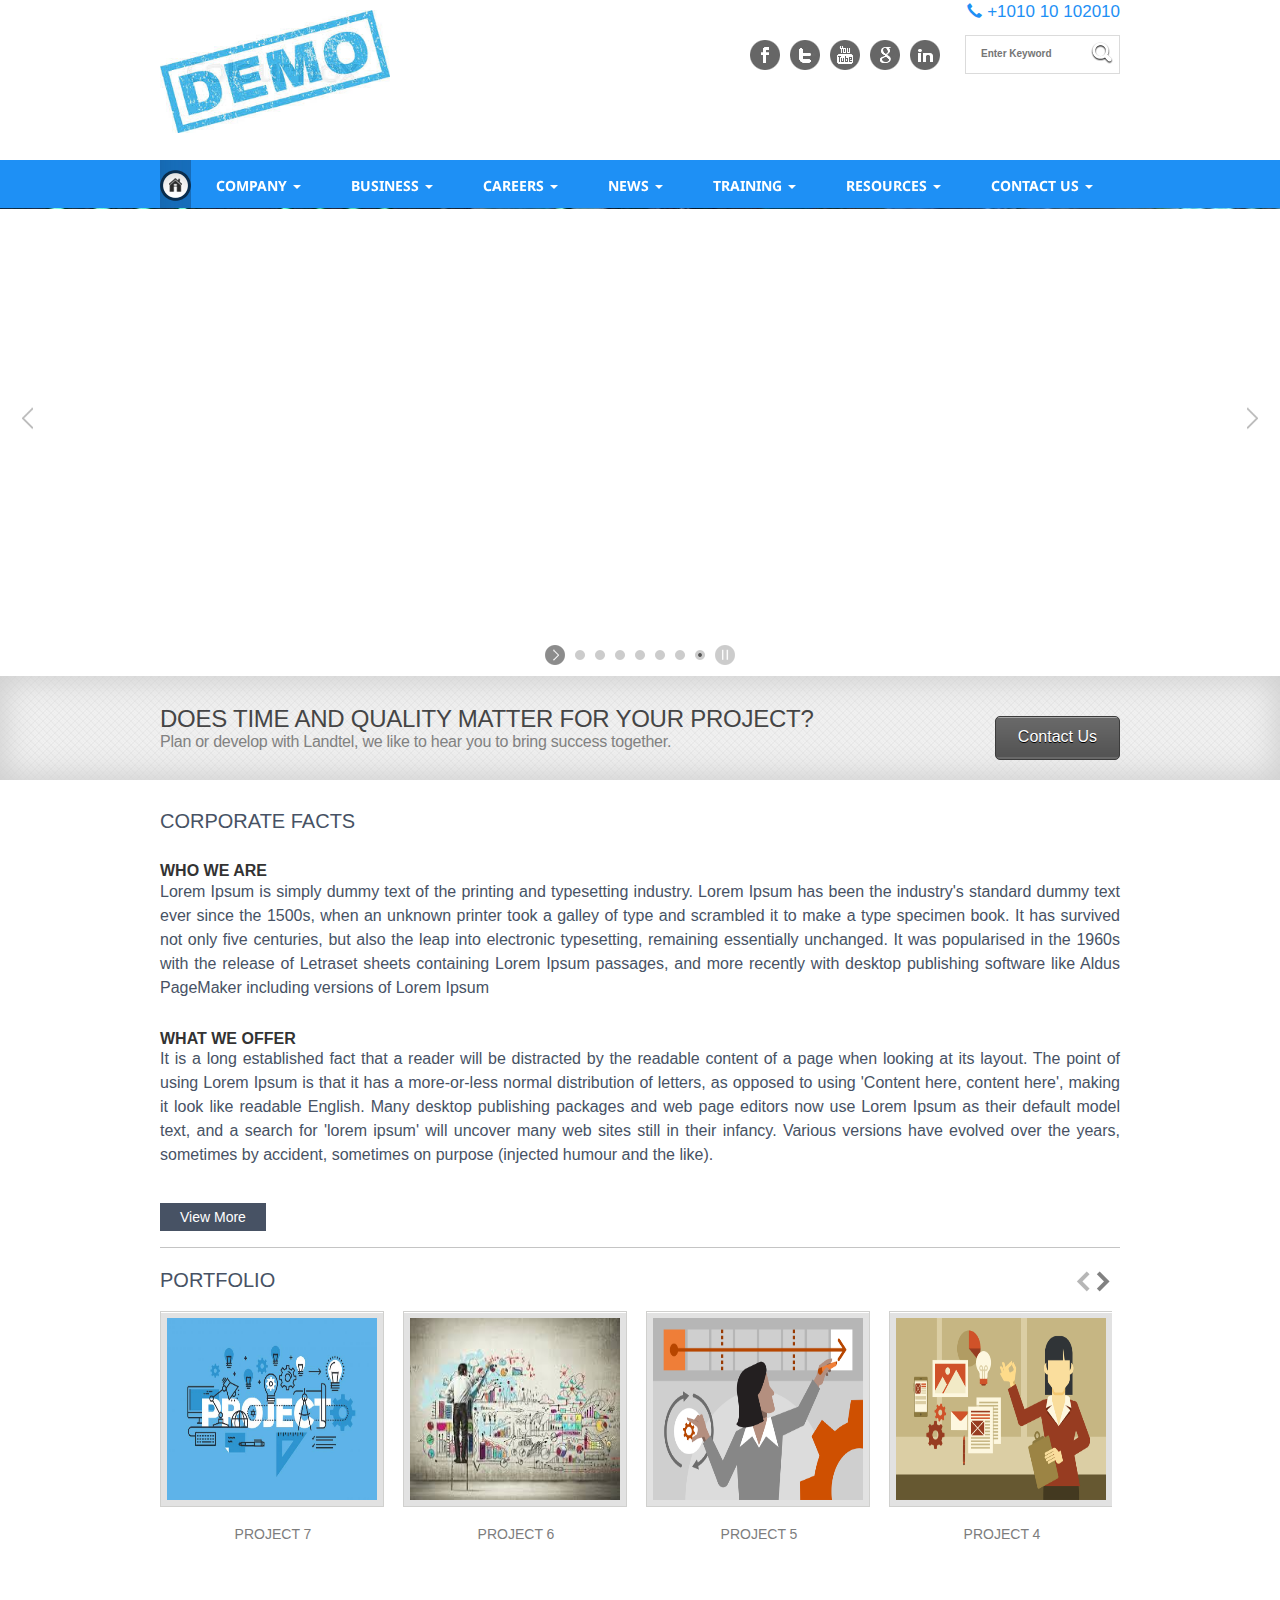
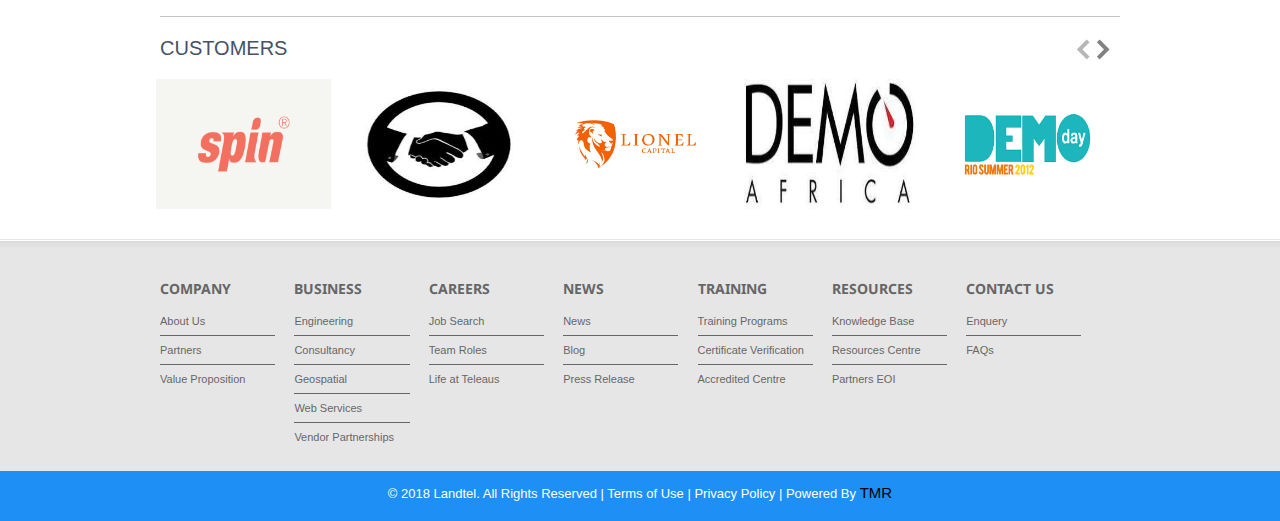
<file: index.html>
<!DOCTYPE html PUBLIC "-//W3C//DTD XHTML 1.0 Transitional//EN" "http://www.w3.org/TR/xhtml1/DTD/xhtml1-transitional.dtd">
<html xmlns="http://www.w3.org/1999/xhtml" lang="en">
<head>
    <meta http-equiv="Content-Type" content="text/html; charset=utf-8" />
    <meta name="robots" content="noodp"/>
	<meta name="google-site-verification" content="kN8d0jLmsqVDn63exT1y2ZWrr6oV5RC8j70bz-bbC9A" />
	<meta name="description" content="Landtel-a business of serveno australia pty ltd is a leading information and communications engineering solutions and services provider company specializing in IT services, telecommunications consulting, Telecommunication Network Installation and providing effective business solutions that deliver real results to businesses, ensuring a level of quality services"/>
	<meta name="keywords" content="information engineering sydney, communications engineering sydney">
	
	<meta property="og:locale" content="en_US" />
	<meta property="og:type" content="website" />
	<meta property="og:title" content="Landtel" />
	<meta property="og:description" content="Landtel" />
	<meta property="og:url" content="#" />
	<meta property="og:site_name" content="Landtel" />
	
    <title>
                     Landtel
            </title>

    <!-- **Favicon** -->
    <link href="uploads/favicon.png" rel="shortcut icon" type="image/x-icon" /> 

    <!-- **CSS - stylesheets** -->
    <link media="all" type="text/css" rel="stylesheet" href="css/style.css">

    <link media="all" type="text/css" rel="stylesheet" href="skins/blue.css">

    <link media="all" type="text/css" rel="stylesheet" href="css/responsive.css">

    <link media="all" type="text/css" rel="stylesheet" href="css/reset.css">

    <link media="all" type="text/css" rel="stylesheet" href="css/bootstrap.css">

    <!-- mobile setting -->
    <meta name="viewport" content="width=device-width, initial-scale=1, maximum-scale=1" />

    <!--[if lt IE 9]>
    <link media="all" type="text/css" rel="stylesheet" href="https://teleaus.com.au/css/ie8-and-down.css">

    <![endif]-->

    <!-- **Google Fonts** -->
    <link href='https://fonts.googleapis.com/css?family=Droid+Sans:400,700' rel='stylesheet' type='text/css' />

    <link media="all" type="text/css" rel="stylesheet" href="css/layerslider.css">


    <!-- Pretty Photo -->
    <link media="all" type="text/css" rel="stylesheet" href="css/prettyPhoto.css">

</head>

<body class="home">

<!-- **Wrapper** -->
<div id="wrapper">

    <!-- **Header** -->
    <div id="header">
        <div class="container">

            <!-- **Logo** -->
            <div id="logo">
                <a href="/" title="Landtel">
                       <img src="uploads/logo/1539067959.jpg" alt="Landtel" title="Landtel" />
                </a>
                
            </div><!-- **Logo - End** -->

            <div class="float-right">
                 
                 <div class="phone-number">
                      <a href="callto:1010 10 102010">
                      	<span style="font-size:15px !important;" class="glyphicon glyphicon-earphone" aria-hidden="true"></span>
                      	 +1010 10 102010
                      	</a> 
                 </div>
               
                <!-- **Social icons** -->
                <div class="social-icons">
                    <a target="_blank" href="https://www.facebook.com" title="" class="facebook"> </a>
                    <a target="_blank" href="https://twitter.com" title="" class="twitter"> </a>
                    <a target="_blank" href="https://www.youtube.com" title="" class="youtube"> </a>
                    <a target="_blank" href="https://plus.google.com" title="" class="google"> </a>
                    <a target="_blank" href="https://www.linkedin.com" title="" class="linkedin"> </a>
                </div><!-- **Social icons** -->

                <!-- **Search form** -->
                <form method="GET" action="#" accept-charset="UTF-8" id="searchform">
                    <fieldset>
                        <input name="search" type="text" placeholder="Enter Keyword" alt="Search our site" class="text_input" />
                        <input name="submit" type="submit" value="" />
                    </fieldset>
                </form>
                <!-- **Search form - End** -->
                
             
                
            </div>
        </div>

        <!-- **Top-Menu** -->
<div id="top-menu" class="sticky-menu">
    <div class="container" id="menu-center">

        <ul class="menu" >

            <li class="home current_page_item"><span class="hoverL"> <span class="hoverR"> </span> </span> <a
                        href="/" title=""> Home </a></li>

            <li> <span class="hoverL"> <span class="hoverR"> </span> </span> <a href="#" title=""> Company <span class="caret"></span> </a>
                <ul>
                    <li><a href="#" title=""> About Us </a></li>
                    <li><a href="#" title="">Partners </a></li>
                    <li><a href="#" title="">Value Proposition</a></li>
                </ul>

            </li>

            <li> <span class="hoverL"> <span class="hoverR"> </span> </span> <a href="#" title=""> Business <span
                            class="caret"></span></a>

                <ul>
                    <li><a href="#" title="">Engineering </a> </li>
                    <li> <a href="#" title=""> Consultancy </a> </li>
                    <li> <a href="#" title=""> Geospatial </a> </li>
                    <li> <a href="#" title=""> Web Services </a> </li>
                    <li> <a href="#" title=""> Vendor Partnerships </a> </li>
                </ul>

            </li>

            <li> <span class="hoverL"> <span class="hoverR"> </span> </span> <a href="#" title=""> Careers <span class="caret"></span> </a>
                <ul>
                    <li> <a href="#" title=""> Job Search </a> </li>
                    <li> <a href="#" title=""> Team Roles </a> </li>
                    <li> <a href="#" title=""> Life at Teleaus  </a> </li>
                </ul>

            </li>

            <li> <span class="hoverL"> <span class="hoverR"> </span> </span> <a href="#" title=""> News <span class="caret"></span> </a>
                <ul>
                    <li> <a href="#" title=""> News </a> </li>
                    <li> <a href="#" title=""> Blog </a> </li>
                    <li> <a href="#" title=""> Press Release  </a> </li>
                </ul>

            </li>
            
            <li> <span class="hoverL"> <span class="hoverR"> </span> </span> <a href="#" title=""> Training <span class="caret"></span> </a>
                <ul>
                    <li> <a href="#" title=""> Training Programs </a> </li>
                    <li> <a href="#" title=""> Certificate Verification </a> </li>
                    <li> <a href="#" title=""> Accredited Centre </a> </li>
                </ul>
            </li>

            <li> <span class="hoverL"> <span class="hoverR"> </span> </span> <a href="#" title=""> Resources <span class="caret"></span> </a>
                <ul>
                    <li> <a href="#" title=""> Knowledge Base </a> </li>
                    <li> <a href="#" title=""> Resources Centre </a> </li>
                    <li><a href="#" title=""> Partners EOI</a></li>
                </ul>

            </li>

            <li> <span class="hoverL"> <span class="hoverR"> </span> </span> <a href="#" title=""> Contact Us <span class="caret"></span> </a>
                <ul>
                    <li> <a href="#" title=""> Enquiry </a> </li>
                    <li> <a href="#" title=""> FAQs  </a> </li>
                </ul>

            </li>

        </ul>

    </div>

</div><!-- **Top-Menu - End** -->
    </div><!-- **Header - End** -->


        <!-- ** Home Slider** -->
<div id="home-slider">
    <!-- **Home Slider BG** -->
    <div class="home-slider-bg">

        <!-- Layer Slider Container -->
        <div id="layerslider-container-fw">
            <div id="layerslider" style="width:100%; height: 420px; margin: 0px auto; ">

                                <div class="ls-layer" style="slidedirection: top; slidedelay: 7000; durationin: 1500; durationout: 1500; delayout: 500;">
                    <img src="uploads/1508131858.jpg" class="ls-bg" alt="" title="" />

                                            <p class="ls-s2 l23-s1" style="position: absolute; top:35%; left: 63%;opacity: 1.0;
                        slidedirection : bottom; slideoutdirection : top; durationin : 750; durationout : 750; easingin : easeOutBack; easingout : easeInBack; delayin : 1000;">
                            WE DO DIFFERENTLY TO DELIVER OUR JOBS
                        </p>
                                    </div>
                                <div class="ls-layer" style="slidedirection: top; slidedelay: 7000; durationin: 1500; durationout: 1500; delayout: 500;">
                    <img src="uploads/1508132254.png" class="ls-bg" alt="" title="" />

                                            <p class="ls-s2 l23-s1" style="position: absolute; top:35%; left: 63%;opacity: 1.0;
                        slidedirection : bottom; slideoutdirection : top; durationin : 750; durationout : 750; easingin : easeOutBack; easingout : easeInBack; delayin : 1000;">
                            WE DO CREATE SOMETHING THAT CHANGES PEOPLE LIVES
                        </p>
                                    </div>
                                <div class="ls-layer" style="slidedirection: top; slidedelay: 7000; durationin: 1500; durationout: 1500; delayout: 500;">
                    <img src="uploads/1455417327.jpg" class="ls-bg" alt="" title="" />

                                            <p class="ls-s2 l23-s1" style="position: absolute; top:35%; left: 63%;opacity: 1.0;
                        slidedirection : bottom; slideoutdirection : top; durationin : 750; durationout : 750; easingin : easeOutBack; easingout : easeInBack; delayin : 1000;">
                            WE DESIGN NBN TO CHANGE LIVES
                        </p>
                                    </div>
                                <div class="ls-layer" style="slidedirection: top; slidedelay: 7000; durationin: 1500; durationout: 1500; delayout: 500;">
                    <img src="uploads/1455417063.jpg" class="ls-bg" alt="" title="" />

                                            <p class="ls-s2 l23-s1" style="position: absolute; top:35%; left: 63%;opacity: 1.0;
                        slidedirection : bottom; slideoutdirection : top; durationin : 750; durationout : 750; easingin : easeOutBack; easingout : easeInBack; delayin : 1000;">
                            WE RELY ON PARTNERS TO LEAD CUSTOMERS
                        </p>
                                    </div>
                                <div class="ls-layer" style="slidedirection: top; slidedelay: 7000; durationin: 1500; durationout: 1500; delayout: 500;">
                    <img src="uploads/1455414415.jpg" class="ls-bg" alt="" title="" />

                                            <p class="ls-s2 l23-s1" style="position: absolute; top:35%; left: 63%;opacity: 1.0;
                        slidedirection : bottom; slideoutdirection : top; durationin : 750; durationout : 750; easingin : easeOutBack; easingout : easeInBack; delayin : 1000;">
                            WE DESIGN SCALABLE ENGINEERING NETWORK
                        </p>
                                    </div>
                                <div class="ls-layer" style="slidedirection: top; slidedelay: 7000; durationin: 1500; durationout: 1500; delayout: 500;">
                    <img src="uploads/1513311290.jpg" class="ls-bg" alt="" title="" />

                                            <p class="ls-s2 l23-s1" style="position: absolute; top:35%; left: 63%;opacity: 1.0;
                        slidedirection : bottom; slideoutdirection : top; durationin : 750; durationout : 750; easingin : easeOutBack; easingout : easeInBack; delayin : 1000;">
                            WE ARE READY WHEN TIME AND QUALITY IS A MATTER
                        </p>
                                    </div>
                                <div class="ls-layer" style="slidedirection: top; slidedelay: 7000; durationin: 1500; durationout: 1500; delayout: 500;">
                    <img src="uploads/1455415071.jpg" class="ls-bg" alt="" title="" />

                                            <p class="ls-s2 l23-s1" style="position: absolute; top:35%; left: 63%;opacity: 1.0;
                        slidedirection : bottom; slideoutdirection : top; durationin : 750; durationout : 750; easingin : easeOutBack; easingout : easeInBack; delayin : 1000;">
                            WE LOVE CHALLENGE FOR OUR CUSTOMERS
                        </p>
                                    </div>

                
            </div><!-- Layer Slider -->
        </div><!-- Layer Slider Container -->

    </div><!-- **Home Slider BG - End** -->
</div><!-- **Home Slider - End** -->

<!-- **Welcome Text** -->
<div class="welcome-text">
    <div class="container">
        <div class="text">
                                        <h1> DOES TIME AND QUALITY MATTER FOR YOUR PROJECT?  </h1>
                                       <h4> Plan or develop with Landtel, we like to hear you to bring success together. </h4>
                    </div>
        <a href="/enquiry" title="" class="button medium grey"> Contact Us </a>
    </div>
</div><!-- **Welcome Text End** -->
    <!-- **Main** -->
    <div id="main">

        
      <!-- **Container** -->
      <div class="container">

        <!-- **Content Full Width** -->
        <div class="content content-full-width">

                            <h2>CORPORATE FACTS</h2>
                        <br />
                            <p></p><h4><b>WHO WE ARE</b><br></h4><h4><b></b></h4>
<p>Lorem Ipsum is simply dummy text of the printing and typesetting industry. Lorem Ipsum has been the industry's standard dummy text ever since the 1500s, when an unknown printer took a galley of type and scrambled it to make a type specimen book. It has survived not only five centuries, but also the leap into electronic typesetting, remaining essentially unchanged. It was popularised in the 1960s with the release of Letraset sheets containing Lorem Ipsum passages, and more recently with desktop publishing software like Aldus PageMaker including versions of Lorem Ipsum</p>
<br><h4><b>WHAT WE OFFER</b></h4>
<p>It is a long established fact that a reader will be distracted by the readable content of a page when looking at its layout. The point of using Lorem Ipsum is that it has a more-or-less normal distribution of letters, as opposed to using 'Content here, content here', making it look like readable English. Many desktop publishing packages and web page editors now use Lorem Ipsum as their default model text, and a search for 'lorem ipsum' will uncover many web sites still in their infancy. Various versions have evolved over the years, sometimes by accident, sometimes on purpose (injected humour and the like).</p><br><p></p>                            <a  class="read-more" href="#" title=""> View More <span> </span> </a>

            <div class="clear"> </div>
            <div class="hr"> </div>
            <br>
            <br>
            <h2 class="feature-h2"> Portfolio </h2>

            <!-- **Portfolio** -->
            <div class="portfolio column-one-third gallery">

                <div class="portfolio-skin-carousel">
                    <ul class="portfolio-carousel">
                                                    <li class="column one-fourth">
                                                                    <div class="thumb">
                                        <a href="/portfolio/details/7" title="" rel="nofollow">
                                            <img src="uploads/project1.jpg" alt="" width="290" height="182" />
                                        </a>
                                    </div>
                                    <h4> <a href="/portfolio/details/7" title="" rel="nofollow">Project 7 </a> </h4>
                                                            </li>
                                                    <li class="column one-fourth">
                                                                    <div class="thumb">
                                        <a href="/portfolio/details/6" title="" rel="nofollow">
                                            <img src="uploads/project2.jpg" alt="" width="290" height="182" />
                                        </a>
                                    </div>
                                    <h4> <a href="/portfolio/details/6" title="" rel="nofollow">Project 6 </a> </h4>
                                                            </li>
                                                    <li class="column one-fourth">
                                                                    <div class="thumb">
                                        <a href="/portfolio/details/5" title="" rel="nofollow">
                                            <img src="uploads/project3.jpg" alt="" width="290" height="182" />
                                        </a>
                                    </div>
                                    <h4> <a href="/portfolio/details/5" title="" rel="nofollow">Project 5 </a> </h4>
                                                            </li>
                                                    <li class="column one-fourth">
                                                                    <div class="thumb">
                                        <a href="/portfolio/details/4" title="" rel="nofollow">
                                            <img src="uploads/project4.jpg" alt="" width="290" height="182" />
                                        </a>
                                    </div>
                                    <h4> <a href="/portfolio/details/4" title="" rel="nofollow">Project 4 </a> </h4>
                                                            </li>
                                                    <li class="column one-fourth">
                                                                    <div class="thumb">
                                        <a href="/portfolio/details/3" title="" rel="nofollow">
                                            <img src="uploads/project7.jpg" alt="" width="290" height="182" />
                                        </a>
                                    </div>
                                    <h4> <a href="/portfolio/details/3" title="" rel="nofollow">Project 3 </a> </h4>
                                                            </li>
                                                    <li class="column one-fourth">
                                                                    <div class="thumb">
                                        <a href="/portfolio/details/2" title="" rel="nofollow">
                                            <img src="uploads/project5.jpg" alt="" width="290" height="182" />
                                        </a>
                                    </div>
                                    <h4> <a href="/portfolio/details/2" title="" rel="nofollow">Project 2 </a> </h4>
                                                            </li>
                                                    <li class="column one-fourth">
                                                                    <div class="thumb">
                                        <a href="/portfolio/details/1" title="" rel="nofollow">
                                            <img src="uploads/project6.jpg" alt="" width="290" height="182" />
                                        </a>
                                    </div>
                                    <h4> <a href="/portfolio/details/1" title="" rel="nofollow">Project 1 </a> </h4>
                                                            </li>
                                            </ul>
                </div>

            </div><!-- **Portfolio - End** -->

        </div> <!-- **Content Full Width - End** -->

    </div><!-- **Container - End** -->


    <div class="clients-skin-carousel">
        <div class="container">
            <hr>
            <h2> Customers </h2>
            <ul class="clients-carousel">
                                <li> <a href="https://www.youtube.com/" rel="nofollow" target="_blank" title=""> <img src="uploads/client1.png" alt="" title="" />
                    </a> </li>
                                <li> <a href="https://www.youtube.com/" rel="nofollow" target="_blank" title=""> <img src="uploads/client2.jpg" alt="" title="" />
                    </a> </li>
                                <li> <a href="https://www.youtube.com/" rel="nofollow" target="_blank" title=""> <img src="uploads/client3.png" alt="" title="" />
                    </a> </li>
                                <li> <a href="https://www.youtube.com/" rel="nofollow" target="_blank" title=""> <img src="uploads/client4.jpg" alt="" title="" />
                    </a> </li>
                                <li> <a href="https://www.youtube.com/" rel="nofollow" target="_blank" title=""> <img src="uploads/client5.png" alt="" title="" />
                    </a> </li>
                                <li> <a href="https://www.youtube.com/" rel="nofollow" target="_blank" title=""> <img src="uploads/client1.png" alt="" title="" />
                    </a> </li>
                                <li> <a href="https://www.youtube.com/" rel="nofollow" target="_blank" title=""> <img src="uploads/client2.jpg" alt="" title="" />
                    </a> </li>
                                <li> <a href="https://www.youtube.com/" rel="nofollow" target="_blank" title=""> <img src="uploads/client3.png" alt="" title="" />
                    </a> </li>
                                <li> <a href="https://www.youtube.com/" rel="nofollow" target="_blank" title=""> <img src="uploads/client4.jpg" alt="" title="" />
                    </a> </li>
                                <li> <a href="https://www.youtube.com/" rel="nofollow" target="_blank" title=""> <img src="uploads/client5.png" alt="" title="" />
                    </a> </li>
                            </ul>
        </div>
    </div>

    </div>
    <!-- End container -->


    </div>
    <!-- end main -->


    <!-- ** Footer** -->
    <div id="footer">
        <div class="footer-bg">
            <div class="container">

                <!-- **footer column** -->
                <div class="column one-seventh">
                    <div class="widget">
                        <h2 class="widgettitle"> Company </h2>

                        <ul class="footer-ul">
                            <li> <a href="#" title=""> About Us </a> </li>
                            <li> <a href="#" title=""> Partners </a> </li>
                            <li> <a href="#" title=""> Value Proposition </a> </li>
                        </ul>

                    </div>
                </div>

                <div class="column one-seventh">
                    <div class="widget tweetbox">
                        <h2 class="widgettitle"> Business </h2>

                        <ul class="footer-ul">
                            <li> <a href="#" title=""> Engineering </a> </li>
                            <li> <a href="#" title=""> Consultancy </a> </li>
                            <li> <a href="#" title=""> Geospatial </a> </li>
                            <li> <a href="#" title=""> Web Services </a> </li>
                            <li> <a href="#" title=""> Vendor Partnerships </a> </li>

                        </ul>

                    </div>
                </div>


                <div class="column one-seventh">
                    <div class="widget tweetbox">
                        <h2 class="widgettitle"> Careers </h2>

                        <ul class="footer-ul">
                            <li> <a href="#" title=""> Job Search </a> </li>
                            <li> <a href="#" title=""> Team Roles  </a> </li>
                            <li> <a href="#" title=""> Life at Teleaus </a> </li>
                        </ul>

                    </div>
                </div>

                <div class="column one-seventh">
                    <div class="widget tweetbox">
                        <h2 class="widgettitle"> News </h2>

                        <ul class="footer-ul">
                            <li> <a href="#" title=""> News </a> </li>
                            <li> <a href="#" title=""> Blog </a> </li>
                            <li> <a href="#" title=""> Press Release  </a> </li>
                        </ul>

                    </div>
                </div>
                
               <div class="column one-seventh">
                    <div class="widget tweetbox">
                        <h2 class="widgettitle"> Training </h2>
                        <ul class="footer-ul">
                            <li> <a href="#" title=""> Training Programs </a> </li>
                            <li> <a href="#" title=""> Certificate Verification </a> </li>
                            <li> <a href="#" title=""> Accredited Centre </a> </li>
                        </ul>
                    </div>
                </div>


                <div class="column one-seventh">
                    <div class="widget tweetbox">
                        <h2 class="widgettitle"> Resources </h2>

                        <ul class="footer-ul">
                            <li> <a href="#" title=""> Knowledge Base </a> </li>
                            <li> <a href="#" title=""> Resources Centre </a> </li>
                            <li> <a href="#" title=""> Partners EOI</a> </li>
                        </ul>

                    </div>
                </div>

                <div class="column one-seventh last">
                    <div class="widget tweetbox">
                        <h2 class="widgettitle"> Contact Us </h2>

                        <ul class="footer-ul">
                            <li> <a href="#" title=""> Enquery </a> </li>
                            <li> <a href="#" title=""> FAQs  </a> </li>
                        </ul>

                    </div>
                </div>

                <!-- **Footer column End** -->

            </div>
        </div>
    </div><!-- **Footer - End** -->

    <!-- **Footer Copyright** -->
    <div class="footer-copyright">
        <div class="container">

            <div class="copyright-content">
                <p class="copyright">© 2018 Landtel. All Rights Reserved | <a href="/terms-of-use">Terms of Use</a> |
                    <a href="/privacy-policy">Privacy Policy</a> | Powered By <a id="powered_by" target="_blank" rel="nofollow" href="#">TMR</a> </p>
            </div>
        </div>
    </div><!-- **Footer Copyright - End** -->

</div><!-- **Wrapper - End** -->


<!---
<div class="feedback-panel">
    <div id="feedback" style="display: none;">
        <form name="feedback-form" id="send-feedback" method="GET">
            <div class="form-group">
                <label for="">Email</label>
                <input type="email" class="form-control" name="email" required="required">
            </div>
            <div class="form-group">
                <label for="">Feedback</label>
                <textarea class="form-control" id="textarea" name="feedback" rows="3" required="required"></textarea>
            </div>
            <div class="form-group">
                <input type="submit" class="form-control" value="Send">
            </div>
        </form>
        <p id="message"></p>
    </div>
    <button class="btn btn-default" type="submit" id="toggle-feedbackform">
        <span class="glyphicon glyphicon-envelope"></span>
        Feedback!
    </button>
</div>
-->

<!-- **jQuery** -->

<script src="js/jquery.min.js"></script>

<script src="js/jquery.tabs.min.js"></script>

<script src="js/jquery.jcarousel.min.js"></script>

<script src="js/tinynav.min.js"></script>

<script src="js/ultimate-custom.js"></script>

<script src="js/jquery-easing-1.3.js"></script>

<script src="js/layerslider.kreaturamedia.jquery.js"></script>

<script src="js/jquery.flexisel.js"></script>

<script src="js/custom.js"></script>

<script src="js/jquery.fitvids.js"></script>


<script type="text/javascript">
    $('#toggle-feedbackform').click(function(){
        $('#feedback').toggle('slow');
    });
    
    $(document).ready(function(){
        $('#layerslider').layerSlider({
            skinsPath : 'images/layer-skins/',
            skin : 'fullwidth',
            thumbnailNavigation : 'hover',
            hoverPrevNext : false,
            responsive : false,
            responsiveUnder : 940,
            sublayerContainer : 900
        });
    });
</script>

<script src="https://teleaus.com.au/js/jquery.prettyPhoto.js"></script>

<script type="text/javascript" charset="utf-8">
    jQuery(document).ready(function($){
        $(".gallery a[rel^='prettyPhoto']").prettyPhoto({hook:'data-gal',animation_speed:'normal',theme:'light_square',slideshow:3000, autoplay_slideshow: false,social_tools: false});
    });
</script>
<script>
    $(document).ready(function(){
        // Target your .container, .wrapper, .post, etc.
        $("#video").fitVids();
    });
</script>

<script src="https://js.stripe.com/v3/"></script>



 







</body>
</html>
</file>
<file: css/style.css>
@charset "utf-8";
/* CSS Document */

a:hover{
	text-decoration: none !important;
}
p{
	text-align: justify !important;
}

/*----*****---- << General >> ----*****----*/
	
	body { font:normal 14px Tahoma, Geneva, sans-serif;    text-shadow: none !important; }
	
	/*----*****---- << Fonts >> ----*****----*/
	
	h1, h2, h3, h4, h5, h6, .slider-content ul li, #layerslider ul li, #jq_fmslideshow #fmslideshow .txtMedium, #jq_fmslideshow #fmslideshow .txtLarge, #expand-toggle .expand, ul.menu li a, ul.menu li ul li a, .slider-content .short-desc, #footer h1, #footer h2, #footer h3, #footer h4, #footer h5, #footer h6, #jq_fmslideshow #fmslideshow .txtNormal, #jq_fmslideshow #fmslideshow .txtExNormal, #layerslider .subtitle { font-family:'Droid Sans', serif; font-weight:700; }
	
	/*----*****---- << Headings >> ----*****----*/
	
	h1, h2, h3, h4, h5, h6 { text-transform:uppercase; margin: 0px !important; }
	
	h1{ font-size:24px !important; line-height:30px; margin-bottom:15px; text-transform:uppercase; }
	h2{ font-size:20px !important; line-height:26px; margin-bottom:15px;  }
	h3{ font-size:18px !important; line-height:20px; margin-bottom:15px;  }
	h4{ font-size:16px !important; line-height:15px; margin-bottom:15px;  }
	h5{ font-size:14px !important; line-height:15px; margin-bottom:10px;  }
	h6{ font-size:12px !important; line-height:15px; margin-bottom:10px; font-weight:normal;  }
	
	h1.with-subtitle { margin-bottom:5px; }
	h6.subtitle { margin-bottom:30px; }
	
	/*----*****---- << Text Elements >> ----*****----*/
	
	a{ text-decoration:none; transition: all .3s linear; -moz-transition: all .3s linear; -o-transition: all .3s linear; -webkit-transition: all .3s linear; }
	a img{ border:none; }
	
	strong{ font-weight: bold; }
	em{ font-style: italic; }
	
	p { line-height:24px; margin-bottom:10px; }	
	ul, ol, pre, code{ margin-bottom:20px; }
	
	ul{ list-style-type:disc; list-style-position:inside; }
	ul li { padding-bottom:10px; }
	ul li ul { list-style-type:circle; padding-left:20px; margin:10px 0px 0px; }
	ul ul ul { margin-bottom:0px; list-style-type:square; }
	
	ol{ list-style-type:decimal; list-style-position:outside; padding-left:20px; padding-top:10px; }
	ol li { padding-bottom:10px; }
	ol li ol { margin-bottom:0px; list-style-type:lower-alpha; }
	ol ol ol { margin-bottom:0px; list-style-type:lower-roman; }
	
	
	blockquote{ line-height:24px; font-style:italic; padding:0px 0px 0px 40px; margin:0px 0px 10px; float:left; }
	blockquote p { margin-bottom:0px; }
	
	blockquote.left { margin-right:20px; text-align:left; width:30%; float:left; }
	blockquote.right { margin-left:20px; text-align:left; width:30%; float:right; }
	
	pre, code{ display:block; padding:10px; font-size:11px; font-family: monospace; }
	
	hr{ border:none; height:1px; margin:30px 0; }
	
	/* due to IE <HR> margin bugs I had to made classed and apply them to div to achieve the effect of a <HR> */
	
	.hr{ width:100%; height:2px; clear:both; float:left; margin:20px 0; position:relative; z-index:1; }
	.hr-invisible { float:left; width:100%; margin:20px 0px; }
	.hr-border { height:2px; float:left; clear:both; width:100%; margin:20px 0px; position:relative; z-index:1; }
	
	.clear { float:none; clear:both; margin:0px; padding:0px; }
	.float-right { float:right; }
	.float-left { float:left; }
	.center { width:100%; text-align:center; }
	
	/*----*****---- << Tables >> ----*****----*/
	
	table{ border-collapse:separate; border-spacing:0; border-top-width:5px; margin-bottom:20px; width:100%; clear:both;  }
	th{ padding:10px 15px; font-size:12px; font-weight:normal; text-transform:uppercase; text-align:center; }
	td{ font-size:12px; text-align:center; padding:13px 15px; }
	
	/*----*****---- << Definition Lists >> ----*****----*/
	
	dl { margin:0px 20px; }
	dl.gallery-item { margin:0px; }
	.gallery-caption { margin-bottom:10px; }
	dt { font-weight:bold; font-size:14px; margin-bottom:10px; }
	dd { margin-bottom:20px; line-height:20px; }
		
	/*----*****---- << Buttons >> ----*****----*/
	
	.button { display:inline-block; *display:inline; zoom:1; margin:10px 0px 0px; cursor:pointer; border-radius:5px; behavior:url(PIE.htc); }
	.button:hover { opacity:0.8; filter:alpha(opacity=80); }
	
	.button.small { padding:5px 15px 6px; font-size:13px; }
	.button.medium { padding:9px 22px 10px; font-size:16px; }
	.button.large { padding:11px 26px 13px; font-size:20px; }
	.button.xlarge { padding:14px 30px 16px; font-size:24px; }
	
	.button.light-grey:hover { opacity:0.6; filter:alpha(opacity=60); }
	
	.button.heart-icon span { padding:6px 0 4px 27px; display:block; }
	.button.rss-icon span { padding:6px 0 4px 23px; display:block; }
	.button.mail-icon span { padding:6px 0 4px 26px; display:block; }
	.button.refresh-icon span { padding:6px 0 4px 24px; display:block; }
	.button.zoom-icon span { padding:6px 0 4px 23px; display:block; }
	.button.download-icon span { padding:6px 0 4px 24px; display:block; }
	.button.delete-icon span { padding:6px 0 4px 23px; display:block; }
	.button.warning-icon span { padding:6px 0 4px 24px; display:block; }
	.button.chat-icon span { padding:6px 0 4px 24px; display:block; }
	.button.star-icon span { padding:6px 0 4px 23px; display:block; }	

	.button.heart-icon, .button.rss-icon, .button.mail-icon, .button.refresh-icon, .button.zoom-icon, .button.download-icon, .button.delete-icon, .button.warning-icon, .button.chat-icon, .button.star-icon { padding:0px 15px 0px 10px; line-height:20px; }	
	
	input.button { overflow: visible; /* remove padding from left/right */ width:auto !important; }

	/*----*****---- << Forms >> ----*****----*/
	
	label{ font-size:14px; }

	fieldset{ padding:15px; margin:0 0 20px 0; }
	legend{ font-weight: bold; }
	
	form p { float:left; clear:both; width:100%; margin-bottom:0px; }
	
	/*input[type=text], input[type=password], input.text, textarea{ padding:10px; display:block; font:normal 12px Tahoma, Geneva, sans-serif; }
	input[type=text], input[type=password], input.text { width:51%; }
	textarea { width:82%; height:120px; }*/
	select{ padding:10px; -moz-box-shadow:inset 0px 1px 0px 0px #ffffff; -webkit-box-shadow:inset 0px 1px 0px 0px #ffffff; box-shadow: inset 0px 1px 0px 0px #ffffff; border-radius:5px; behavior:url(PIE.htc); }
	
	.content input[type=text], .content input[type=password], .content input.text, .content textarea {  -moz-box-shadow:inset 0px 1px 0px 0px #ffffff; -webkit-box-shadow:inset 0px 1px 0px 0px #ffffff; box-shadow: inset 0px 1px 0px 0px #ffffff; border-radius:5px; }
	
	/*input[type=submit] { padding:6px 15px 7px; display:inline-block; *display:inline; zoom:1; margin:10px 0px 0px; cursor:pointer; font:normal 13px Tahoma, Geneva, sans-serif; cursor:pointer; overflow:visible; transition: all .3s linear; -moz-transition: all .3s linear; -o-transition: all .3s linear; -webkit-transition: all .3s linear; border-radius:5px; behavior:url(PIE.htc); }
	input[type=submit]:hover { opacity:0.8; filter:alpha(opacity=80); }*/
	
	input[type=text], input[type=password], input.text, textarea, select{ margin:5px 0 10px; }
	
	/*----*****---- << Images >> ----*****----*/
	
	.content img { max-width:100%; }
	
	.post-content input[type="submit"] { float:none; }
	
	.wp-caption { margin-bottom:20px; max-width:96%; padding:10px 0px 10px 10px; -webkit-transition: all 400ms ease-in-out; -moz-transition: all 400ms ease-in-out; -o-transition: all 400ms ease-in-out; transition: all 400ms ease-in-out; }	
	.wp-caption img { border:none; }
	.wp-caption a { line-height:0; display:block; width:100%; }
	.wp-caption .wp-caption-text { text-align:center; padding-top:10px; margin:0px; }
	
	img.size-auto, img.size-large, img.size-full, img.size-medium { max-width:99.6%; height: auto; }
	.alignleft, img.alignleft { display: inline; float: left; margin-right: 20px; }
	.alignright, img.alignright { display: inline; float: right; margin-left: 20px; }
	.aligncenter, img.aligncenter { clear: both; display: block; margin-left: auto; margin-right: auto; }
	.alignleft, .alignright, .aligncenter, .alignnone, img.alignleft, img.alignright, img.aligncenter { margin-bottom:20px; }
	
	/*----*****---- << Columns >> ----*****----*/
	
	.column { margin:0px 2% 0px 0px; float:left; min-height:1px; position:relative; }
	.column.last { margin-right:0px; }	
	
	.one-fourth { width:23.4%; }
	.one-half { width:48.9%; }
	.one-third { width:31.9%; }
	.three-fourth { width:74.5%; }	
	.two-third { width:65.8%; }
	
	.one-fifth { width:18.3%; }
	.four-fifth { width:79.6%; }
	.three-fifth { width:59.2%; }
	.two-fifth { width:38.8%; }
	.one-sixth { width:15.0%; }
	.one-seventh { width:12.0%; }

	.one-half img, .one-third img, .one-fourth img, .three-fourth img, .two-third img { max-width:100%; }
	
	.one-half iframe, .one-third iframe, .one-fourth iframe, .three-fourth iframe, .two-third iframe, iframe { max-width:100%; }
	
	/*----*****---- << Lists >> ----*****----*/
	
	ul.green-arrow, ul.check-list, ul.rounded-arrow, ul.rounded-check { list-style-type:none; list-style-position:outside; }
	
	ul.green-arrow li { display:block; padding-left:22px; }
	ul.check-list li { display:block; padding-left:22px; }
	ul.rounded-arrow li { display:block; padding-left:20px; }
	ul.rounded-check li { display:block; padding-left:20px; }	
	
	/*----*****---- << Widgets >> ----*****----*/
	
	.widget { width:100%; float:left; margin:0px; padding:0px 0px 20px; }
	.widget h2.widgettitle { font-size:18px; }		
	.widget ul { float:left; width:100%; margin:0px; padding:0px; list-style-type:none; list-style-position:outside; }
	.widget ul li { float:left; clear:both; display:block; width:100%; }
	
	.widget ul ul { margin-top:10px; margin-left:20px; }
	.widget ul ul li { width:90%; }
	
	.widget_categories ul li { position:relative; float:none; }
	.widget_categories ul li a { font-size:14px; padding:12px 0px 12px 23px; display:block; }
	.widget_categories ul li a span { position:absolute; right:0px; }
	
	.widget ul.contact-details li p { margin:0px; }
	.widget ul.contact-details span { text-align:center; float:left; margin:0px 2% 0px 0px; width:10%; }	
	.widget ul.contact-details p { float:left; margin-bottom:0px; width:87%; }
	
	.widget .thumb img { padding:3px 4px 4px; }		
	.widget .thumb { float:left; margin:2px 10px 10px 0px; }
	
	.widget.widget_recent_entries h6, .widget.widget_popular_entries h6 { font-size:12px; font-weight:bold; text-transform:none; font-family:Tahoma, Geneva, sans-serif; margin-bottom:5px; }
	.widget.widget_recent_entries p, .widget.widget_popular_entries p { font-size:12px; line-height:18px; margin-bottom:0px; }
	.widget.widget_recent_entries li, .widget.widget_popular_entries li { float:left; display:block; clear:both; padding:0px 0px 10px; }
	.widget.widget_recent_entries li:last-child, .widget.widget_popular_entries li:last-child { padding-bottom:0px; }
	
/*----*****---- << Layout >> ----*****----*/

	/*----*****---- << Container >> ----*****----*/

	/*.container { width:960px; margin:0 auto; }*/
	
	/*----*****---- << Header >> ----*****----*/
	
	#header { min-height:92px; width:100%; float:left; }	

	#logo {
        float:left;
        margin: 10px 0 27px;
    }
	
	.social-icons { float:left; margin:40px 20px 10px 0px; padding:0px; }	
	.social-icons a { float:left; margin:0px 5px; padding:0px; width:30px; height:30px; transition: all .3s linear; -moz-transition: all .3s linear; -o-transition: all .3s linear; -webkit-transition: all .3s linear; }
	
	#searchform { float:left; margin:35px 0px 0px; padding:0px; }
	#searchform fieldset { padding:0px; border:none; margin:0px; }
	#searchform input[type="text"] { 
		background:none;
		border:none;
		float:left;
		font-size:10px;
		font-weight:bold;
		padding:11px 10px 12px 15px;
		margin:0px;
		width:125px; 
		transition:all 300ms cubic-bezier(0.215, 0.61, 0.355, 1) 0s;
		-moz-transition:all 300ms cubic-bezier(0.215, 0.61, 0.355, 1) 0s; 
		-webkit-transition:all 300ms cubic-bezier(0.215, 0.61, 0.355, 1) 0s; 
		-o-transition:all 300ms cubic-bezier(0.215, 0.61, 0.355, 1) 0s;
	}
	#searchform input[type="text"]:hover, #searchform input[type="text"]:focus { width:200px; }
	#searchform input[type="submit"] { float:left; cursor:pointer; border:none; margin:6px 6px 0px 0px; padding:0px; width:22px; height:22px; position:relative; z-index:9999; }
	.name-span{
		font-size: 12px;
		margin-left: 2px;
		position: absolute;
		top: 42px;
	}

	/*----*****---- << Menu >> ----*****----*/

	#top-menu { width:100%; float:left; margin:0; padding:0; height: 48px; position:relative; z-index:999; }
	
	ul.menu {
		float: left;
		margin-left: 0;
		padding: 0;
		margin-right: 0 !important;
	}
	ul.menu li { float:left; display:inline; margin:0; padding:0; height:48px; position:relative; }
	ul.menu li a { 
		text-shadow:none; 
		float:left; 
		font-size:14px; 
		line-height:52px; 
	    text-transform:uppercase;
		padding:0 25px;
		position:relative; 
		z-index:1; 
		transition:none; 
		-moz-transition:none; 
		-o-transition:none; 
		-webkit-transition:none; 
	}	
	ul.menu li.home a { width:31px; height:31px; margin: 10px 0 0 0; padding:11px 15px 10px; font-size:0; text-align:center; }
	ul.menu li:last-child { border:none; }
	
	ul.menu li.home li a { text-align:left; }
	
	ul.menu li .hoverL, ul.menu li .hoverR {  opacity:0; filter:alpha(opacity=0); bottom:0; left:0; position:absolute; right:0; top:0; }
	ul.menu li.current_page_item .hoverL, ul.menu li.current_page_item .hoverR, ul.menu li:hover .hoverL, ul.menu li:hover .hoverR { -webkit-transition: opacity 0.5s; -moz-transition:opacity 0.5s; -o-transition:opacity 0.5s;  opacity:1; filter:alpha(opacity=100); }
	
	ul.menu li ul { display:none; position:absolute; z-index:100; top:48px; left:0; width:200px; padding:0; margin:0; }
	ul.menu li ul li, ul.menu li.home ul li { height:auto; border-right:0; clear:both; width:100%; }
	ul.menu li ul li a, ul.menu li.home ul li a { font-size:12px; line-height:20px; padding:10px 15px 9px; width:250px; text-transform: none; }
	
	ul.menu li.home ul li a { background:none; height:auto; }
	
	ul.menu li ul li.current_page_item, ul.menu li ul li:hover { behavior:url(PIE.htc); }
	
	ul.menu li ul ul { left:200px; top:-2px; }
	
	ul.menu-rounded li { border:none; margin:10px 5px 10px; height:32px; border-radius:20px; behavior:url(PIE.htc); }
	ul.menu-rounded li a { line-height:32px; text-shadow:none; padding:0 23px; font-size:13px; }
	ul.menu-rounded li.home.current_page_item { background:none; }
	ul.menu-rounded li.home { margin:0; }
	ul.menu-rounded li.home, ul.menu-rounded li.home:hover { background:none; } 	
	
	ul.menu-rounded li.home ul { top:52px; }	
	
	ul.menu-rounded li.hasSubmenu:hover { border-radius:20px 20px 0 0; }
	
	ul.menu-rounded li ul { top:32px; border:none; -moz-box-shadow:none; -webkit-box-shadow:none; box-shadow:none; border-radius:0px 20px 20px 20px; behavior:url(PIE.htc); }
	ul.menu-rounded li ul li { margin:0px; border-radius:0px; border:none; }
	ul.menu-rounded li ul li a { padding:12px 15px 12px; font-weight:normal; }	
	
	ul.menu-rounded li ul ul { border-radius:20px; top:0px; behavior:url(PIE.htc); }
	
	/*----*****---- << Home Slider >> ----*****----*/
	

	#home-slider { width:100%; float:left; clear:both; margin:0px; padding:0px 0px 58px; }
	.home-slider-bg { width:100%; float:left; margin:0px; padding:0px; behavior:url(PIE.htc); } 
	
	#home-slider .container { position:relative; }
	
	.banner-slider-container { height:420px; width:100%; }
	#banner-slider { float:left; width:100%; position:relative; margin:0px; padding:0px; }
	#banner-slider > li { width:100%; height:420px; float:left; display:block; margin:0px; padding:0px; background:none !important; }
	
	.slider-content { float:left; width:46%; margin:5% 0px 0px; padding:0px; }
	.slider-content h2 { font-size:24px; margin:0px; width:100%; }
	.slider-content .subtitle { font-size:14px; text-transform:uppercase; text-shadow:none; clear:both; float:left; width:100%; }
	.slider-content .short-desc { font-size:16px; line-height:20px; text-shadow:none; font-style:italic; float:left; display:block; width:91%; padding:12px 20px; margin:20px 0px 0px; border-radius:20px 0px 0px 20px; }
	
	.slider-content ul { float:left; margin:30px 0px 10px 30px; padding:0px; clear:both; width:91%; }
	.slider-content ul li { float:left; display:block; clear:both; font-size:18px; padding:7px 0px 7px 30px; margin:0px; text-transform:uppercase; width:91%; }
	
	.slider-image { width:55%; position:absolute; right:0px; bottom:4%; }	
	.slider-image img { max-width:100%; }
	
	#slider-nav { position:absolute; bottom:-37px; margin:0px; padding:0px; width:100%; text-align:center; margin:0; clear:both; }
	#slider-nav a { display:inline-block; width:18px; height:18px; text-align:center; font-size:0; margin:0px 2px; }
	#slider-nav a.activeSlide, .slider-nav a:hover.activeSlide, #slider-nav a:hover { border-radius:18px; }
	
	#banner-fullwidth-slider li img { max-width:100%; width:100%; }
	.banner-fullwidth-slider-container { float:left; clear:both; height:346px; width:100%; position:relative; }
	#banner-fullwidth-slider { background-size: cover; float:left; width:100%; position:relative; margin:0px; padding:0px; }
	#banner-fullwidth-slider > li { float:left; display:block; margin:0px; padding:0px; }
	
	/*----*****---- << Main >> ----*****----*/
	
	#wrapper { width:100%; margin:0px; padding:0px; }
	#main { float:left; width:100%; clear:both; margin:0px; padding:20px 0px 40px; }
	.home #main { padding:30px 0px 75px; }

	.content { width:675px; float:left; margin:-30px 0px 0px; padding:30px 30px 0px 0px; position:relative; }
	.inner-with-sidebar { position:absolute; right:0px; bottom:-35px; width:54px; height:60px; z-index:-1; }
	.content.content-full-width { width:100%; padding:0px; margin:0px; background:none; }
	.sidebar { width:235px; float:left; position:relative; margin:-30px 0px 0px; padding:30px 0px 60px 20px; }
	.inner-sidebar { bottom:-25px; height:60px; position:absolute; right:0; width:257px; }	
	
	.content.with-left-sidebar { float:right; padding:30px 0px 0px 30px; }
	.content.with-left-sidebar .inner-with-sidebar { left:0px; right:inherit; }
	
	.sidebar.left-sidebar { width:255px; padding-left:0px; }
	.sidebar.left-sidebar .inner-sidebar { left:0; right:inherit; }
	
	
		/*----*****---- << Content >> ----*****----*/
		
			/*----*****---- << Home >> ----*****----*/
			
			.welcome-text { float:left; width:100%; margin:-10px 0px 0px; padding:30px 0px 20px; position:relative; z-index:-1; -moz-box-shadow: inset 0px 0px 30px 5px #CFCFCF; -webkit-box-shadow: inset 0px 0px 30px 5px #CFCFCF; box-shadow: inset 0px 0px 30px 5px #CFCFCF; behavior:url(PIE.htc); }
			.welcome-text h1, .welcome-text h4 { text-transform:none; font-weight:normal; letter-spacing:-0.25px; }
			.welcome-text h1 { color:#454545; margin-bottom:8px; }
			.welcome-text h4 { color:#818181; }
			.welcome-text .text { width:80%; float:left; margin:0px 4% 0px 0px; }
			.welcome-text .button { float:right; }
			
			.read-more-text { float:left; margin:10px 0px 0px; padding:0px 20px 0px 0px; }
			.read-more-text span { width:13px; height:13px; margin:0px 0px 0px 3px; position:relative; top:1px; display:inline-block; transition: all .3s linear; -moz-transition: all .3s linear; -o-transition: all .3s linear; -webkit-transition: all .3s linear; border-radius:13px; behavior:url(PIE.htc); }
			
			#expand-toggle { width:100%; display:inline-block; clear:both; margin:20px 0px 40px; padding:15px 0px 15px; text-align:center; overflow:hidden; }
			#expand-toggle .expand { font-size:16px; font-weight:bold; padding-right:25px; }
			#expand-toggle .expand:hover { text-decoration:none; }
			#expand-toggle .expand-box { margin:10px 0px 0px; overflow:hidden; padding:0px; display:none; }
			#expand-toggle .one-third { float:left; text-align:left; margin-top:30px; margin-bottom:20px; }
			#expand-toggle .one-third img { float:left; margin:5px 15px 0px 0px; }
			
			.column .thumb, a.thumb, .post-thumb { width:98.7%; float:left; padding:0px; margin:0px 0px 15px; position:relative; }
			.column .thumb a, a.thumb img, .post-thumb a { float:left; padding:5px 6px 6px; }		
			
			.column .thumb a, a.thumb img, .post-thumb a { width:95.3%; }
			.column .thumb img, a.thumb img, .post-thumb img { max-width:100%; }
			
			.column.one-third .thumb a { width:100%; }	
			
			.image-overlay { position:relative; width:96%; height:94%; margin:6px; text-align:center; left:0px; top:0px; position:absolute; display:block; z-index:100; opacity:0; filter:alpha(opacity=0); -webkit-transition: all 400ms ease-in-out; -moz-transition: all 400ms ease-in-out; -o-transition: all 400ms ease-in-out; transition: all 400ms ease-in-out; behavior:url(PIE.htc); }			
			.thumb:hover .image-overlay { opacity:1; filter:alpha(opacity=100); }
			.thumb .image-overlay a { width:auto; position:absolute; top:35%; display:inline-block; text-align:center; cursor:pointer; border:none; transition: all .2s linear; -moz-transition: all .2s linear; -o-transition: all .2s linear; -webkit-transition: all .2s linear; }	
			.thumb .image-overlay a:hover { opacity:0.8; filter:alpha(opacity=80); }	
			.thumb .image-overlay-video { left:0px; width:47px !important; height:47px; }	
			.thumb .image-overlay-zoom { left:0px; width:47px !important; height:47px; }
			.thumb .image-overlay-link { right:0px; width:47px !important; height:47px; }			
			.thumb:hover .image-overlay-zoom, .thumb:hover .image-overlay-video { left:30%; }
			.thumb:hover .image-overlay-link { right:30%; }
			
			.portfolio.column-one-half .thumb .image-overlay a { width:auto; }
			.portfolio.column-one-half .thumb .image-overlay a { top:36%; }
			.portfolio.column-one-half .image-overlay { width:97.5%; height:94.5%; }
			.portfolio.column-one-half .thumb:hover .image-overlay-zoom, .portfolio.column-one-half .thumb:hover .image-overlay-video { left:37%; }
			.portfolio.column-one-half .thumb:hover .image-overlay-link { right:37%; }
			
			.portfolio.column-one-half-with-sidebar .thumb .image-overlay a { width:auto; }
			.portfolio.column-one-half-with-sidebar .thumb .image-overlay a { top:30%; }
			.portfolio.column-one-half-with-sidebar .image-overlay { width:96.5%; height:92.5%; }
			.portfolio.column-one-half-with-sidebar .thumb:hover .image-overlay-zoom, .portfolio.column-one-half-with-sidebar .thumb:hover .image-overlay-video { left:32%; }
			.portfolio.column-one-half-with-sidebar .thumb:hover .image-overlay-link { right:32%; }	
			
			.portfolio.column-one-third .thumb .image-overlay a { width:auto; }

			.portfolio.column-one-third-with-sidebar .thumb .image-overlay a { width:auto; }
			.portfolio.column-one-third-with-sidebar .thumb .image-overlay a { top:27%; }
			.portfolio.column-one-third-with-sidebar .image-overlay { width:94%; height:91.5%; }
			.portfolio.column-one-third-with-sidebar .thumb:hover .image-overlay-zoom, .portfolio.column-one-third-with-sidebar .thumb:hover .image-overlay-video { left:22%; }
			.portfolio.column-one-third-with-sidebar .thumb:hover .image-overlay-link { right:22%; }	
			
			.portfolio.one-column .thumb .image-overlay a { width:auto; }
			.portfolio.one-column .thumb .image-overlay a { top:39%; }
			.portfolio.one-column .image-overlay { width:97.8%; height:95.5%; }
			.portfolio.one-column .thumb:hover .image-overlay-zoom, .portfolio.one-column .thumb:hover .image-overlay-video { left:39%; }
			.portfolio.one-column .thumb:hover .image-overlay-link { right:39%; }
			
			.portfolio.one-column-with-sidebar .thumb .image-overlay a { width:auto; }
			.portfolio.one-column-with-sidebar .thumb .image-overlay a { top:34%; }
			.portfolio.one-column-with-sidebar .image-overlay { width:97%; height:93.5%; }
			.portfolio.one-column-with-sidebar .thumb:hover .image-overlay-zoom, .portfolio.one-column-with-sidebar .thumb:hover .image-overlay-video { left:35%; }
			.portfolio.one-column-with-sidebar .thumb:hover .image-overlay-link { right:35%; }	

			.readmore { float:right; position:relative; z-index:1; padding:7px 30px 7px 13px; margin:10px 0px 0px; font-size:13px; -moz-box-shadow:inset 0px 1px 0px 0px #ffffff; -webkit-box-shadow:inset 0px 1px 0px 0px #ffffff; box-shadow: inset 0px 1px 0px 0px #ffffff; border-radius:5px; behavior:url(PIE.htc); }
			.readmore:hover { -moz-box-shadow:inset 0px 1px 0px 0px #acacac; -webkit-box-shadow:inset 0px 1px 0px 0px #acacac; box-shadow: inset 0px 1px 0px 0px #acacac; behavior:url(PIE.htc); }
			
			/*.home .portfolio.column-one-third .column { min-height:300px; }*/
			
			.subscribe-form { float:left; width:100%; }
			.subscribe-form input[type="text"] { float:left; margin:0px 10px 10px 0px; width:66%; }
			.subscribe-form input[type="submit"] { margin:0px; }
			
			/* Portfolio Carousel */
			.portfolio-skin-carousel .jcarousel-clip-horizontal { margin-left:-8px; }
			.portfolio-skin-carousel { position:relative; }
			.portfolio-skin-carousel .jcarousel-container { width:100%; }
			.portfolio-skin-carousel .jcarousel-container-horizontal { width:100%; padding:0px; }
			.portfolio-skin-carousel .jcarousel-clip { overflow: hidden; }
			.portfolio-skin-carousel .jcarousel-clip-horizontal { width:100%; height:auto; }
			.portfolio-skin-carousel .jcarousel-item { width:226px; margin:0px; height:auto; }
			.portfolio-skin-carousel .jcarousel-item .thumb img { width: 290px !important;  }
			.portfolio-skin-carousel .jcarousel-item-horizontal { margin-left:8px; margin-right:9px; }
			.portfolio-skin-carousel .jcarousel-direction-rtl .jcarousel-item-horizontal { margin: 10px; }
			.portfolio-nav { margin:20px 0px 0px; clear:both; float:left; width:100%; }
			.portfolio-skin-carousel .jcarousel-prev-horizontal { position:absolute; right:25px; top:-40px; display:inline-block; margin:0px 5px; width:14px; height:21px; padding:0px; cursor:pointer; opacity:0.7; filter:alpha(opacity=70); }
			.portfolio-skin-carousel .jcarousel-next-horizontal { position:absolute; right:5px; top:-40px; display:inline-block; margin:0px 5px; width:14px; height:21px; padding:0px; cursor:pointer; opacity:0.7; filter:alpha(opacity=70); }
			
			.portfolio-skin-carousel .jcarousel-prev-horizontal:hover, .portfolio-skin-carousel .jcarousel-next-horizontal:hover { -webkit-transition: opacity 0.5s; -moz-transition:opacity 0.5s; -o-transition:opacity 0.5s; opacity:1; filter:alpha(opacity=1); }
			.portfolio-skin-carousel .jcarousel-next-disabled, .portfolio-skin-carousel .jcarousel-prev-disabled, .portfolio-skin-carousel .jcarousel-next-disabled:hover, .portfolio-skin-carousel .jcarousel-prev-disabled:hover { -webkit-transition: opacity 0.5s; -moz-transition:opacity 0.5s; -o-transition:opacity 0.5s; opacity:0.4; filter:alpha(opacity=40); cursor:auto; }
	
			/* Clients Carousel */
			.clients-skin-carousel {
				position:relative;
				padding:20px 0;
				width:100%;
				float:left;
				clear:both;
				margin:20px 0 -75px;
				/*-moz-box-shadow: inset 0px 0px 30px 5px #CFCFCF;*/
				/*-webkit-box-shadow: inset 0px 0px 30px 5px #CFCFCF;*/
				/*box-shadow: inset 0px 0px 30px 5px #CFCFCF;*/
				behavior:url(PIE.htc);
			}
			.clients-skin-carousel h2,.feature-h2 { margin-bottom:20px !important; }
			
			.clients-skin-carousel .jcarousel-clip-horizontal { margin-left:-9px; }
			.clients-skin-carousel .jcarousel-container { width:100%; }
			.clients-skin-carousel .jcarousel-container-horizontal { width:100%; padding:0px; }
			.clients-skin-carousel .jcarousel-clip { overflow: hidden; }
			.clients-skin-carousel .jcarousel-clip-horizontal { width:100%; height:auto; }
			.clients-skin-carousel .jcarousel-item { 
				width:183px; 
				margin:0px; 
				height:auto;
			}
			.clients-skin-carousel .jcarousel-item img { height:auto !important; max-width:100%;  }
			.clients-skin-carousel .jcarousel-item-horizontal { 
				margin-left:1px;
				margin-right:3px;
			}
			.clients-skin-carousel .jcarousel-direction-rtl .jcarousel-item-horizontal { margin: 10px; }
			.clients-nav { margin:20px 0px 0px; clear:both; float:left; width:100%; }
			.clients-skin-carousel .jcarousel-prev-horizontal { position:absolute; right:25px; top:-40px; display:inline-block; margin:0px 5px; width:14px; height:21px; padding:0px; cursor:pointer; opacity:0.7; filter:alpha(opacity=70); }
			.clients-skin-carousel .jcarousel-next-horizontal { position:absolute; right:5px; top:-40px; display:inline-block; margin:0px 5px; width:14px; height:21px; padding:0px; cursor:pointer; opacity:0.7; filter:alpha(opacity=70); }
			
			.clients-skin-carousel .jcarousel-prev-horizontal:hover, .clients-skin-carousel .jcarousel-next-horizontal:hover { -webkit-transition: opacity 0.5s; -moz-transition:opacity 0.5s; -o-transition:opacity 0.5s; opacity:1; filter:alpha(opacity=1); }
			.clients-skin-carousel .jcarousel-next-disabled, .clients-skin-carousel .jcarousel-prev-disabled, .clients-skin-carousel .jcarousel-next-disabled:hover, .clients-skin-carousel .jcarousel-prev-disabled:hover { -webkit-transition: opacity 0.5s; -moz-transition:opacity 0.5s; -o-transition:opacity 0.5s; opacity:0.4; filter:alpha(opacity=40); cursor:auto; }
	
			.clients-skin-carousel .jcarousel-item img { 
				width: 175px !important;
				height: 130px !important;
			}

			.clients-skin-carousel .jcarousel-item img:hover {   }

			/*----*****---- << Breadcrumb >> ----*****----*/	
			
			.breadcrumb {
				float:left;
				clear:both;
				width:100%;
				padding:0px 10px 10px !important;
				position:relative;
				z-index:1;
				margin-bottom: 20px;
				list-style: none;
				background-color: #f5f5f5 !important;
				border-radius: 4px;
			}
			.breadcrumb-bg {
				float:left; width:100%;
				margin:0px;
				padding:15px 0px;
			}
			
			.breadcrumb a, .breadcrumb span.current-crumb { font-size:11px; text-transform:uppercase; }
			.arrow { width:5px; height:7px; display:inline-block; margin:0px 3px; }
			
		/*----*****---- << Sidebar >> ----*****----*/	
		
			.sidebar .widget { width:92%; padding:0px 8% 20px 0px; }
			.sidebar .widget h2.widgettitle { margin-bottom:20px; }		
			.sidebar .widget { padding:0px; }
			.sidebar .hr { margin-left:-20px; width:255px; }
			
			.sidebar.left-sidebar .hr { margin-right:-20px; margin-left:0px; }
			
			.sidebar .widget_text { font-size:12px; }
			
			.sidebar a.thumb { width:37%; }
			a.thumb img { max-width:90%; }
			
	/*----*****---- << 404 >> ----*****----*/	
		
		.errorpage-info { float:left; width:100%; text-align:center; }
		.errorpage-info h2 { font-size:72px; margin-bottom:10px; line-height:normal; }
		.errorpage-info h3 { font-size:24px; text-transform:none; margin-bottom:20px; }
		.errorpage-info h4 { font-size:20px; text-transform:none; }
		
	/*----*****---- << Team >> ----*****----*/	
	
		.team { float:left; margin:15px 0px; padding:0px; width:100%; }
		.team .image {  padding:4px; float:left; margin:0px 15px 10px 0px; }
		.team h5 { margin-bottom:5px; }
		.team .role { margin-bottom:10px; font-size:12px; text-transform:none; }
		
		.team .image img { filter: url("data:image/svg+xml;utf8,<svg xmlns=\'http://www.w3.org/2000/svg\'><filter id=\'grayscale\'><feColorMatrix type=\'matrix\' values=\'0.3333 0.3333 0.3333 0 0 0.3333 0.3333 0.3333 0 0 0.3333 0.3333 0.3333 0 0 0 0 0 1 0\'/></filter></svg>#grayscale"); /* Firefox 10+ */ filter: gray; /* IE6-9 */ -webkit-filter: grayscale(100%); /* Chrome 19+ & Safari 6+ */ -webkit-transition: all .6s ease; /* Fade to color for Chrome and Safari */ -webkit-backface-visibility: hidden; /* Fix for transition flickering */ }

		.team .image img:hover { filter: url("data:image/svg+xml;utf8,<svg xmlns=\'http://www.w3.org/2000/svg\'><filter id=\'grayscale\'><feColorMatrix type=\'matrix\' values=\'1 0 0 0 0, 0 1 0 0 0, 0 0 1 0 0, 0 0 0 1 0\'/></filter></svg>#grayscale"); -webkit-filter: grayscale(0%); }
		
		.share-links { float:left; clear:both; width:90%; margin:5px 0px 0px; padding:10px; }
		.share-links a, .share-links { font-size:12px; line-height:20px; }
		.share-links a:hover { text-decoration:underline; }
		
		.social { float:right; margin:0px; padding:0px; text-align:right; width:100%; height:20px; }
		.social a { margin:0px 2px; display:inline-block; }
		
	/*----*****---- << Testimonials >> ----*****----*/	
		
		.testimonials { width:100%; float:left; clear:both; margin:0px; padding:0px; }
		.testimonials blockquote { font-style:normal; padding-top:7px; }
		.testimonials blockquote h4 { margin-bottom:0px; }
		.testimonials blockquote cite { font-size:12px; font-style:italic; } 
		.testimonials blockquote p { margin-top:5px; }
		
		.testimonials-author-image { float:left; margin:7px 0px 0px; width:100%; }
		.testimonials-author-image img { padding:5px; width:86%; }
		.testimonials .one-fourth { width:16.4%; }
		.testimonials .three-fourth { width:81.5%; }
		
	/*----*****---- << Portfolio >> ----*****----*/	
	
		.portfolio { text-align:center; float:left; width:100%; }
		.portfolio .button { margin:0px 5px; }
		/*.portfolio .column { margin-bottom:15px; }*/
		.portfolio .thumb { width:99%; }
		.portfolio h4 { line-height:24px; }
		.portfolio h4 a{ font-size: 14px !important; }
		.portfolio h5 { line-height:20px; }
		
		.gallery { width:100%; }
		
		/*.portfolio.column-one-third .column { min-height:320px; }*/
		.portfolio.column-one-third .thumb a { width:100%; }

		.portfolio.column-one-third-with-sidebar .column { min-height:280px; }
		.portfolio.column-one-third-with-sidebar .thumb a { width:94.5%; }
		
		.portfolio.column-one-half .column { min-height:360px; }
		.portfolio.column-one-half .thumb a { width:97.4%; }
		
		.portfolio.column-one-half-with-sidebar .column { min-height:280px; }
		.portfolio.column-one-half-with-sidebar .thumb a { width:96.5%; }
		
		.portfolio.one-column .thumb, .portfolio.one-column-with-sidebar .thumb { width:56.5%; float:left; margin:0px 2% 15px 0px; }
		.portfolio.one-column .thumb a { width:97.7%; }
		.portfolio.one-column .column, .portfolio.one-column-with-sidebar .column { width:100%; }
		.portfolio.one-column, .portfolio.one-column-with-sidebar { text-align:left; }
		.portfolio.one-column .button, .portfolio.one-column-with-sidebar .button { margin:10px 10px 0px 0px; }
		
		.portfolio.one-column-with-sidebar .thumb a { width:96.7%; }
		
		.portfolio-slider-container { width:625px; height:500px; float:left; margin:0px; padding:0px; position:relative; }
		ul#portfolio-slider { margin:0px; padding:0px; float:left; width:100%; }
		ul#portfolio-slider li { display:block; float:left; margin:0px; padding:0px; width:100%; height:500px; } 
		.portfolio-single .column .thumb { margin:0px; }
		
		.slideshow-bullets { float:left; clear:both; width:100%; text-align:center; margin:20px 0px 0px; position:relative; z-index:100; }
		.slideshow-bullets a { width:11px; height:12px; display:inline-block; margin:0px 1px; font-size:0; }
		
		.portfolio-single .column.two-third  { margin-bottom:50px; }
		
		.portfolio-single { float:left; width:100%; margin:0px; padding:0px; }
		.portfolio-single p.client { padding-left:19px; }
		.portfolio-single p.location { padding-left:19px; }
		.portfolio-single p.project-link { padding-left:19px; margin-bottom:0px; }
		.portfolio-single p { font-size:13px; }
		.portfolio-single a:hover { text-decoration:underline; }
		.portfolio-single a.button:hover { text-decoration:none; }
		
		.portfolio-single .column.two-third .thumb a { width:98.1%; }
		.portfolio-single .thumb img { height:auto !important; }
		
		.post-nav-container { float:left; clear:both; width:100%; padding:10px 0px; margin:20px 0px 0px; font-size:12px; }
		.post-prev-link { float:left; }
		.post-prev-link a { padding:0px 0px 0px 22px; }
		.post-next-link { float:right; }
		.post-next-link a { padding:0px 20px 0px 0px; }
		.post-nav-container span { font-style:italic; }
		
		#sorting-container { display:block; margin:10px 0px 0px; padding:0px; clear:both; width:100%; }
		#sorting-container a { line-height:35px; padding:0px 20px; float:left; margin:0px 1px 1px 0px; }		
		
		.portfolio-container { float:left; clear:both; margin:30px 0px 0px; width:100%; }
		
		.portfolio-container .column { margin-right:0.7% !important; margin-left:0.7% !important; }		
		.portfolio-container .column.one-half { margin-right:0.5% !important; margin-left:0.5% !important; }
		
		.portfolio.one-column .portfolio-container .column, .portfolio.one-column-with-sidebar .portfolio-container .column { margin-right:0px; margin-left:0px; }
		
		.isotope-hidden { display:none !important; }
		
		.isotope,
		.isotope .isotope-item {
		  -webkit-transition-duration: 0.8s;
			 -moz-transition-duration: 0.8s;
			  -ms-transition-duration: 0.8s;
			   -o-transition-duration: 0.8s;
				  transition-duration: 0.8s;
		}
		
		.isotope {
		  -webkit-transition-property: height, width;
			 -moz-transition-property: height, width;
			  -ms-transition-property: height, width;
			   -o-transition-property: height, width;
				  transition-property: height, width;
		}
		
		.isotope .isotope-item {
		  -webkit-transition-property: -webkit-transform, opacity;
			 -moz-transition-property:    -moz-transform, opacity;
			  -ms-transition-property:     -ms-transform, opacity;
			   -o-transition-property:         top, left, opacity;
				  transition-property:         transform, opacity;
		}
		
		.isotope.no-transition,
		.isotope.no-transition .isotope-item,
		.isotope .isotope-item.no-transition {
		  -webkit-transition-duration: 0s;
			 -moz-transition-duration: 0s;
			  -ms-transition-duration: 0s;
			   -o-transition-duration: 0s;
				  transition-duration: 0s;
		}
	
	/*----*****---- << Pagination >> ----*****----*/	
		
		.pagination { float:right;  margin:20px 0px 10px; padding:0px; position:relative; z-index:1; }
		.pagination ul { float:left; margin:0px; padding:0px; }
		.pagination ul li { float:left; display:inline; margin:0px 4px; padding:0px; }
		.pagination ul li a, .pagination .next-post, .pagination .prev-post { float:left; padding:5px 10px; font-size:13px; -moz-box-shadow:inset 0px 1px 0px 0px #ffffff; -webkit-box-shadow:inset 0px 1px 0px 0px #ffffff; box-shadow: inset 0px 1px 0px 0px #ffffff; border-radius:5px; behavior:url(PIE.htc); }
		.pagination ul li.active-page { float:left; padding:5px 10px; font-size:13px; -moz-box-shadow:inset 0px 1px 0px 0px #acacac; -webkit-box-shadow:inset 0px 1px 0px 0px #acacac; box-shadow: inset 0px 1px 0px 0px #acacac; border-radius:5px; behavior:url(PIE.htc); }
		.pagination ul li a:hover, .pagination .next-post:hover, .pagination .prev-post:hover { -moz-box-shadow:inset 0px 1px 0px 0px #acacac; -webkit-box-shadow:inset 0px 1px 0px 0px #acacac; box-shadow: inset 0px 1px 0px 0px #acacac; behavior:url(PIE.htc); }
		.pagination .next-post { float:left; margin-left:4px; width:27px; height:26px; padding:0px; }
		.pagination .prev-post { float:left; margin-right:4px; width:27px; height:26px; padding:0px; }
		
	/*----*****---- << Contact >> ----*****----*/	
	
		.contact-info { font-size:16px; line-height:28px;  font-style:italic; margin-bottom:30px; }
		.main-contact-details { float:left; clear:both; margin:15px 0px 0px; width:96%; padding:15px 2% 10px; }
		.main-contact-details ul.contact-details { width:100%; float:left; margin:0px; padding:0px; }
		.main-contact-details ul.contact-details li { float:left; width:47%; margin:0px 1% 10px; display:inline; padding:0px; }
		
		.main-contact-details ul.contact-details li p { margin:0px; }
		.main-contact-details ul.contact-details span { text-align:center; float:left; margin:4px 2% 0px 0px; width:10%; }	
		.main-contact-details ul.contact-details p { float:left; margin-bottom:0px; width:87%; }
		.main-contact-details ul.contact-details li a:hover { text-decoration:underline; }
		
		.main-contact-details ul.contact-details span.address { height:16px; }
		.main-contact-details ul.contact-details span.mail { height:14px; }
		.main-contact-details ul.contact-details span.phone { height:19px; }
		.main-contact-details ul.contact-details span.skype { height:19px; }
		
		.one-third .main-contact-details ul.contact-details li { width:98%; }
		
		.two-third textarea { width:96.5%; }
		.one-third input[type="text"] { width:89%; }
		p.one-third { clear:none; }
		
		.error-container { font-size:14px; color:#ff0000; text-shadow:none; margin:10px 0px 0px; float:left; clear:both; width:100%; }
		.error { border:1px solid #ff0000 !important; }
		
	/*----*****---- << Blog >> ----*****----*/	
	
		.blog-post { float:left; width:100%; margin:0px; padding:0px; }
		.post-title { float:left; width:100%; }
		.post-title h3 { float:left; line-height:24px; width:85%; margin:0px 2% 0px 0px; }
		
		.post-title .date { float:right; margin:-3px 0px 0px; padding:0px; width:13%; }
		.post-title .date p { font-size:24px; line-height:30px; padding:0px 10px 0px 0px; float:left; }
		.post-title .date span { text-align:center; font-size:12px; width:40px; float:left; }
		
		.one-half .post-title h3 { width:81%; }
		.one-half .date { width:17%; }
		.one-half .blog-post .post-thumb a { width:97.4%; } 	
		
		.blog-post .post-thumb { float:left; clear:both; margin:20px 0px 10px; padding:0px; width:99%; }
		.blog-post .post-thumb a { width:98.3%; }
		.blog-post .post-thumb img { height:auto !important; }
		
		.blog-post .entry-head, .blog-post .post-details { line-height:30px; width:100%; float:left; }
		.blog-post .entry-head span.author { float:left; font-size:11px; font-style:italic; }
		.blog-post .entry-head .comments { float:right; margin-right:5px; padding:0px 0px 0px 17px; font-size:11px; }
		.blog-post .entry-head .comments:hover { text-decoration:underline; } 

		.blog-post .post-details { border:none; margin:0px 0px 10px; }
		.blog-post .post-details .categories { padding:0px 0px 0px 17px; float:left; width:45%; margin:0px 2% 0px 0px; }
		.blog-post .post-details .categories, .blog-post .post-details .tags { font-style:normal; font-size:12px; }
		
		.blog-post .post-details .tags  { width:49%; float:left; }
		.blog-post .post-details .tags .float-right { padding:0px 0px 0px 17px; float:right; }
		.blog-post .post-details .categories a, .blog-post .post-details .tags a { font-style:italic; font-size:12px; line-height:20px; }
		.blog-post .post-details .categories a:hover, .blog-post .post-details .tags a:hover { text-decoration:underline; }
		
		.blog-post .post-content { float:left; clear:both; width:100%; }
		
		.blog-full-width { width:100%; margin:0px; padding:0px; } 
		.blog-full-width .blog-post .post-thumb a { width:98.8%; }
		.blog-full-width .post-title .date { width:9%; }
		
		/*----*****---- << Blog Comment Entries >> ----*****----*/	
		
		.commententries { width:100%; float:left; margin:10px 0px 0px; padding:0px; }
		ul.commentlist { float:left; margin:20px 0px 20px 0px; padding:0px 0px 20px 0px; list-style:none; border-top:0px; }
		ul.commentlist li { display:block; float:none; list-style:none; min-height:118px; border:none; margin:0px 0px 12px 0px; padding:0px 0px 0px 69px; 	position:relative; clear:both; }
		ul.commentlist li ul.children { margin:10px 0px 0px 0px; padding:0px; float:left; border:none; clear:both; }
		ul.commentlist li .respond { margin-left:69px; }
		
		.comment-author { float:left; margin:0px 12px 0px 0px; padding:0px; width:57px; text-align:center; position:absolute; left:0px; }
		.comment-author img { float:left; padding:4px; margin:0px 0px 5px 0px; -moz-box-shadow:none; box-shadow:none; -webkit-box-shadow:none; }
		.comment-author a { clear:both; font-size:12px; text-decoration:none; }
		.comment-author a:hover { text-decoration:underline; }
		.comment-body { margin:0px; padding:10px 10px 0px 20px; min-height:65px; }
		.comment-meta { width:100%; }
		.commentmetadata { float:right; margin:0px 10px 20px 0px; }
		.commentmetadata a { font-size:12px; font-style:italic; text-decoration:none; }
		.commentmetadata a:hover { text-decoration:underline; }
		
		.reply { float:left; margin:0px 0px 20px 20px; }
		.reply a { text-decoration:underline; font-size:12px; }
		.reply a:hover { text-decoration:none; }
		
		/*Comment Form Styles */
		.respond { margin:10px 0px 20px; float:left; clear:both; width:100%; }
		.respond form { float:left; margin:0px; padding:0px; clear:both; width:100%; }
		.respond form p { clear:both; float:left; margin:10px 0px 0px 0px; padding:0px; width:100%; }
		.respond form input.textbox, .respond form textarea { width:33%; margin:0px 10px 0px 0px; float:left; }
		.respond form textarea { width:50%; height:95px; }
		.respond form .button:hover { opacity:0.9; filter:alpha(opacity=90); }
		
	/*----*****---- << Pricing Table >> ----*****----*/	
	
		.pricing-table { float:left; clear:both; width:100%; margin:20px 0px 0px; }
		.pricing-table table { border-collapse:collapse; border-spacing:0; border:none; margin:0px; padding:0px; table-layout:fixed; width:100%; }
		.pricing-table table td { text-align:left; font-size:13px; font-weight:normal; text-shadow:none; }
		.pricing-table table tbody tr.title td { font-size:18px; text-align:center; padding:2px 0px; }
		.pricing-table table tr td:last-child { border-right:0px; }
		
		.pricing-table table tr.price td { font-size:60px; text-align:center; padding:5px 0px 15px; }
		.pricing-table table tr.price td sup { vertical-align:super; font-size:40px; margin-right:-10px; }
		.pricing-table table tr.price td small { font-size:22px; margin-left:-20px; }
		
		.pricing-table table tr td span { padding:0px 0px 0px 25px; }
		
		.pricing-table table tr.buttons td { text-align:center; border-bottom:none; }
		.pricing-table table tr.buttons .button { margin:5px 0px 5px; padding:8px 20px; }
		
		.pricing-table table tr.buttons td a.button.black { border-radius:5px; behavior:url(PIE.htc); }

		.pricing-table table .featured {  position: relative; z-index: 100; box-shadow:0px 9px 25px 5px  rgba(0,0,0,0.5); -webkit-box-shadow:0px 9px 25px 5px rgba(0,0,0,0.5); -moz-box-shadow:0px 9px 25px 5px rgba(0,0,0,0.5); transform: translateY(-10px) scale(1); }
		
		
	/*----*****---- << Styled Elements >> ----*****----*/	
	
		.styled-elements h1, .styled-elements h2, .styled-elements h3, .styled-elements h4, .styled-elements h5 { margin-bottom:25px; }
		.styled-elements .column h2 { margin-bottom:15px; }
		.styled-elements .button { margin-right:12px; }
		
		/* Highlight */
		.highlight { padding:0px 5px; margin:0px 5px 0px 0px; }
		
		/* Dropcap */
		.dropcap { font-size:24px; float:left; margin:10px 0px 10px 0px; text-align:center; }
		.dropcap.style1 { font-size:48px; width:58px; }
		.dropcap.style2 { width:40px; height:34px;  margin:0px 10px 0px 0px; padding:6px 0px 0px; border-radius:30px 30px 30px 30px; behavior:url(PIE.htc); }
		.dropcap.style3 { height:34px; margin:5px 10px 0 0; padding:6px 0 0; text-align:center;
    width:40px; box-shadow:0 0 5px #939393; -moz-box-shadow:0 0 5px #939393; -webkit-box-shadow:0 0 5px #939393; border-radius:30px 30px 30px 30px; behavior:url(PIE.htc); }
		.dropcap.style4 { width:33px; height:29px; text-align:center; margin:5px 10px 0px 0px; padding:4px 0px 0px; }
		
		/* Horizontal Tabs */
		.tabs-container { float:left; width:100%; margin:0px 0px 20px; padding:0px; clear:both; }
		ul.tabs-frame { float:left; margin:0px 0px 0px 15px; padding:0px; width:98.5%; }
		ul.tabs-frame li { float:left; display:inline; margin:0px 0px 0px 5px; padding:0px; }
		ul.tabs-frame li a { float:left; border-bottom:0px; margin:0px; padding:0px 15px; min-width:60px; text-align:center; font-size:14px; line-height:32px; transition:none; -moz-transition:none; -o-transition:none; -webkit-transition:none; -moz-box-shadow:inset 0px 1px 0px 0px #ffffff; -webkit-box-shadow:inset 0px 1px 0px 0px #ffffff; box-shadow: inset 0px 1px 0px 0px #ffffff; border-radius:5px 5px 0px 0px; behavior:url(PIE.htc); }
		
		.tabs-frame-content { float:left; clear:both; width:96.8%; margin:-1px 0px 0px; padding:15px 15px 10px; border-radius:5px; behavior:url(PIE.htc); }		
		.tabs-frame-content img { margin-top:10px; }
		.tabs-frame-content img.alignleft { margin-bottom:15px; }
		
		/* Vertical Tabs */
		.tabs-vertical-container { float:left; width:100%; margin:0px 0px 20px; padding:0px; clear:both; }
		
		ul.tabs-vertical-frame { float:left; margin:0px 16px 0px 0px; padding:0px; width:20%; }		
		ul.tabs-vertical-frame li { float:left; display:block; margin:0px; padding:0px; width:100%; position:relative; }
		ul.tabs-vertical-frame li a { float:left; border-bottom:0px; margin:0px; padding:12px 15px 10px; width:83.5%; font-size:14px; line-height:normal; transition:none; -moz-transition:none; -o-transition:none; -webkit-transition:none; -moz-box-shadow:inset 0px 1px 0px 0px #ffffff; -webkit-box-shadow:inset 0px 1px 0px 0px #ffffff; box-shadow: inset 0px 1px 0px 0px #ffffff; behavior:url(PIE.htc); }
		
		ul.tabs-vertical-frame li.first a { border-radius:5px 5px 0px 0px; behavior:url(PIE.htc); }
		ul.tabs-vertical-frame li.last a { border-radius:0px 0px 5px 5px; behavior:url(PIE.htc); }
		
		ul.tabs-vertical-frame li a.current span { left:0; right:-9px; top:0; bottom:0; position:absolute; }
		
		.tabs-vertical-frame-content { width:75%; float:left; padding:15px 15px 10px; border-radius:5px; behavior:url(PIE.htc); }
		
		/* Standard Toggle */
		h5.toggle, h5.toggle-accordion { margin-bottom:10px; padding:0px 0px 0px 25px; line-height:25px; clear:both; position:relative; }
		h5.toggle a, h5.toggle-accordion a { display:block; }
		
		.toggle-content { clear:both; margin:0px 0px 20px 25px; overflow:hidden; }
		.toggle-content p {
            margin:0px;
            font-size:14px;
            color: #fff;
        }
		
		.toggle-content img.alignleft { margin-top:5px; }
		
		.toggle-frame-set { float:left; width:100%; margin:0px 0px 20px; }
		
		.toggle-frame { float:left; clear:both; margin:0px 0px 3px 0px; width:100%; opacity:0.8; filter:alpha(opacity=80); padding:9px 10px 6px; font-size:16px; border-radius:5px; behavior:url(PIE.htc); }
		.toggle-frame h5 { margin:0px; opacity:0.6; filter:alpha(opacity=60); }
		.toggle-frame .toggle-content { margin:20px 0 15px 10px; }
		
		/* Tooltip */
		.tooltip a { background:#E5E5E5; color:#5A5A5A; padding:10px 20px; width:82%; text-align:center; float:left; margin:10px 0px 0px; }
		.tooltip a:hover { background:#4C4C4C; color:#FFFFFF; text-shadow:none; }
		
		#tiptip_holder { display: none; position: absolute; top: 0; left: 0; z-index: 99999; }		
		#tiptip_holder.tip_top { padding-bottom: 5px; }		 
		#tiptip_holder.tip_bottom { padding-top: 5px; }		 
		#tiptip_holder.tip_right { padding-left: 5px; }		 
		#tiptip_holder.tip_left { padding-right: 5px; }		
		
		.tip_bottom #tiptip_content { box-shadow: inset 0px -1px 0px 0px #77735c; -webkit-box-shadow:inset 0px -1px 0px 0px #77735c; -moz-box-shadow:inset 0px -1px 0px 0px #77735c; }
				
		#tiptip_content { padding:8px 10px; color:#424242; font-size:12px; border:1px solid #acacac; box-shadow: inset 0px 1px 0px 0px #ffffff; -webkit-box-shadow: inset 0px 1px 0px 0px #ffffff; -moz-box-shadow: inset 0px 1px 0px 0px #ffffff; background: #efefef; /* Old browsers */ background: -moz-linear-gradient(top,  #efefef 0%, #cacaca 100%); /* FF3.6+ */ background: -webkit-gradient(linear, left top, left bottom, color-stop(0%,#efefef), color-stop(100%,#cacaca)); /* Chrome,Safari4+ */ background: -webkit-linear-gradient(top,  #efefef 0%,#cacaca 100%); /* Chrome10+,Safari5.1+ */ background: -o-linear-gradient(top,  #efefef 0%,#cacaca 100%); /* Opera 11.10+ */ background: -ms-linear-gradient(top,  #efefef 0%,#cacaca 100%); /* IE10+ */ background: linear-gradient(to bottom,  #efefef 0%,#cacaca 100%); /* W3C */
filter: progid:DXImageTransform.Microsoft.gradient( startColorstr='#efefef', endColorstr='#cacaca',GradientType=0 ); /* IE6-9 */ border-radius:5px; -moz-border-radius:5px; -webkit-border-radius:5px; behavior:url(PIE.htc); }		
		#tiptip_arrow, #tiptip_arrow_inner { position: absolute; border-color: transparent; border-style: solid; border-width:6px; height: 0; width: 0; }		
		#tiptip_holder.tip_top #tiptip_arrow { border-top-color: #fff; border-top-color:#cbcbcb;  }		
		#tiptip_holder.tip_bottom #tiptip_arrow { border-bottom-color: #fff; border-bottom-color:#cbcbcb; }		
		#tiptip_holder.tip_right #tiptip_arrow { border-right-color: #fff; border-right-color:#cbcbcb; }		 
		#tiptip_holder.tip_left #tiptip_arrow { border-left-color: #fff; border-left-color:#cbcbcb; }		
		#tiptip_holder.tip_top #tiptip_arrow_inner { margin-top: -7px; margin-left: -6px; border-top-color:#cbcbcb; border-top-color:#cbcbcb; }		
		#tiptip_holder.tip_bottom #tiptip_arrow_inner { margin-top: -5px; margin-left: -6px; border-bottom-color:#eeeeee; border-bottom-color: #eeeeee; }		 
		#tiptip_holder.tip_right #tiptip_arrow_inner { margin-top: -6px; margin-left: -5px; border-right-color:#dedede; border-right-color:#dedede; }		
		#tiptip_holder.tip_left #tiptip_arrow_inner { margin-top: -6px; margin-left: -7px; border-left-color: #dedede; border-left-color:#dedede; }
			
		/*----*****---- << Sitemap >> ----*****----*/
		
		ul.sitemap { float:left; width:100%; margin:0px; padding:0px; }
		ul.sitemap li a:hover { text-decoration:underline; }
		
		/*----*****---- << Features >> ----*****----*/		
		.side-nav-container { margin:0px 30px 0px 0px; padding:60px 0px 0px; float:left; width:22%; }
		.side-nav-bottom { width:100%; height:78px; float:left; clear:both; margin:-30px 0px 0px; }
		ul.side-nav { float:left; width:100%; padding:0px; margin:0px; }
		ul.side-nav li { float:left; clear:both; display:block; padding:0px; margin:-60px 0px 60px; padding:0px; width:100%; position:relative; }
		ul.side-nav li a { line-height:16px; width:100%; float:left; padding:14px 0px; margin:0px 0px 2px; }
        ul.side-nav li.current_page_item a span { width:19px; height:44px; top:0px; right:-19px; position:absolute; }
		
		.main-content { float:left; width:74%; }
		
		/*----*****---- << Footer >> ----*****----*/
		
		#footer { float:left; clear:both; margin:0px; padding:0px; width:100%; }
		
		.footer-bg { margin:0px; padding:40px 0px 0px; float:left; width:100%; }
		
		#footer p, #footer a, #footer .widget.tweetbox span { font-size:13px; line-height:18px; }
		
		#footer .widget ul li { padding:5px 0px; }
		#footer .widget ul li:last-child { border-bottom:0px; }
		
		#footer .widget.tweetbox a:hover { text-decoration:underline; }
		
		#footer .widget .social-icons { margin:0px; }
		#footer .widget .social-icons a { margin:0px 10px 10px 0px; }	
		
		#footer .widget ul.contact-details span.address { height:16px; }
		#footer .widget ul.contact-details span.mail { height:14px; }
		#footer .widget ul.contact-details span.phone { height:19px; }
		#footer .widget ul.contact-details span.skype { height:19px; }
		
		#footer .widget ul.contact-details li p { width:87%; }		
		
		.widget .testimonial-carousel li { clear:none; }
		.testimonial-skin-carousel { position:relative; }
		.testimonial-skin-carousel .jcarousel-container { width:220px; }
		.testimonial-skin-carousel .jcarousel-container-horizontal { width: 220px; padding:0px; }
		.testimonial-skin-carousel .jcarousel-clip { overflow: hidden; }
		.testimonial-skin-carousel .jcarousel-clip-horizontal { width:222px; height:auto; }
		.testimonial-skin-carousel .jcarousel-item { width:220px; height:auto; }
		.testimonial-skin-carousel .jcarousel-item-horizontal { margin-right:20px; }
		.testimonial-skin-carousel .jcarousel-direction-rtl .jcarousel-item-horizontal { margin: 10px; }
		.testimonial-nav { margin:20px 0px 0px; clear:both; float:left; width:100%; }
		.testimonial-skin-carousel .jcarousel-prev-horizontal { position:absolute; left:40%; bottom:-30px; display:inline-block; margin:0px 5px; width:12px; height:20px; padding:0px; cursor:pointer; transition: all .3s linear; -moz-transition: all .3s linear; -o-transition: all .3s linear; -webkit-transition: all .3s linear; }
		.testimonial-skin-carousel .jcarousel-next-horizontal { position:absolute; right:40%; bottom:-30px; display:inline-block; margin:0px 5px; width:12px; height:20px; padding:0px; cursor:pointer; transition: all .3s linear; -moz-transition: all .3s linear; -o-transition: all .3s linear; -webkit-transition: all .3s linear; }
		
		.testimonial-skin-carousel .jcarousel-next-disabled, .testimonial-skin-carousel .jcarousel-prev-disabled { opacity:0.7; filter:alpha(opacity=70); cursor:auto; }

		#footer .widget ul.testimonial-carousel li, #footer .widget ul.testimonial-carousel { border:0px; padding:0px; }
		
		#footer .widget blockquote { padding:0px 0px 0px 20px; margin:0px; border:0px; width:85%; }
		#footer .widget blockquote p { font-size:12px; line-height:18px; }
		#footer .widget blockquote p span { margin:25px 0px 0px -20px; clear:both; float:left; width:100%; text-shadow:none; font-style:normal; }
		#footer .widget blockquote p span img { float:left; margin:-5px 10px 10px 0px; }
		
		#footer .widget form { float:left; width:100%; margin:0px; padding:0px; }
		#footer .widget form p { float:left; margin:0px 0px 7px; clear:both; width:100%; }
		#footer .widget form input[type="text"], #footer .widget form textarea { padding:7px; float:left; width:55%; margin:0px 4% 0px 0px; border-radius:5px; behavior:url(PIE.htc); }
		#footer .widget form textarea { width:92%; height:88px; }
		#footer .widget form label { width:33%; float:right; font-size:13px; }
		#footer .widget form input[type="submit"] { font-size:13px; cursor:pointer; text-transform:none; padding:6px 10px; margin:5px 0px 0px; border-radius:5px; behavior:url(PIE.htc); }
		#footer .widget form input[type="submit"]:hover { border-radius:5px; behavior:url(PIE.htc); }
		
		.footer-copyright {
			float:left;
			clear:both;
			width:100%;
			padding:10px 0 15px;
			margin: 0;
		}
		.footer-copyright .copyright-content { 
			float: left;
		    margin: 0 5% 0 0;
		    padding: 0;
		    width: 100%;
		    text-align: center;
		}
		
		.footer-copyright ul { margin:10px 0px 0px -10px; padding:0px; float:left; width:100%; }
		.footer-copyright ul li { float:left; display:inline; margin:0px 0px 10px; padding:0px; }
		.footer-copyright ul li a { font-size:12px; text-shadow:none; padding:0px 10px; float:left; line-height:12px; }
		.footer-copyright ul li:last-child { border:none; }
		.footer-copyright p {
			font-size:12px;
			text-shadow:none;
			float:left;
			clear:both;
			width:100%;
			margin:0;
			text-align: center !important;
		}
		
		.footer-logo { float:right; width:30%; text-align:right; margin:5px 0px 0px; padding:0px; }
		
		.footer-copyright.align-center { padding:20px 0px; }
		.footer-copyright.align-center .container { position:relative; }
		.footer-copyright.align-center .copyright-content { width:100%; text-align:center; }
		.footer-copyright.align-center .social-icons { text-align:center; margin:15px 0px 0px; }
		.footer-copyright.align-center .social-icons { display:inline-block; *display:inline; zoom:1; text-align:center; float:none; }
		.footer-copyright.align-center .footer-logo { position:absolute; right:0px; top:10px; } 
		


/* Custom style  */
.logo{
    font-style: italic;
    color: #fff;
    font-size: 40px !important;
    text-transform: none;
}

#logo a img{
	width: 230px !important;
}

.logo-h{
    position: absolute;
    top: 24px;
    color: #d35400;
}

.logo-f{
    position: absolute;
    top: -11px;
    color: #d35400;
}


.thumb a img{
	/*width: 250px !important;*/
	/*height: 180px !important;*/
}

.clients-carousel li a img{
	width: 200px !important;
	height: 150px !important;
}


#menu{
	background: #003D60;
	z-index: 999999;
}

#menu-center{
    margin: 0 auto;
}

.ls-fullwidth .ls-nav-prev, .ls-fullwidth .ls-nav-next {
    z-index: 99 !important;
}

.copyright,.copyright a{
	color: #fff !important;
}

.copyright{
	font-size: 13px !important;
}
.copyright a:hover{
	color: #3498db !important;
}

#powered_by {
    color: #000 !important;
    font-size: 15px;
}

.powered_by p{
	color: #fff !important;
	font-size: 14px !important;
}


/*  Footer style  */
.widgettitle{
	margin-bottom: 10px !important;
	font-size: 14px !important; 
	text-shadow : none !important;
}

/*  About Us page   */
.about,.meet-our-team,.team,.customer,.brochure,.video,.contact,.member-bio,.content-full-width h1,.feature-h2,.container h2,.post-details,.resource-center{
	color: #475264;
}

.about p{
	font-size: 16px; 
}

.about-list,.terms-list{
	margin-left: 16px;
}
.about-list li,.terms-list li{
	list-style: initial;
	padding-bottom: 5px;
	margin-left: 0px;
	color: #475264;
}

.banner{
	margin-top: -28px;
    margin-bottom: 4%;
}

.banner img{
	width: 100%;
}


/*    Team page   */

.team{}
.member{
	margin-bottom: 25px;;
}
.member a{}

.member a img {
	-webkit-transition: all 0.7s ease;
	transition: all 0.7s ease;
    width: 290px;
    height: 285px;
}


.member a img:hover {
	-webkit-transform:scale(1.1);
	transform:scale(1.1);
}

.member a h3{
	margin-top: 17px !important;
    margin-bottom: 7px !important;
    color: #475264;
}
.member a span{
	color: #475264;
}


/*  Customer Page   */

.customer{}
.customer p{
	font-size: 16px;
}
.customer-logo{
	margin-bottom: 30px;
}
.customer-logo a img{
	width: 230px !important;
	height: 130px !important;
}

blockquote {
    padding: 10px 20px 10px 30px !important;
    border-left: 5px solid #000 !important;
}

blockquote, q {
    quotes: """" !important;
}


/*	 Contact us page	*/

.contact{}
.contact p{
	font-size: 16px;
}
textarea.form-control {
    width: 100% !important;
}

.social-profile h1{
		
}


/*	 Member details page	*/

.member-img {}
.member-img img{
	width: 100% !important;
}


/*  Team Roles  */

.team-roles{
	border-right: 1px dotted #ddd;
    padding-right: 10px;
	margin-bottom: 30px;
} 

.last-child{
	border-right: 0 dotted #ddd;
    padding-right: 0;
} 


/* Blog   */

.blog-title{}
.blog-title h1,.archive h1{
	color: #475264;
}

.blog-post {
    border-bottom: 1px solid #c4c4c4;
    padding-bottom: 25px;
    padding-top: 10px;
}

.blog-post img{
	/*width: 200px !important;*/
}

.blog-post a h3{
	padding: 5px 0px;
	color: #142736;
	text-transform: none;
}

.archive-list{
	margin-top: 20px;
    margin-left: 10px;
}

.archive-list li{
	padding-bottom: 6px;
}

.archive-list li a{
	color: #004876;
	font-size: 16px;
}

.archive-list li a:hover{
	color: #142736;
}


/*   value proposition   */

.value-proposition{}
.single-value-proposition{
	text-align: justify !important;
}
.single-value-proposition h2{
	color: #475264;
}



/*	 Engineering    */

.engr p{
	font-size: 18px;
	margin-top: 20px;
}

.engineering,.broadband,.web-services,.cloud-services,.with-subtitle{
	color: #475264;
}

.blog-post p{
	font-size: 16px;
}

.read-more{
    width: 50px;
    background: #475264;
    color: #fff;
    padding: 6px 20px;
    text-shadow: none !important;
}

.read-more:hover{
	text-decoration: none;
	color: #fff;
	text-shadow: none !important;
	background: #003D60;
	-webkit-transition: all 0.6s 0s ease;
	-moz-transition: all 0.6s 0s ease;
	-o-transition: all 0.6s 0s ease;
	-ms-transition: all 0.6s 0s ease;
	transition: all 0.6s 0s ease;
}

p{
	color: #475264 !important;
	font-size: 16px !important;
}


/*  Terms of use */
.terms p{
	font-size: 16px;
	color: #475264 !important;
}


/*	Contact us page */

.follow-in-social{
	margin-top: 20px;
}

.follow-in-social a{
	background: url(../images/social-icons.png) no-repeat;
	float: left;
    margin: 0px 5px;
    padding: 0px;
    width: 30px;
    height: 30px;
    transition: all .3s linear;
    -moz-transition: all .3s linear;
    -o-transition: all .3s linear;
    -webkit-transition: all .3s linear;
}

.follow-in-social a.facebook {
    background-position: left top;
}

.follow-in-social a.twitter {
    background-position: -30px top;
}

.follow-in-social a.youtube {
    background-position: -60px top;
}

.follow-in-social a.google {
    background-position: -120px top;
}
.follow-in-social a.linkedin {
    background-position: -180px top;
}


/*  Single Post   */

.single-post .entry-head, .single-post .post-details {
    border-top: 1px solid #e4e4e4;
    border-bottom: 1px solid #e4e4e4;
}
.single-post .entry-head, .single-post .post-details {
    line-height: 30px;
    width: 100%;
    float: left;
    margin: 20px 0px;
}

.post-title h3{
    padding: 5px 0px;
    color: #142736;
    font-size: 22px;
}


.details-page-archive .archive{
	margin-left: 40px;
}

.post-content p{
	font-size: 16px;
}


/*  Jobs page  */

.jobs-page{}
.job-list{}
.single-job{
	border-bottom: 1px solid #c4c4c4;
	padding: 8px 0px;
}

.single-job:hover{
	background: #fafafa;
}
.job-title{
	padding-top: 20px;
}

.job-title h3{
	color: #475264;
}

.location{}

.location p{
	margin-top: 5px;
}

.location p span{
	font-size: 13px;
}

.type{
	padding-top: 20px;
}


.search-form{
	/*width: 90% !important;*/
}

#search-text{
	width: 100% !important;
}

.submit{
	margin-top: -5px;
}

.mailing-address{}
.mailing-address h1{
	color: #3498db;
}


/*	job details page  */
.responsibilities{
	margin-left: 30px;
}

.responsibilities li{
	list-style: initial;
	color: #475264;
}

.job-details h3,.job-details h4{
	color: #475264;
}


/*	Video page	*/

.video{}

#video{
	margin-bottom: 20px;	
}


/* Login page css  */

#email,#password{
	width: 95%;
	margin-left: 15px;
}

.middle p{
	text-align: center !important;
	width:100%;
}

.portfolio-title{
	margin-top: 10px !important;
}

.blog-post img{
	margin: 10px 0px 20px 0px;
}

.job-details ul{
    margin-top:10px;
}
.job-details ul > li{
    list-style: initial;
    margin: 0px 0px 0px 25px;
}

.recent-jobs ul{
    margin-top: 20px;;
}

.recent-jobs ul > li{
    list-style: initial;
    margin: 0px 0px 0px 20px;
    padding-bottom: 5px !important;
}

.recent-jobs ul > li > a{
    color: #475264;
}

hr {
    color: #475264 !important;
}

/*  Training page styling */
.course-title,.details-title,.payment-title{
    text-align: center;
    margin-bottom:12px !important;
}
.course-section,.details-section,.payment-section{
    border: 1px solid #3498db;
    padding: 10px;
}

#training-submit-btn{
    text-align: center;
}
.training-btn{
    width: 200px;
    height: 40px;
}

.notification-style{
	font-size: 20px;
	color: #3498db;
}

#training-link{
	text-decoration: underline;
	font-size: 15px;
}
.training--link:hover{
	text-decoration: none !important;
}


/* Stripe Element */
.StripeElement {
	background-color: white;
	padding: 8px 12px;
	border-radius: 4px;
	border: 1px solid transparent;
	box-shadow: 0 1px 3px 0 #e6ebf1;
	-webkit-transition: box-shadow 150ms ease;
	transition: box-shadow 150ms ease;
}

.StripeElement--focus {
	box-shadow: 0 1px 3px 0 #cfd7df;
}

.StripeElement--invalid {
	border-color: #fa755a;
}

.StripeElement--webkit-autofill {
	background-color: #fefde5 !important;
}

#course-fee,#coupon-discount, #gst, #total{
	font-size: 14px !important;
	float: none;
}

#error-mesage{
	font-size: 14px !important;
	color: red !important;
}

#controllerCalculation p{
	font-size: 14px !important;"
}

.phone-number {
	float: right;
	position: absolute;
	right: 160px;
}

.phone-number a{
    font-size: 17px !important;
	color: #1E90F5 !important;
}
</file>
<file: skins/blue.css>
@charset "utf-8";
/* CSS Document */

/*----*****---- << General >> ----*****----*/
	
	body {  background:#f2f2f2; color:#6a6a6a; text-shadow: none !important; }
	
	/*----*****---- << Headings >> ----*****----*/
	
	h1, h2, h3, h4, h5, h6 { color:#7d7d7d; }	
	
	h1 a, h2 a, h3 a, h4 a, h5 a, h6 a { color:#7d7d7d; }
	h1 a:hover, h2 a:hover, h3 a:hover, h4 a:hover, h5 a:hover, h6 a:hover { color:#aeaeae; }

	/*----*****---- << Text Elements >> ----*****----*/
	
	a{ color:#24668d; }	
	
	blockquote{ color:#afafaf;  }

	pre, code{ border-left:5px solid #C4BC89; background-color:#E5DEB0; }
	
	/*hr{ background-color:#c4c4c4; color: #475264 !important; }*/
	hr {
		margin-top: 20px !important;
		margin-bottom: 20px !important;
		border: 0;
		border-top: 1px solid #c4c4c4 !important;
	}
	
	/* due to IE <HR> margin bugs I had to made classed and apply them to div to achieve the effect of a <HR> */
	
	.hr{ background:url(../images/splitter.jpg) repeat-x; }
	.hr-border { background:url(../images/dashed-splitter.png) repeat-x; }
	
	/*----*****---- << Tables >> ----*****----*/
	
	table{ border:1px solid #cfcfcf; border-right:0; }
	th{ background:url(../images/table-head-bg.jpg) repeat-x; border-bottom:1px solid #cfcfcf; border-right:1px solid #d7d7d7; color:#5a5a5a; }
	td{ border-right:1px solid #d7d7d7; background:#f3f3f3; color:#5a5a5a; }
	tbody tr:nth-child(2n+1) td{ background:#f8f8f8; }
	
	/*----*****---- << Definition Lists >> ----*****----*/
	
	.gallery-item img { border:2px solid #617b00 !important; }
	
	/*----*****---- << Buttons >> ----*****----*/
	
	.button.small { background:url(../images/button-small-gradient.png) repeat-x; }
	.button.medium { background:url(../images/button-medium-gradient.png) repeat-x; }
	.button.large { background:url(../images/button-large-gradient.png) repeat-x; }
	.button.xlarge { background:url(../images/button-xlarge-gradient.png) repeat-x; }
	
	.button.dark-grey { background-color:#696969; color:#ffffff; border:1px solid #3c3c3c; text-shadow:0px 1px 0px #000000; }
	
	.button.black { background-color:#303030; color:#ffffff; border:1px solid #000000; text-shadow:0px 1px 0px #000000; }
	.button.grey { background-color:#696969; color:#ffffff; border:1px solid #3c3c3c; text-shadow:0px 1px 0px #000000; }
	.button.light-grey { background-color:#fafafa; color:#696969; border:1px solid #d0d0d0; text-shadow:0px 1px 0px #ffffff; }
	.button.lightblue { background-color:#3d9ed6; color:#ffffff; border:1px solid #20648b; text-shadow:0px 1px 0px #000000; }
	.button.teal { background-color:#3eccd6; color:#ffffff; border:1px solid #1b7980; text-shadow:0px 1px 0px #000000; }
	.button.purple { background-color:#e178ef; color:#ffffff; border:1px solid #822c8d; text-shadow:0px 1px 0px #000000; }
	.button.green { background-color:#5fd63e; color:#ffffff; border:1px solid #32831c; text-shadow:0px 1px 0px #000000; }
	.button.pink { background-color:#d63ea9; color:#ffffff; border:1px solid #851e66; text-shadow:0px 1px 0px #000000; }
	.button.olivegreen { background-color:#d6d63e; color:#ffffff; border:1px solid #80801b; text-shadow:0px 1px 0px #000000; }
	.button.red { background-color:#d63e46; color:#ffffff; border:1px solid #851e23; text-shadow:0px 1px 0px #000000; }
	.button.orange { background-color:#f49a2c; color:#ffffff; border:1px solid #83541c; text-shadow:0px 1px 0px #000000; }
	.button.blue { background-color:#3e62d6; color:#ffffff; border:1px solid #19307d; text-shadow:0px 1px 0px #000000; }
	.button.violet { background-color:#8a3ed6; color:#ffffff; border:1px solid #4d1b80; text-shadow:0px 1px 0px #000000; }
	.button.salmon { background-color:#fa8072; color:#ffffff; border:1px solid #a4463c; text-shadow:0px 1px 0px #000000; }
	.button.khaki { background-color:#bdb76b; color:#ffffff; border:1px solid #6f6b37; text-shadow:0px 1px 0px #000000; }
	.button.light-green { background-color:#90ee90; color:#115b11; border:1px solid #5cbd5c; text-shadow:0px 1px 0px #82df82; }	
	
	.button.heart-icon span { background:url(../images/button-ico-heart.png) left 8px no-repeat; }
	.button.rss-icon span { background:url(../images/button-ico-rss.png) left 8px no-repeat; }
	.button.mail-icon span { background:url(../images/button-ico-mail.png) left 8px no-repeat; }
	.button.refresh-icon span { background:url(../images/button-ico-refresh.png) left 8px no-repeat; }
	.button.zoom-icon span { background:url(../images/button-ico-zoom.png) left 8px no-repeat; }
	.button.download-icon span { background:url(../images/button-ico-download.png) left 8px no-repeat; }
	.button.delete-icon span { background:url(../images/button-ico-delete.png) left 8px no-repeat; }
	.button.warning-icon span { background:url(../images/button-ico-warning.png) left 9px no-repeat; }
	.button.chat-icon span { background:url(../images/button-ico-chat.png) left 8px no-repeat; }
	.button.star-icon span { background:url(../images/button-ico-star.png) left 7px no-repeat; }	

	/*----*****---- << Forms >> ----*****----*/
	
	label{ color:#6a6a6a; }
	label span.required{ color:#ff0000; }
	
	fieldset{ border:1px solid #efefef; }
	
	/*input[type=text], input[type=password], input.text, textarea{ background:#f1efef url(../images/textbox-bg.jpg) repeat-x; border:1px solid #d8d8d8; color:#4e4635; }*/
	/*input[type=text]:focus, input[type=password]:focus, input.text:focus, textarea:focus{ border-color:#c1c1c1; }*/
	/*select{ background:#f1efef url(../images/textbox-bg.jpg) repeat-x; border:1px solid #d8d8d8; }*/
	
	/*input[type=submit] { background:#696969 url(../images/button-small-gradient.png) repeat-x; color:#ffffff; border:1px solid #3c3c3c; text-shadow:0px 1px 0px #000000; }*/
	
	/*----*****---- << Lists >> ----*****----*/
	
	ul.green-arrow li { background:url(../images/arrow.png) left 2px no-repeat; }
	ul.check-list li { background:url(../images/check.png) left 2px no-repeat; }
	ul.rounded-arrow li { background:url(../images/rounded-arrow.png) left 2px no-repeat; }
	ul.rounded-check li { background:url(../images/rounded-check.png) left 2px no-repeat; }	
	
	/*----*****---- << Widgets >> ----*****----*/
		
	.widget_categories ul li { background:url(../images/dashed-splitter.png) top repeat-x; }
	.widget_categories ul li a { color:#6a6a6a; background:url(../images/note-bullet.png) left 12px no-repeat; }
	
	.widget.widget_recent_entries h6 a, .widget.widget_popular_entries h6 a { color:#393939; }
	
/*----*****---- << Layout >> ----*****----*/
	
	/*----*****---- << Header >> ----*****----*/
	
	#header {
		/*background:#156ca0 url(../images/header-bg.png) center top repeat-x; */
		/*border-top:5px solid #1b3b4e;*/

        background: #FFF;
    }

	.social-icons a { background:url(../images/social-icons.png) no-repeat; }
	.social-icons a.facebook { background-position:left top; }
	/*.social-icons a.facebook:hover { background-position:left -30px; }*/
	.social-icons a.twitter { background-position:-30px top; }
	/*.social-icons a.twitter:hover { background-position:-30px -30px; }*/
	.social-icons a.youtube { background-position:-60px top; }
	/*.social-icons a.youtube:hover { background-position:-60px -30px; }*/
	.social-icons a.flickr { background-position:-90px top; }
	/*.social-icons a.flickr:hover { background-position:-90px -30px; }*/
	.social-icons a.google { background-position:-120px top; }
	/*.social-icons a.google:hover { background-position:-120px -30px; }*/
	.social-icons a.yahoo { background-position:-150px top; }
	/*.social-icons a.yahoo:hover { background-position:-150px -30px; }*/
	.social-icons a.linkedin { background-position:-180px top; }
	/*.social-icons a.linkedin:hover { background-position:-180px -30px; }*/
	
	#searchform {
        border: 1px solid #dbdbdb;
    }
	#searchform input[type="text"] { color:#000; }
	#searchform input[type="submit"] { background:url(../images/search-ico.png) no-repeat; }
	
	/*----*****---- << Menu >> ----*****----*/

	#top-menu {
	   background: #1E90F5;
           margin: 0 auto;
        }
	
	ul.menu li a {
        /*color:#666;*/
        color:#fff;
        font-weight: bold;
    }
	ul.menu li.home a { background:url(../images/home-ico.png) center no-repeat; }
	
	ul.menu li .hoverL { background:url(../images/menu-active-left.png) left top no-repeat; }
	ul.menu li .hoverR { background:url(../images/menu-active-right.png) right top no-repeat; }
	
	ul.menu li ul {
            background: #1074cc;
	    border: 2px solid #1074cc;
            opacity: 0.9;
        }

    	ul.menu li ul:hover {
       	   /*background: #2A4D8F; */
    	}

	ul.menu li ul li, ul.menu li.home ul li { background:url(../images/submenu-shadow.png) bottom repeat-x; }
	
	ul.menu li ul li.current_page_item, ul.menu li ul li:hover {
        /*-moz-box-shadow:inset 0 0 20px 0 #fff;*/
        /*-webkit-box-shadow:inset 0 0 20px 0 #005b8e;*/
        /*box-shadow: inset 0px 0px 20px 0px #f1a417;*/
	    background: #0b5fa8;
    	}
	
	ul.menu-rounded li { background:#106da2; }
	
	ul.menu-rounded li.home ul li { background:url(../images/submenu-splitter.png) center bottom no-repeat; }
	
	ul.menu-rounded li.current_page_item, ul.menu-rounded li:hover { background:#ffffff; }
	ul.menu-rounded li.current_page_item a, ul.menu-rounded li:hover a { color:#383838; }	
	
	ul.menu-rounded li ul { background:#ffffff; border:none; }
	ul.menu-rounded li ul li { background:url(../images/submenu-splitter.png) center bottom no-repeat; }
	ul.menu-rounded li ul li.current_page_item a, ul.menu-rounded li ul li:hover a { color:#106da2; }
	ul.menu-rounded li ul li.current_page_item, ul.menu-rounded li ul li:hover { background:url(../images/submenu-splitter.png) center bottom no-repeat; }
	
	ul.menu-rounded li ul li:hover ul li a, ul.menu-rounded li ul ul li:hover ul li a  { color:#383838; }
	ul.menu-rounded li ul li:hover ul li:hover a, ul.menu-rounded li ul ul li:hover ul li:hover a { color:#106da2; }	
	
	ul.menu-rounded ul ul li:hover ul li a  { color:#383838 !important; }
	ul.menu-rounded ul ul li:hover ul li:hover a { color:#106da2 !important; }
	
	ul.menu-rounded li ul li.current_page_item, ul.menu-rounded li ul li:hover { -moz-box-shadow:none; -webkit-box-shadow:none; box-shadow:none; }
	
	/*----*****---- << Home Slider >> ----*****----*/
	
	#home-slider {}
	.home-slider-bg {}
	
	.slider-content h2 { color:#ffffff; text-shadow: 0 1px 0 #000000; }
	.slider-content .subtitle { color:#6cc5f5; }
	.slider-content .short-desc { background:#1a587d; border:1px solid #2f80b0; color:#6cc5f5; }
	
	.slider-content ul li { background:url(../images/banner-arrow.png) left 12px no-repeat; text-shadow: 0px 1px 0px #000000; color:#ffffff; }
	
	#slider-nav a { background:url(../images/banner-bullets.png) left top no-repeat; }
	#slider-nav a.activeSlide, .slider-nav a:hover.activeSlide, #slider-nav a:hover { background:#206995; }
	
		/*----*****---- << Nivo Slider >> ----*****----*/
		
		.nivo-caption h2 { color:#02507c; }
		.nivo-caption .subtitle { color:#02507c; }
		.nivo-caption ul li { color:#02507c; }
		.nivo-caption .short-desc { background:#1a587d; border:1px solid #2f80b0; color:#6cc5f5; }
		
		.theme-default a.nivo-nextNav { background:#126695 url(../images/slider-next-arrow.png) center center no-repeat; }
		.theme-default a.nivo-prevNav { background:#126695 url(../images/slider-prev-arrow.png) center center no-repeat; }
		
		.theme-default a.nivo-nextNav:hover { background:#126695 url(../images/slider-next-arrow-hover.png) center center no-repeat; }
		.theme-default a.nivo-prevNav:hover { background:#126695 url(../images/slider-prev-arrow-hover.png) center center no-repeat; }
		
		.nivo-controlNav a.active, .nivo-controlNav a:hover.active { background:#206995; }
		.nivo-controlNav a:hover { background:#206995; }
	
		/*----*****---- << Anything Slider >> ----*****----*/	
		
		.slider-content-container .subtitle { color:#6cc5f5; }
		
		.anythingSlider-default.activeSlider .anythingControls a.cur,
		.anythingSlider-default.activeSlider .anythingControls a:hover { background:#206995 !important; }
		
		/*----*****---- << Layer Slider >> ----*****----*/	
		
		#layerslider .subtitle { color:#6cc5f5; }
		#layerslider .short-desc { background:#1a587d; border:1px solid #2f80b0; color:#6cc5f5; }
		
		/*----*****---- << Touch Slider >> ----*****----*/	
		
		#jq_fmslideshow #fmslideshow a { color:#24668d; }
	
	/*----*****---- << Main >> ----*****----*/
	
	#main {  }
	.content { background:url(../images/content-bg.jpg) right repeat-y; }
	.inner-with-sidebar { background:url(../images/sidebar-bottom-bg.png) no-repeat; }
	.sidebar { background:url(../images/right-sidebar-bg.jpg) right top repeat-y; }
	.inner-sidebar { background:url(../images/sidebar_bg.png) 1px top no-repeat; }	
	
	.content.with-left-sidebar { background:url(../images/content-bg-left.jpg) left repeat-y; }
	.content.with-left-sidebar .inner-with-sidebar { background:url(../images/sidebar-bottom-bg-left.png) no-repeat; }
	
	.sidebar.left-sidebar { background:url(../images/left-sidebar-bg.jpg) left top repeat-y; }
	.sidebar.left-sidebar .inner-sidebar { background:url(../images/sidebar_bg_left.png) 1px top no-repeat; }	
	
		/*----*****---- << Content >> ----*****----*/
		
			/*----*****---- << Home >> ----*****----*/
			
			.welcome-text { background:url(../images/welcome-text-bg.jpg) repeat; }			
			.read-more-text span { background:#1b5777 url(../images/readmore-arrow.png) center center no-repeat; }
			.read-more-text:hover { color:#000000; }
			.read-more-text:hover span { background-color:#000000; }
			
			#expand-toggle { background:url(../images/slick-box-bg.jpg) center repeat-y; border-top:1px solid #ffffff; border-bottom:1px solid #ffffff; }
			#expand-toggle .expand { color:#000000; background:url(../images/plus-ico.png) right no-repeat; }
			#expand-toggle .control-open { background:url(../images/minus-icon.png) right no-repeat; }
			#expand-toggle .one-third h5 { color:#000000; }
			
			.column .thumb, a.thumb, .post-thumb { background:#e2e2e2; border:1px solid #d0d0ce; }
			.column .thumb a, a.thumb img, .post-thumb a { border-top:1px solid #ffffff; }		
			
			.thumb .image-overlay a { border:none; }
			.image-overlay { background:url(../images/image-hover-bg.png) repeat; }			
			.thumb .image-overlay-video { background:url(../images/image-video-ico.png) center center no-repeat; }	
			.thumb .image-overlay-zoom { background:url(../images/image-zoom-ico.png) center center no-repeat; }
			.thumb .image-overlay-link { background:url(../images/image-link-ico.png) center center no-repeat;  }			
			
			.readmore { background:#ebebeb url(../images/readmore-ico.png) 90% center no-repeat; border:1px solid #d7d7d7; color:#929292; }
			.readmore:hover { background:#4e4e4e url(../images/readmore-ico-dark.png) 90% center no-repeat; border:1px solid #303030; color:#ffffff; text-shadow:#000000 0px 1px 0px; }
			
			/* Portfolio Carousel */
			.portfolio-skin-carousel .jcarousel-prev-horizontal { background:url(../images/carousel-prev.png) no-repeat; }
			.portfolio-skin-carousel .jcarousel-next-horizontal { background:url(../images/carousel-next.png) no-repeat; }
			
			/* Clients Carousel */
			.clients-skin-carousel {
				/*background:url(../images/clients-bg.jpg) repeat; */
			}
			.clients-skin-carousel .jcarousel-prev-horizontal { background:url(../images/carousel-prev.png) no-repeat; }
			.clients-skin-carousel .jcarousel-next-horizontal { background:url(../images/carousel-next.png) no-repeat; }			
			
			/*----*****---- << Breadcrumb >> ----*****----*/	
			
			/*.breadcrumb { background:url(../images/breadcrumb-shadow.png) bottom repeat-x; }	*/
			.breadcrumb-bg { }
			
			.breadcrumb a, .breadcrumb span.current-crumb { color:#aaaaaa; }
			.arrow { background:url(../images/breadcrumb.png) no-repeat; }
			
		/*----*****---- << Sidebar >> ----*****----*/	
		
			.sidebar a:hover, .sidebar .widget.widget_recent_entries h6 a:hover { color:#24668d; }		
			
	/*----*****---- << Team >> ----*****----*/	
	
		.team .image { background:#ececec; border:1px solid #d0d0d0; }
		.team .role { color:#a2a2a2; }
		
		.share-links { background:#e9e9e9; }
		.share-links a, .share-links { color:#6a6a6a; }
		
		.social a { background:#adadad; }
		.social a:hover { background:#7b7b7b; }
		
	/*----*****---- << Testimonials >> ----*****----*/	
		
		.testimonials blockquote cite { color:#989898; } 
		.testimonials blockquote p { color:#6a6a6a; }
		
		.testimonials-author-image img { background:#f8f8f8; border:1px solid #dfdede; }

	/*----*****---- << Portfolio >> ----*****----*/	

		.portfolio h4 a:hover, .portfolio h5 a:hover { color:#aeaeae; }
		
		.slideshow-bullets a { background:url(../images/portfolio-single-bullets.png) left top no-repeat; }
		.slideshow-bullets a:hover, .slideshow-bullets a.activeSlide { background-position:left -12px; }
		
		.portfolio-single p.client { background:url(../images/client-ico.png) left 5px no-repeat; }
		.portfolio-single p.location { background:url(../images/loc-ico.png) left 5px no-repeat; }
		.portfolio-single p.project-link { background:url(../images/link-ico.png) left 9px no-repeat; }
		
		.post-nav-container { border-bottom:1px solid #d0d0d0; border-top:1px solid #d0d0d0; }
		.post-prev-link a { background:url(../images/prev-post.png) left 4px no-repeat; }
		.post-next-link a { background:url(../images/next-post.png) right 5px no-repeat; }
		.post-nav-container a { color:#5a5a5a; }
		.post-nav-container span { color:#909090; }
		
		#sorting-container a { background:#e5e5e5; color:#5a5a5a; }		
		#sorting-container a.active_sort, #sorting-container a:hover { background:#4C4C4C; color:#ffffff; text-shadow:0px 1px 0px #0e4b6e; }
		
	/*----*****---- << Pagination >> ----*****----*/	
		
		.pagination ul li a, .pagination .next-post, .pagination .prev-post { background:#ebebeb; border:1px solid #d7d7d7; color:#7c7c7c; }
		.pagination ul li.active-page { background:#4c4c4c url(../images/pagination-active.jpg) repeat-x; border:1px solid #4d4d4d; text-shadow:0px 1px 0px #151515; color:#ffffff; }
		.pagination ul li a:hover, .pagination .next-post:hover, .pagination .prev-post:hover { background:#676767; border:1px solid #4d4d4d; text-shadow:0px 1px 0px #151515; color:#ffffff; }
		.pagination .next-post { background:#ebebeb url(../images/next-page.png) 58% 58% no-repeat; }
		.pagination .next-post:hover { background:#676767 url(../images/next-page-hover.png) 58% 58% no-repeat; }
		.pagination .prev-post { background:#ebebeb url(../images/prev-page.png) 58% 58% no-repeat; }
		.pagination .prev-post:hover { background:#676767 url(../images/prev-page-hover.png) 58% 58% no-repeat; }	
		
	/*----*****---- << Contact >> ----*****----*/	
	
		.contact-info { color:#a6a6a6; }
		.main-contact-details { background:#e9e9e9; }
		
		.main-contact-details ul.contact-details li a { color:#5a5a5a; }
		
		.main-contact-details ul.contact-details span.address { background:url(../images/address-ico-main.png) center no-repeat; }
		.main-contact-details ul.contact-details span.mail { background:url(../images/mail-ico-main.png) center 2px no-repeat; }
		.main-contact-details ul.contact-details span.phone { background:url(../images/phone-ico-main.png) center no-repeat; }
		.main-contact-details ul.contact-details span.skype { background:url(../images/skype-ico-main.png) center no-repeat; }
		
	/*----*****---- << Blog >> ----*****----*/	
	
		.post-title .date { color:#7d7d7d; }
		.post-title .date p { border-right:1px solid #cdcdcd; }
		
		.blog-post .entry-head, .blog-post .post-details { border-top:1px solid #e4e4e4; border-bottom:1px solid #e4e4e4; }
		.blog-post .entry-head span.author { color:#a8a8a8; }
		.blog-post .entry-head .comments { background:url(../images/comments.png) left no-repeat; color:#6a6a6a; }
		
		.blog-post .post-details .categories { background:url(../images/categories.png) left 8px no-repeat; }
		.blog-post .post-details .categories, .blog-post .post-details .tags { color:#a8a8a8; }
		
		.blog-post .post-details .tags .float-right { background:url(../images/tags.png) left 9px no-repeat; }
		.blog-post .post-details .categories a, .blog-post .post-details .tags a { color:#6a6a6a; }
		
		/*----*****---- << Blog Comment Entries >> ----*****----*/	
		
		.commententries h4 span { color:#ababab; }
		ul.commentlist { border-bottom:1px solid #dedede; }
		ul.commentlist li { background:url(../images/comment_bg.png) 64px 0px no-repeat; }

		.comment-author img { background:#f8f8f8; border:1px solid #dfdede; }
		.comment-author a { color:#5a5a5a; }
		.comment-body p { color:#5a5a5a; }
		.commentmetadata a { color:#a5a5a5; }
		
		.reply a { color:#a5a5a5; }
		.reply a:hover { color:#a5a5a5; }
		
		/*Comment Form Styles */
		.respond form label span { color:#ff0000; }
		
	/*----*****---- << Pricing Table >> ----*****----*/	
	
		.pricing-table table td { background:#dbdbdb url(../images/table-column-glow.png) center center no-repeat; border-bottom:1px solid #bebebe; border-right:1px solid #bebebe; color:#000000; }
		.pricing-table table tbody tr.title td { border-bottom:1px solid #484848; background:#0c0c0c !important; color:#ffffff; text-shadow:0px 1px 0px #000000; }
		
		.pricing-table table tr.price td { background:#1c1c1c url(../images/table-price-bg.jpg) center top no-repeat; color:#ffffff; text-shadow:0px 1px 0px #000000; }
		
		.pricing-table table tr.title td.featured { border-bottom:1px solid #3d98c2; background:#0c0c0c; }
		.pricing-table table tr.price td.featured { background:#244f69 url(../images/table-price-featured-bg.jpg) center center no-repeat !important; }
		
		.pricing-table table tr td span { background:url(../images/table-arrow.png) left 5px no-repeat; }
		.pricing-table table tr td.featured { background:#eeeeee url(../images/table-column-glow-featured.png) no-repeat !important; }
		
		.pricing-table table tbody tr:nth-child(2n+1) td { background:#dbdbdb url(../images/table-column-glow.png) center top no-repeat; } 
		
		.pricing-table table tr.buttons td a.button.black { background:#303030 url(../images/button-medium-gradient.png) repeat-x !important; border:1px solid #000000 !important; }

	/*----*****---- << Styled Elements >> ----*****----*/	
	
		/* Highlight */
		.highlight.yellow { color:#000000; background:#fffd33; }
		.highlight.black { color:#ffffff; background:#000000; text-shadow: 0px 1px 0px #000000; }
		.highlight.red { color:#ffffff; background:#ff0000; text-shadow: 0px 1px 0px #000000; }
		.highlight.green { color:#000000; background:#36ff00; }
		
		/* Dropcap */
		.dropcap { color:#ffffff; text-shadow: 0px 1px 0px #000000; }
		.dropcap.style1 { color:#5a5a5a; text-shadow: 0px 1px 0px #ffffff; }
		.dropcap.style2 { background:#535353; }
		.dropcap.style3 { background:#535353; border:2px solid #FFFFFF; }
		.dropcap.style4 { background:#535353; }
		
		/* Horizontal Tabs */
		ul.tabs-frame li a { background:url(../images/tabs-bg.jpg) repeat-x; border:1px solid #dddddd; color:#717171; }
		ul.tabs-frame li a:hover { background:#f0f0f0; }
		ul.tabs-frame li a.current { background:url(../images/tabs-bg-active.jpg) repeat-x; }
		
		.tabs-frame-content { background:#ffffff; border:1px solid #dddddd; }
		
		/* Vertical Tabs */
		ul.tabs-vertical-frame li a { background:#e4e4e4 url(../images/tabs-bg.jpg) repeat-x; border:1px solid #dddddd; color:#717171; }
		ul.tabs-vertical-frame li a:hover { background:#f0f0f0; }
		ul.tabs-vertical-frame li a.current { background:#ffffff url(../images/tabs-bg-active.jpg) repeat-x; }
		
		ul.tabs-vertical-frame li.last a { border-bottom:1px solid #dddddd; }
		
		ul.tabs-vertical-frame li a.current span { background:url(../images/tabs-active-arrow.png) right 14px no-repeat; }
		
		.tabs-vertical-frame-content { background:#ffffff; border:1px solid #dddddd; }
		
		/* Standard Toggle */
		h5.toggle, h5.toggle-accordion { background:url(../images/toggle-icon.png) left 3px no-repeat; }
		h5.toggle.active, h5.toggle-accordion.active { background:url(../images/toggle-icon-active.png) left 3px no-repeat; }
		
		.toggle-frame {
            color: #fff !important;
            border: 1px solid #eee;
            /*text-shadow: 0px 1px 0px #337ab7;*/
            background: #eee;
        }
		.toggle-frame h5 a { color:#000000; }
		.toggle-frame h5 a:hover { color: #000000; }
        .toggle-content p{
            color: #000 !important;
        }

		/*----*****---- << Sitemap >> ----*****----*/
		
		ul.sitemap li a { color:#6a6a6a; }

		/*----*****---- << Features >> ----*****----*/		
		.side-nav-container { background:url(../images/side-nav-top.png) right top no-repeat; border-right:1px solid #ffffff; }
		.side-nav-bottom { background:url(../images/side-nav-bottom.png) right bottom no-repeat; }
		ul.side-nav { background:url(../images/side-nav-bg.jpg) right top repeat-y; }
		ul.side-nav li { background:url(../images/side-nav-splitter.jpg) bottom no-repeat; }
		ul.side-nav li a { color:#5a5a5a; }
		ul.side-nav li a:hover, ul.side-nav li.current_page_item a { background:url(../images/side-nav-active.jpg) right top repeat-y; }
        ul.side-nav li.current_page_item a span { background:url(../images/side-nav-active-arrow.png) left top no-repeat; }
		
		/*----*****---- << Footer >> ----*****----*/
		
		#footer { border-top:1px solid #E6E6E6; background:#1373aa url(../images/footer-gradient.png) bottom repeat-x; color:#ffffff; -webkit-box-shadow: inset 0px 15px 15px -8px #0a4060; -moz-box-shadow: inset 0px 15px 15px -8px #0a4060; }
		
		.footer-bg {
            /*background:url(../images/footer-shadow.png) repeat;*/
            border-top: 1px solid #fff;
            background: #E6E6E6 url(../images/bg_bottom_nav.gif) repeat-x;
        }
		
		#footer h1, #footer h2, #footer h3, #footer h4, #footer h5, #footer h6, #footer p, #footer a, #footer span { color:#666666; }
		#footer a:hover { color:#9ddbff; }

		.footer-ul{
			margin-left: 5px;
		}
		.footer-ul li{
    		border-top: 1px solid #666;
		}
		.footer-ul li:first-child{
    		border-top: 0 solid #2e94d0;
		}
		.footer-ul li a{
			color: #666666 !important;
			text-decoration: none !important;
			text-shadow: none !important;
			font-size: 11px !important;
		}

		#footer .widget.tweetbox a { color:#fff;}
		
		#footer .widget ul.contact-details span.address {  }
		#footer .widget ul.contact-details span.mail {  }
		#footer .widget ul.contact-details span.phone {  }
		#footer .widget ul.contact-details span.skype {  }
		
		.testimonial-skin-carousel .jcarousel-prev-horizontal { background:url(../images/testimonial-prev.png) left top no-repeat;}
		.testimonial-skin-carousel .jcarousel-prev-horizontal:hover { background-position:-24px top; }
		.testimonial-skin-carousel .jcarousel-next-horizontal { background:url(../images/testimonial-next.png) -24px top no-repeat; }
		.testimonial-skin-carousel .jcarousel-next-horizontal:hover { background-position:left top; }
		
		.testimonial-skin-carousel .jcarousel-next-disabled:hover { background:url(../images/testimonial-next.png) -24px top no-repeat; }
		.testimonial-skin-carousel .jcarousel-prev-disabled:hover { background:url(../images/testimonial-prev.png) left top no-repeat; }		

		
		#footer .widget blockquote { background:url(../images/footer-quote.png) left top no-repeat; }
		#footer .widget blockquote p { color:#ffffff; }
		#footer .widget blockquote p span { color:#5eb4e3; }
		#footer .widget blockquote p span img { border:1px solid #282828; }
		
		#footer .widget form input[type="text"], #footer .widget form textarea { color:#ffffff; background:#035182; border:1px solid #003d63; -moz-box-shadow:inset 0px 1px 0px 0px #196da1; -webkit-box-shadow:inset 0px 1px 0px 0px #196da1; box-shadow: inset 0px 1px 0px 0px #196da1; }
		#footer .widget form label { color:#ffffff; }
		#footer .widget form input[type="submit"] {  background:#0a2e44; border:1px solid #0a2e44; -moz-box-shadow:inset 0px 1px 0px 0px #245d80; -webkit-box-shadow:inset 0px 1px 0px 0px #245d80; box-shadow: inset 0px 1px 0px 0px #245d80; }
		#footer .widget form input[type="submit"]:hover { background:#1b1b1b; border:1px solid #000000; -moz-box-shadow:inset 0px 1px 0px 0px #717171; -webkit-box-shadow:inset 0px 1px 0px 0px #717171; box-shadow: inset 0px 1px 0px 0px #717171; }
		
		.footer-copyright {
			background: #1E90F5;
		}
</file>
<file: css/responsive.css>
@charset "utf-8";
/* CSS Document */

/*----*****---- << Responsive >> ----*****----*/

	.tinynav { display:none; background-color:#ffffff; background-image:url(../images/responsive-nav-bg.png); background-position:center right; background-repeat: no-repeat; border:none; border-radius:0px; width:100%; margin:6px 0px 10px; -webkit-appearance:none; -moz-appearance:none; appearance:none; cursor:pointer; }
	
	/*----*****---- << Tablet (Portrait) >> ----*****----*/	
	
    /* Note: Design for a width of 768px, Gutter: 30px, Unit: 32px */

    @media only screen and (min-width: 768px) and (max-width: 989px) {
		
		.container { width:750px; }
		
		/*----*****---- << Menu >> ----*****----*/
		ul.menu li a { padding:0px 18px; }
		ul.menu li a { font-size:11px; }
		ul.menu li ul li a { text-transform:none; }
		
		ul.menu li ul { width:170px; }
		ul.menu li ul ul { left:170px; }	
		
		ul.menu-rounded li a { padding:0px 15px; }
		ul.menu-rounded li { margin:10px 3px; }
		
		.phone-number{
			right: 154px;
		}

		
		/*----*****---- << Home Slider >> ----*****----*/
		
		.banner-slider-container { width:100%; height:332px; }
		
		#banner-slider > li { height:332px; }
		.slider-content h2 { font-size:20px; }
		.slider-content ul li { font-size:14px; padding:5px 0px 5px 25px; background-position:left 7px; }		
		.slider-content .short-desc { font-size:14px; margin-top:10px; }
		
		.slider-content ul { margin-top:15px; }	
		
		.welcome-text h1 { font-size:18px; }
		.welcome-text .text { width:75%; }
		
		/*----*****---- << Main >> ----*****----*/
		.content { width:518px; }
		.content-full-width { width:100%; }
		.sidebar { width:178px; }
		.inner-sidebar { width:197px; }
		.sidebar .hr { width:197px; }
		
		.sidebar.left-sidebar { width:200px; }
		
		.sidebar.left-sidebar .hr { width:201px; }
		
		.sidebar .widget h2.widgettitle { font-size:16px; }
		
		/*----*****---- << Portfolio >> ----*****----*/	
		.thumb:hover .image-overlay-zoom, .thumb:hover .image-overlay-video { left:25%; }
		.thumb:hover .image-overlay-link { right:25%; }
		.image-overlay { width:94.8%; height:92%; }
		
		.column .thumb img { height:auto !important; }
		
		.portfolio .button { margin-bottom:5px; }	
			
		.portfolio.column-one-third .thumb a { width:95%; }
		.portfolio.column-one-third .thumb .image-overlay a { top:30%; }
		.portfolio.column-one-third .thumb a { width:95%; }
		
		.portfolio.column-one-third-with-sidebar .image-overlay { width:93%; height:90%; }	
		.portfolio.column-one-third-with-sidebar .thumb .image-overlay a { top:22%; }
		.portfolio.column-one-third-with-sidebar .thumb:hover .image-overlay-zoom, .portfolio.column-one-third-with-sidebar .thumb:hover .image-overlay-video { left:12%; }
		.portfolio.column-one-third-with-sidebar .thumb:hover .image-overlay-link { right:12%; }
		
		.portfolio.column-one-half .thumb a { width:96.5%; }
		.portfolio.column-one-half .thumb .image-overlay a { top:36%; }
		.portfolio.column-one-half .image-overlay { width:96.5%; height:93.5%; }
		.portfolio.column-one-half .thumb:hover .image-overlay-zoom, .portfolio.column-one-half .thumb:hover .image-overlay-video { left:34%; }
		.portfolio.column-one-half .thumb:hover .image-overlay-link { right:34%; }
		.portfolio.column-one-half .column { min-height:320px; }
		
		.portfolio.column-one-half-with-sidebar .thumb a { width:95.5%; }
		.portfolio.column-one-half-with-sidebar .thumb .image-overlay a { top:28%; }
		.portfolio.column-one-half-with-sidebar .image-overlay { width:95.5%; height:92.5%; }
		.portfolio.column-one-half-with-sidebar .thumb:hover .image-overlay-zoom, .portfolio.column-one-half-with-sidebar .thumb:hover .image-overlay-video { left:27%; }
		.portfolio.column-one-half-with-sidebar .thumb:hover .image-overlay-link { right:27%; }
		
		.portfolio.one-column .thumb a { width:97.2%; }
		.portfolio.one-column .thumb .image-overlay a { top:39%; }
		.portfolio.one-column .image-overlay { width:97.2%; height:94.5%; }
		.portfolio.one-column .thumb:hover .image-overlay-zoom, .portfolio.one-column .thumb:hover .image-overlay-video { left:34%; }
		.portfolio.one-column .thumb:hover .image-overlay-link { right:34%; }
		.portfolio.one-column .column { min-height:260px; }
		
		.portfolio.one-column-with-sidebar .thumb a { width:96%; }
		.portfolio.one-column-with-sidebar .thumb .image-overlay a { top:30%; }
		.portfolio.one-column-with-sidebar .image-overlay { width:96.2%; height:93.5%; }
		.portfolio.one-column-with-sidebar .thumb:hover .image-overlay-zoom, .portfolio.one-column-with-sidebar .thumb:hover .image-overlay-video { left:30%; }
		.portfolio.one-column-with-sidebar .thumb:hover .image-overlay-link { right:30%; }
		.portfolio.one-column-with-sidebar .column { min-height:240px; }
		.portfolio.one-column-with-sidebar .buttons { text-align:right; }
		
		.portfolio-single .column.two-third .thumb a { width:97.5%; }
		
		.portfolio-slider-container { width:494px; height:395px; }
		ul#portfolio-slider li { height:395px; } 
		
		.portfolio-skin-carousel .jcarousel-item { width:235px; }
			
		/*----*****---- << Blog >> ----*****----*/			
		.post-title h3 { width:83%; }
		.post-title .date { width:15%; }
		
		.one-half .date { width:21%; }
		.one-half .post-title h3 { width:77%; }
		.one-half .blog-post .post-details .categories { width:48%; }
		.one-half .blog-post .post-details .tags { width:44%; }
		
		.one-half .blog-post .post-thumb a { width:96.7%; }
		
		.blog-full-width .blog-post .post-thumb a { width:98.4%; }
		.blog-full-width .post-title .date { width:11%; }
		.blog-post .post-thumb a { width:97.6%; }
		
		/*----*****---- << Styled Elements >> ----*****----*/			
		.tabs-vertical-frame-content { width:75.5%; }
		ul.tabs-vertical-frame { width:18%; }
		ul.tabs-vertical-frame li a { width:76.5%; }
		
		.toggle-frame { width:94.5%; }
		ul.tabs-frame { width:97.5%; }
		.tabs-frame-content { width:95.8%; }
		
		/*----*****---- << Contact >> ----*****----*/	
		.main-contact-details ul.contact-details li a { font-size:12px; }
		.main-contact-details ul.contact-details li { margin:0px 0.5% 10px; }
		
		/*----*****---- << Features >> ----*****----*/	
		.main-content { width:73%; }
		
		/*----*****---- << Footer >> ----*****----*/
		#footer .widget ul.contact-details li p a { font-size:12px; }
		#footer .widget h2.widgettitle { font-size:16px; }
		
		.testimonial-skin-carousel .jcarousel-container { width:165px; }
		.testimonial-skin-carousel .jcarousel-container-horizontal { width:165px; padding:0px; }
		.testimonial-skin-carousel .jcarousel-clip-horizontal { width:167px; height:auto; }
		.testimonial-skin-carousel .jcarousel-item { width:165px; height:auto; }
		#footer .widget .testimonial-skin-carousel ul li { width:165px; background:none; padding:0px; }	
		
		.testimonial-skin-carousel .jcarousel-next-horizontal { right:37%; }
		.testimonial-skin-carousel .jcarousel-prev-horizontal { left:37%; }
		
		#footer .widget form label { float:left; margin-bottom:5px; }
		#footer .widget form input[type="text"], #footer .widget form textarea { width:92%; }
		.footer-copyright ul li { margin-bottom:10px; }		
		
	}
	

	/*----*****---- << Mobile (Landscape) >> ----*****----*/	
	
    /* Note: Design for a width of 480px */

    @media only screen and (min-width: 480px) and (max-width: 767px) {
		
		.tinynav { display: block }
		#top-menu ul.menu { display: none }
		
		.container { width:460px; }
		
		/*----*****---- << Header >> ----*****----*/
		#logo { width:100%; text-align:center; }
		.social-icons { width:100%; text-align:center; margin:20px 0px 10px; }		
		.social-icons a { float:none; display:inline-block; }
		
		#searchform { width:99.8%; margin:5px 0px 10px; }
		#searchform input[type="text"], #searchform input[type="text"]:hover, #searchform input[type="text"]:focus { width:396px; }
		.phone-number{left: 17%; margin-top: 36px;}
		
		/*----*****---- << Home Slider >> ----*****----*/
		.slider-content { width:100%; text-align:center; }
		.slider-image { width:100%; clear:both; text-align:center; }
		.slider-image img { max-width:90%; }
		.slider-content ul, .slider-content .short-desc { display:none; }
		
		/*----*****---- << Columns >> ----*****----*/		
		.column { margin:0px; }	
		.column > .one-seventh{
			width: 47% !important;
			margin-right: 10px;
			margin-bottom: 15px;
			float: left;
		}	
		.content .one-fourth, .content .one-half, .content .one-third, .content .three-fourth, .content .two-third, .content .one-fifth, .content .four-fifth, .content .three-fifth, .content .two-fifth { text-align:center; }
		.one-fourth, .one-half, .one-third, .three-fourth, .two-third, .one-fifth, .four-fifth, .three-fifth, .two-fifth { width:100%; }
		.one-sixth{
			width: 47%;
			margin-right: 10px;
			margin-bottom: 15px;
		}
	
		.readmore { display:inline-block; float:none; text-align:center; }
		.home .gallery .column.one-third { margin-bottom:20px; }	
		
		.welcome-text h1 { font-size:18px; }
		.welcome-text h4 { font-size:14px; }
		.welcome-text { text-align:center; }
		.welcome-text .text { margin-right:0px; width:100%; } 
		.welcome-text .button { float:none; text-align:center; }
		
		/*----*****---- << Main >> ----*****----*/
		.content { width:100%; padding:0px 0px 30px; background:none; margin:0px; }	
		.inner-with-sidebar, .content.with-left-sidebar .inner-with-sidebar { display:none; }		
		.sidebar { margin:0px; width:96%; padding-bottom:20px; background:none; }
		.sidebar .hr { width:460px; }
		
		.sidebar.left-sidebar { background:none; width:100%; }
		
		.content.with-left-sidebar { background:none; padding:0px 0px 30px; }
		
		.sidebar a.thumb { width:19%; }			
			
		/*----*****---- << Blog >> ----*****----*/			
		.post-title h3 { width:81%; }
		.post-title .date { width:17%; }
		
		.commententries h4 { line-height:normal; }		
		
		.one-half .post-title h3 { text-align:left; }
		.one-half .blog-post .post-content { text-align:left; }
		
		.blog-full-width .post-title .date { width:17%; }

		
		/*----*****---- << Pricing Table >> ----*****----*/	
		.pricing-table table tbody tr.title td { font-size:15px; }
		.pricing-table table tr.price td { font-size:35px; }
		.pricing-table table tr.price td sup { font-size:25px; }
		.pricing-table table tr.price td small { font-size:15px; margin-left:-9px; }
		.pricing-table table tr td span { padding-left:12px; }
		
		.pricing-table table td { padding-left:8px; padding-right:8px; }
		
		/*----*****---- << Portfolio >> ----*****----*/	
		.column .thumb, a.thumb, .post-thumb { width:100%; background:none; border:none; text-align:center; }
		.column .thumb a, a.thumb img, .post-thumb a { border:none; }
		.column .thumb img, a.thumb img, .post-thumb img { max-width:98%; background:#E2E2E2; border: 1px solid #D0D0CE; padding:5px; }
		
		.image-overlay img { border:none !important; background:none !important; padding:0px !important; }
		
		.one-third .image-overlay { height:89%; width:63.2%; top:5px; left:16.5%; }
		.one-third .image-overlay img { border:none; background:none; padding:0px; }
		
		.portfolio.column-one-third-with-sidebar .image-overlay { height:84%; width:44%; top:5px; left:25.5%; }
		.portfolio.column-one-third-with-sidebar .column { min-height:250px; }
		
		.portfolio.column-one-half .image-overlay { margin:12px; height:90.5%; width:95.8%; }
		
		.portfolio.column-one-half-with-sidebar .image-overlay { height:86.5%; left:14%; top:5px; width:68.6%; }
		
		.portfolio.one-column .thumb, .portfolio.one-column-with-sidebar .thumb { width:100%; margin:0px 0px 15px; }
		.portfolio.one-column .image-overlay {  height:92%; width:96%; margin:11px; }
		.portfolio.one-column .thumb:hover .image-overlay-zoom, .portfolio.one-column .thumb:hover .image-overlay-video { left:37%; }
		.portfolio.one-column .thumb:hover .image-overlay-link { right:37%; }		
		.portfolio.one-column .column, .portfolio.one-column-with-sidebar { text-align:center; }	
		
		.portfolio.one-column-with-sidebar .image-overlay { height:89.5%; left:7%; top:5px; width:82.8%; }
		
		.portfolio-single .one-third p { text-align:left; }
		.portfolio-slider-container { width:460px; height:368px; }
		ul#portfolio-slider li { height:368px; } 
		
		.portfolio-skin-carousel .jcarousel-item { width:213px; }
		.portfolio-skin-carousel .jcarousel-item .button { margin-bottom:10px; }
		.portfolio-skin-carousel .jcarousel-item .image-overlay { height:83.5%; left:3%; top:5px; width:94.5%; }
		.portfolio-skin-carousel .jcarousel-item .thumb .image-overlay a { top:28%; }
		.portfolio-skin-carousel .jcarousel-item .thumb:hover .image-overlay-zoom, .portfolio-skin-carousel .jcarousel-item .thumb:hover .image-overlay-video { left:22%; }
		.portfolio-skin-carousel .jcarousel-item .thumb:hover .image-overlay-link { right:22%; }		
		
		.clients-skin-carousel .jcarousel-item { width:140px; }
		
		/*----*****---- << Team >> ----*****----*/	
		.team h5, .team h6, .team p { text-align:left; }
		.team .one-half { width:50%; text-align:left; }
		
		/*----*****---- << Testimonials >> ----*****----*/
		blockquote { text-align:left; }
		.testimonials-author-image { width:74%; }
				
		/*----*****---- << Styled Elements >> ----*****----*/		
		.dropcap { float:none; margin-bottom:15px; display:inline-block; }	
		ul, ol { text-align:left; }
		
		ul.tabs-frame { width:96.5%; }
		.tabs-frame-content { width:92.8%; text-align:left; }
		
		ul.tabs-vertical-frame { margin-right:32px; }
		.tabs-vertical-frame-content { width:66%; }
		ul.tabs-vertical-frame li a.current span { right:-25px; }
		
		h5.toggle, .toggle-content, h5.toggle-accordion { text-align:left; }
		
		/*----*****---- << 404 >> ----*****----*/	
		.errorpage-info h3, .errorpage-info h4 { line-height:normal; }
		
		/*----*****---- << Contact >> ----*****----*/	
		.one-half form { text-align:left; margin-bottom:20px; float:left; width:100%; }
		
		.two-third textarea { width:90%; }
		.one-third input[type="text"] { width:90%; }
		
		/*----*****---- << Features >> ----*****----*/	
		.side-nav-container { width:100%; background:none; padding:0px; border:none; }
		ul.side-nav  { background:none; }
		.side-nav-bottom { background:none; }
		ul.side-nav li { width:auto; background:none; clear:none; display:inline; margin:0px; }
		ul.side-nav li a { background:#ffffff; margin:0px 5px 10px; width:auto; padding:10px; }
		ul.side-nav li a:hover, ul.side-nav li.current_page_item a { background:#E5E5E5; }
        ul.side-nav li.current_page_item a span { background:none; }
		.main-content { width:100%; }
		
		/*----*****---- << Footer >> ----*****----*/		
		.testimonial-skin-carousel .jcarousel-container { width:450px; }
		.testimonial-skin-carousel .jcarousel-container-horizontal { width:450px; padding:0px; }
		.testimonial-skin-carousel .jcarousel-clip-horizontal { width:452px; height:auto; }
		.testimonial-skin-carousel .jcarousel-item { width:450px; height:auto; }
		#footer .widget .testimonial-skin-carousel ul li { width:450px; background:none; padding:0px; }
		.testimonial-skin-carousel .jcarousel-next-horizontal { margin-bottom:20px; left:45%; }	
		.testimonial-skin-carousel .jcarousel-prev-horizontal { margin-bottom:20px; right:45%; }
		.testimonial-skin-carousel { float:left; margin:0px 0px 20px; }
		
		#footer .widget .social-icons a { float:left; }
		
		.footer-copyright.align-center .footer-logo { position:inherit; top:0px; }		
		
		#footer .widget form label { width:37%; }
		
		.footer-copyright .copyright-content { width:100%; margin:10px 0px 0px; text-align:center; }
		.footer-copyright ul { margin:0px; text-align:center; }
		.footer-copyright ul li { display:inline-block; text-align:center; float:none; }
		.footer-logo { width:100%; text-align:center; margin:10px 0px 0px; }
		
	}
	
	/*----*****---- << Mobile >> ----*****----*/	

	/* Mobile Portrait Size to Mobile Landscape Size (devices and browsers) */
	@media only screen and (max-width: 479px) {
		
		.tinynav { display: block }
		#top-menu ul.menu { display: none }
		
		.container { width:300px; }
		
		/*----*****---- << Header >> ----*****----*/
		#logo { width:100%; text-align:center; }
		#header .float-right { width:100%; }
		.social-icons { width:100%; text-align:center; margin:20px 0px 10px; }		
		.social-icons a { float:none; display:inline-block; margin:0px 2px; }
		
		#searchform { width:99.8%; margin:5px 0px 10px; }
		#searchform input[type="text"], #searchform input[type="text"]:hover, #searchform input[type="text"]:focus { width:238px; }
		
		/*----*****---- << Home Slider >> ----*****----*/
		.banner-slider-container { width:100%; height:300px !important; }
		#banner-slider { height:300px; }
		
		#banner-slider > li { max-height:300px !important; }
		
		.slider-content h2 { font-size:18px; }
		
		.slider-content { width:100%; text-align:center; }
		.slider-image { width:100%; clear:both; text-align:center; }
		.slider-image img { max-width:90%; }
		.slider-content ul, .slider-content .short-desc { display:none; }
		
		/*----*****---- << Columns >> ----*****----*/		
		.column { margin:0px; }	
		.column > .one-seventh{
			width: 47% !important;
			margin-right: 10px;
			margin-bottom: 15px;
			float: left;
		}	
		.content .one-fourth, .content .one-half, .content .one-third, .content .three-fourth, .content .two-third, .content .one-fifth, .content .four-fifth, .content .three-fifth, .content .two-fifth { text-align:center; }
		.one-fourth, .one-half, .one-third, .three-fourth, .two-third, .one-fifth, .four-fifth, .three-fifth, .two-fifth { width:100%; }
		
		.readmore { display:inline-block; float:none; text-align:center; }
		.home .gallery .column.one-third { margin-bottom:20px; }
		
		.welcome-text h1 { font-size:18px; line-height:24px; }
		.welcome-text h4 { font-size:14px; line-height:20px; margin-bottom:10px; }
		.welcome-text { text-align:center; }
		.welcome-text .text { margin-right:0px; width:100%; } 
		.welcome-text .button { float:none; text-align:center; }
		
		.one-half .subscribe-form { text-align:center; }
		.subscribe-form input[type="text"] { margin-left:40px; }
		
		/*----*****---- << Tables >> ----*****----*/	
		th, td { padding:8px 6px; font-size:11px; }	
		
		/*----*****---- << Main >> ----*****----*/
		.content { width:100%; padding:0px 0px 30px; background:none; margin:0px; }	
		.inner-with-sidebar, .content.with-left-sidebar .inner-with-sidebar { display:none; }		
		.sidebar { margin:0px; width:96%; padding-bottom:20px; padding-left:10px; background:none; }
		.sidebar .hr { width:308px; }
		
		.sidebar.left-sidebar { background:none; width:100%; }
		
		.content.with-left-sidebar { background:none; padding:0px 0px 30px; }
		
		.sidebar a.thumb { width:19%; }		
		
		/*----*****---- << Blog >> ----*****----*/			
		.post-title h3 { width:72%; font-size:16px; }
		.post-title .date { width:26%; }
		
		.commententries h4 { line-height:normal; }		
		
		.one-half .post-title h3 { text-align:left; }
		.one-half .blog-post .post-content { text-align:left; }
		
		.blog-post .post-details .categories { width:40%; }
		
		.blog-post .post-thumb { width:97%; }
		.blog-post .post-thumb a { width:96%; }
		
		ul.commentlist li { padding-left:67px; }
		.commentmetadata { margin:0px 10px 10px 20px; }
		.comment-body p { font-size:12px; line-height:20px; }
		
		.one-half .blog-post .post-thumb a { width:96%; }
		
		.blog-full-width .blog-post .post-thumb a { width:96%; }
		.blog-full-width .post-title .date { width:26%; }
		
		/*----*****---- << Pricing Table >> ----*****----*/	
		.pricing-table table tbody tr.title td { font-size:15px; }
		.pricing-table table tr.price td { font-size:35px; }
		.pricing-table table tr.price td sup { font-size:25px; }
		.pricing-table table tr.price td small { font-size:15px; margin-left:-9px; }
		.pricing-table table tr td span { padding-left:12px; }
		
		.pricing-table table td { padding-left:8px; padding-right:8px; }
		
		/*----*****---- << Portfolio >> ----*****----*/	
		
		.one-third .thumb a { width:96%; }
		.one-third .thumb .image-overlay a { width:auto; }
		.one-sixth{
			width: 100%;
			margin-bottom: 15px;
		}
		
		.column .thumb img { width:100%; height:auto; }
		
		.portfolio.column-one-third-with-sidebar .thumb .image-overlay a.image-overlay-zoom, .portfolio.column-one-third-with-sidebar .thumb .image-overlay a.image-overlay-video { width:auto; }
		.portfolio.column-one-third-with-sidebar .thumb a { width:95.5%; }
		.portfolio.column-one-third-with-sidebar .image-overlay { width:96%; height:93.5%; }
		.portfolio.column-one-third-with-sidebar .thumb .image-overlay a { top:35%; }
		.portfolio.column-one-third-with-sidebar .thumb:hover .image-overlay-zoom, .portfolio.column-one-third-with-sidebar .thumb:hover .image-overlay-video { left:30%; }
		.portfolio.column-one-third-with-sidebar .thumb:hover .image-overlay-link { right:30%; }	
		
		.portfolio.column-one-half .column { min-height:260px; }
		.portfolio.column-one-half .thumb { width:98.2%; }
		.portfolio.column-one-half .thumb a { width:95.4%; }	
		.portfolio.column-one-half .image-overlay { width: 95.5%; height:92.5%; }
		.portfolio.column-one-half .thumb .image-overlay a { top:30%; }
		.portfolio.column-one-half .thumb:hover .image-overlay-zoom, .portfolio.column-one-half .thumb:hover .image-overlay-video { left:30%; }
		.portfolio.column-one-half .thumb:hover .image-overlay-link { right:30%; }	
		
		.portfolio.column-one-half-with-sidebar .thumb { width:98.5%; }
		.portfolio.column-one-half-with-sidebar .thumb a { width:95.5%; }
		.portfolio.column-one-half-with-sidebar .thumb:hover .image-overlay-zoom, .portfolio.column-one-half-with-sidebar .thumb:hover .image-overlay-video { left:30%; }
		.portfolio.column-one-half-with-sidebar .thumb:hover .image-overlay-link { right:30%; }	
		
		.portfolio.one-column .thumb, .portfolio.one-column-with-sidebar .thumb { width:98%; margin:0px 0px 15px; }
		.portfolio.one-column .thumb a { width:96%; }
		.portfolio.one-column .image-overlay {  height:92%; width:96%; margin:6px; }
		.portfolio.one-column .thumb .image-overlay a { top:30%; }
		.portfolio.one-column .thumb:hover .image-overlay-zoom, .portfolio.one-column .thumb:hover .image-overlay-video { left:28%; }
		.portfolio.one-column .thumb:hover .image-overlay-link { right:28%; }		
		.portfolio.one-column .column, .portfolio.one-column-with-sidebar { text-align:center; }	
		
		.portfolio.one-column-with-sidebar .image-overlay {  height:92%; width:96.5%; margin:6px; }
		.portfolio.one-column-with-sidebar .thumb .image-overlay a { top:30%; }
		.portfolio.one-column-with-sidebar .thumb:hover .image-overlay-zoom, .portfolio.one-column-with-sidebar .thumb:hover .image-overlay-video { left:28%; }
		.portfolio.one-column-with-sidebar .thumb:hover .image-overlay-link { right:28%; }		
		
		.portfolio-single .one-third p { text-align:left; }
		.portfolio-slider-container { width:300px; height:240px; }
		ul#portfolio-slider li { height:240px; } 		
		.portfolio-single .column.two-third .thumb a { width:96%; }
		
		.portfolio-skin-carousel .jcarousel-item { width:290px; }
		
		.clients-skin-carousel .jcarousel-item { width:135px; }
	
		/*----*****---- << Team >> ----*****----*/	
		.team h5, .team h6, .team p { text-align:left; }
		.team .one-half { width:50%; text-align:left; }
		
		/*----*****---- << Testimonials >> ----*****----*/
		blockquote { text-align:left; }
		.testimonials-author-image { width:74%; }
				
		/*----*****---- << Styled Elements >> ----*****----*/		
		.dropcap { float:none; margin-bottom:15px; display:inline-block; }	
		ul, ol { text-align:left; }
		
		ul.tabs-frame { width:93.5%; }
		.tabs-frame-content { width:88%; text-align:left; }
		ul.tabs-frame li a { padding:0px 6px; font-size:11px; }
		
		ul.tabs-vertical-frame { margin-right:22px; }
		.tabs-vertical-frame-content { width:63%; padding:10px; }
		ul.tabs-vertical-frame li a.current span { right:-18px; top:-8px; }
		ul.tabs-vertical-frame li a { padding:6px 10px 4px; font-size:11px; min-width:40px; }
		
		h5.toggle, .toggle-content, h5.toggle-accordion { text-align:left; }
		.toggle-frame { width:91.5%; }
		
		blockquote.right, blockquote.left { width:88%; margin-right:0px; margin-left:0px; padding-left:36px; }
		#expand-toggle .expand { font-size:12px; line-height:20px; padding-top:5px; padding-bottom:5px; }
		#expand-toggle .one-third { width:90%; padding:0px 10px; }
		
		.pricing-table table tr.buttons .button { padding:5px 6px; font-size:12px; }
		
		/*----*****---- << 404 >> ----*****----*/	
		.errorpage-info h3, .errorpage-info h4 { line-height:normal; }
		
		/*----*****---- << Contact >> ----*****----*/	
		.one-half form { text-align:left; margin-bottom:20px; float:left; width:100%; }
		.main-contact-details ul.contact-details li { width:100%; }
		
		.two-third textarea { width:90%; }
		.one-third input[type="text"] { width:90%; }
		
		/*----*****---- << Features >> ----*****----*/	
		.side-nav-container { width:100%; background:none; padding:0px; border:none; }
		ul.side-nav  { background:none; }
		.side-nav-bottom { background:none; }
		ul.side-nav li { width:auto; background:none; clear:none; display:inline; margin:0px; }
		ul.side-nav li a { background:#ffffff; margin:0px 5px 10px; width:auto; padding:10px; }
		ul.side-nav li a:hover, ul.side-nav li.current_page_item a { background:#E5E5E5; }
        ul.side-nav li.current_page_item a span { background:none; }
		.main-content { width:100%; }
		
		/*----*****---- << Footer >> ----*****----*/		
		.testimonial-skin-carousel .jcarousel-container { width:280px; }
		.testimonial-skin-carousel .jcarousel-container-horizontal { width:280px; padding:0px; }
		.testimonial-skin-carousel .jcarousel-clip-horizontal { width:282px; height:auto; }
		.testimonial-skin-carousel .jcarousel-item { width:280px; height:auto; }
		#footer .widget .testimonial-skin-carousel ul li { width:280px; background:none; padding:0px; }	
		.testimonial-skin-carousel .jcarousel-next-horizontal { margin-bottom:20px; left:45%; }	
		.testimonial-skin-carousel .jcarousel-prev-horizontal { margin-bottom:20px; right:45%; }
		.testimonial-skin-carousel { float:left; margin:0px 0px 20px; }
		
		#footer .widget form input[type="text"] { width:53%; }
		
		#footer .widget .social-icons a { float:left; }
		
		.footer-copyright.align-center .footer-logo { position:inherit; top:0px; }		
		
		#footer .widget form label { width:37%; }
		
		.footer-copyright .copyright-content { width:100%; margin:10px 0px 0px; text-align:center; }
		.footer-copyright ul { margin:0px; text-align:center; }
		.footer-copyright ul li { display:inline-block; text-align:center; float:none; }
		.footer-logo { width:100%; text-align:center; margin:10px 0px 0px; }
		
	}
	
	/*----*****---- << Mobile >> ----*****----*/	

	/* Crappy Android portrait Size (devices and browsers) */
	@media only screen and (max-width:320px) {
		.tinynav { display: block }
		#top-menu ul.menu { display: none }
		
		.container { width:220px; }
		
		/*----*****---- << Header >> ----*****----*/
		#logo { width:100%; text-align:center; }
		#header .float-right { width:100%; }
		.social-icons { width:100%; text-align:center; margin:20px 0px 10px; }		
		.social-icons a { float:none; display:inline-block; margin:0px 2px; }
		
		#searchform { width:99.8%; margin:5px 0px 10px; }
		#searchform input[type="text"], #searchform input[type="text"]:hover, #searchform input[type="text"]:focus { width:165px; }
		
		/*----*****---- << Home Slider >> ----*****----*/
		.banner-slider-container { width:100%; height:240px !important; }
		#banner-slider { height:240px; }
		
		#banner-slider > li { max-height:240px !important; }
		.slider-content .subtitle { display:none; }
		
		.slider-content h2 { font-size:18px; }
		
		.slider-content { width:100%; text-align:center; }
		.slider-image { width:100%; clear:both; text-align:center; }
		.slider-image img { max-width:90%; }
		.slider-content ul, .slider-content .short-desc { display:none; }
		
		/*----*****---- << Columns >> ----*****----*/		
		.column { margin:0px; }		
		.content .one-fourth, .content .one-half, .content .one-third, .content .three-fourth, .content .two-third, .content .one-fifth, .content .four-fifth, .content .three-fifth, .content .two-fifth { text-align:center; }
		.one-fourth, .one-half, .one-third, .three-fourth, .two-third, .one-fifth, .four-fifth, .three-fifth, .two-fifth { width:100%; }
		
		.readmore { display:inline-block; float:none; text-align:center; }
		.home .gallery .column.one-third { margin-bottom:20px; }	
		
		.one-half .subscribe-form { text-align:center; }
		.subscribe-form input[type="text"] { margin-left:27px; font-size:11px; }
		
		/*----*****---- << Tables >> ----*****----*/	
		th, td { padding:8px 0px; font-size:8px; }	
		
		/*----*****---- << Buttons >> ----*****----*/	
		.button.xlarge { font-size:22px; }
		
		/*----*****---- << Main >> ----*****----*/
		.content { width:100%; padding:0px 0px 30px; background:none; margin:0px; }	
		.inner-with-sidebar, .content.with-left-sidebar .inner-with-sidebar { display:none; }		
		.sidebar { margin:0px; width:96%; padding-bottom:20px; padding-left:10px; background:none; }
		.sidebar .hr { width:230px; }
		
		.sidebar.left-sidebar { background:none; width:100%; }
		
		.content.with-left-sidebar { background:none; padding:0px 0px 30px; }
		
		.sidebar a.thumb { width:19%; }		
		.sidebar.left-sidebar .hr{ margin-left:-10px; width:220px; }	
		.inner-sidebar { width:225px; }
		
		.sidebar .widget .thumb img { padding-left:2px; padding-right:2px; }
			
		/*----*****---- << Blog >> ----*****----*/			
		.post-title h3 { width:62%; font-size:13px; }
		.post-title .date { width:35%; }
		
		.commententries h4 { line-height:normal; }		
		
		.one-half .post-title h3 { text-align:left; }
		.one-half .blog-post .post-content { text-align:left; }
		
		.blog-post .post-details .categories { width:40%; }
		
		.blog-post .post-thumb { width:97%; }
		.blog-post .post-thumb a { width:96%; }
		
		ul.commentlist li { padding-left:45px; background:url(images/comment_bg.png) 45px 0px no-repeat; }
		.commentmetadata { margin:0px 10px 10px 20px; }
		.comment-body p { font-size:12px; line-height:20px; }
		.comment-author img { max-width:40px; }
		
		.one-half .blog-post .post-thumb a { width:94%; }
		.blog-full-width .post-title .date { width:35%; } 
		.blog-full-width .blog-post .post-thumb a { width:94.4%; }
		.blog-post .post-thumb a { width:94.4%; }
		
		/*----*****---- << Pricing Table >> ----*****----*/	
		.pricing-table table tbody tr.title td { font-size:11px; }
		.pricing-table table tr.price td { font-size:18px; }
		.pricing-table table tr.price td sup { font-size:12px; }
		.pricing-table table tr.price td small { font-size:11px; margin-left:-6px; }
		.pricing-table table tr td span { padding-left:10px; font-size:10px; }
		
		.pricing-table table td { padding-left:8px; padding-right:8px; }
		
		.pricing-table table tr.buttons .button { padding:3px 5px; font-size:11px; }
		
		/*----*****---- << Portfolio >> ----*****----*/	
		
		.portfolio .thumb { width:98%; }
		
		.one-third .thumb .image-overlay a { width:auto; }
		
		.column .thumb img { width:100%; height:auto; }
		
		.column.one-third .thumb a { width:94%; }
		.column.one-third .image-overlay { width:94%; height:91.5%; }
		.column.one-third .thumb .image-overlay a { top:30%; }
		.column.one-third .thumb:hover .image-overlay-zoom, .column.one-third .thumb:hover .image-overlay-video { left:23%; }
		.column.one-third .thumb:hover .image-overlay-link { right:23%; }	
		.column.one-third .column { min-height:270px; }
		
		.portfolio.column-one-third .thumb a { width:94%; }
		.portfolio.column-one-third .image-overlay { width:94%; height:91.5%; }
		.portfolio.column-one-third .thumb .image-overlay a { top:30%; }
		.portfolio.column-one-third .thumb:hover .image-overlay-zoom, .portfolio.column-one-third .thumb:hover .image-overlay-video { left:23%; }
		.portfolio.column-one-third .thumb:hover .image-overlay-link { right:23%; }	
		.portfolio.column-one-third .column { min-height:270px; }
		
		.portfolio.column-one-third-with-sidebar .thumb .image-overlay a.image-overlay-zoom, .portfolio.column-one-third-with-sidebar .thumb .image-overlay a.image-overlay-video { width:auto; }
		.portfolio.column-one-third-with-sidebar .thumb a { width:95.5%; }
		.portfolio.column-one-third-with-sidebar .image-overlay { width:95.5%; height:92.5%; }
		.portfolio.column-one-third-with-sidebar .thumb .image-overlay a { top:30%; }
		.portfolio.column-one-third-with-sidebar .thumb:hover .image-overlay-zoom, .portfolio.column-one-third-with-sidebar .thumb:hover .image-overlay-video { left:23%; }
		.portfolio.column-one-third-with-sidebar .thumb:hover .image-overlay-link { right:23%; }	
		
		.portfolio.column-one-half .column { min-height:260px; }
		.portfolio.column-one-half .thumb { width:98.2%; }
		.portfolio.column-one-half .thumb a { width:95.4%; }	
		.portfolio.column-one-half .image-overlay { width: 95.3%; height:91.5%; }
		.portfolio.column-one-half .thumb .image-overlay a { top:20%; }
		.portfolio.column-one-half .thumb:hover .image-overlay-zoom, .portfolio.column-one-half .thumb:hover .image-overlay-video { left:24%; }
		.portfolio.column-one-half .thumb:hover .image-overlay-link { right:24%; }	
		
		.portfolio.column-one-half-with-sidebar .thumb { width:98.5%; }
		.portfolio.column-one-half-with-sidebar .thumb a { width:95.5%; }
		.portfolio.column-one-half-with-sidebar .image-overlay { width: 95.5%; height:90%; }
		.portfolio.column-one-half-with-sidebar .thumb .image-overlay a { top:24%; }
		.portfolio.column-one-half-with-sidebar .thumb:hover .image-overlay-zoom, .portfolio.column-one-half-with-sidebar .thumb:hover .image-overlay-video { left:21%; }
		.portfolio.column-one-half-with-sidebar .thumb:hover .image-overlay-link { right:21%; }	
		
		.portfolio.one-column .thumb, .portfolio.one-column-with-sidebar .thumb { width:98%; margin:0px 0px 15px; }
		.portfolio.one-column .thumb a { width:96%; }
		.portfolio.one-column .image-overlay {  height:92%; width:96%; margin:6px; }
		.portfolio.one-column .thumb .image-overlay a { top:25%; }
		.portfolio.one-column .thumb:hover .image-overlay-zoom, .portfolio.one-column .thumb:hover .image-overlay-video { left:22%; }
		.portfolio.one-column .thumb:hover .image-overlay-link { right:22%; }		
		.portfolio.one-column .column, .portfolio.one-column-with-sidebar { text-align:center; }	
		
		.portfolio.one-column-with-sidebar .thumb a { width:94.5%; }
		.portfolio.one-column-with-sidebar .image-overlay {  height:92%; width:95.5%; margin:6px; }
		.portfolio.one-column-with-sidebar .thumb .image-overlay a { top:26%; }
		.portfolio.one-column-with-sidebar .thumb:hover .image-overlay-zoom, .portfolio.one-column-with-sidebar .thumb:hover .image-overlay-video { left:22%; }
		.portfolio.one-column-with-sidebar .thumb:hover .image-overlay-link { right:22%; }		
		
		.portfolio-single .one-third p { text-align:left; }
		.portfolio-slider-container { width:220px; height:176px; }
		ul#portfolio-slider li { height:176px; } 
		.portfolio-single .column.two-third .thumb a { width:95%; }
		
		.portfolio-skin-carousel .jcarousel-item { width:210px; }
		.portfolio-skin-carousel .jcarousel-item .button { margin-bottom:10px; }
		.portfolio-skin-carousel { margin-top:20px; }
		.portfolio-skin-carousel .jcarousel-next-horizontal, .portfolio-skin-carousel .jcarousel-prev-horizontal { top:-30px; }
		.portfolio-skin-carousel .jcarousel-item .thumb:hover .image-overlay-zoom, .portfolio-skin-carousel .jcarousel-item .thumb:hover .image-overlay-video { left:21%; }
		.portfolio-skin-carousel .jcarousel-item .thumb:hover .image-overlay-link { right:21%; }	
		
		.clients-skin-carousel .jcarousel-item { width:200px; }
	
		/*----*****---- << Team >> ----*****----*/	
		.team .image { display:inline-block; float:none; }
		
		.team h5, .team h6, .team p { text-align:center; }
		.team .one-half { width:100%; text-align:center; }
		
		.team .social { text-align:center; margin:10px 0px 0px; }
		
		/*----*****---- << Testimonials >> ----*****----*/
		blockquote { text-align:left; }
		.testimonials-author-image { width:74%; }
				
		/*----*****---- << Styled Elements >> ----*****----*/		
		.dropcap { float:none; margin-bottom:15px; display:inline-block; }	
		ul, ol { text-align:left; }
		
		ul.tabs-frame { width:90%; }
		.tabs-frame-content { width:86%; text-align:left; }
		ul.tabs-frame li a { padding:0px 2px; font-size:11px; min-width:40px; }
		
		ul.tabs-vertical-frame { margin-right:22px; }
		.tabs-vertical-frame-content { width:63%; padding:10px; }
		ul.tabs-vertical-frame li a.current span { right:-18px; top:-8px; }
		ul.tabs-vertical-frame li a { padding:6px 10px 4px; font-size:11px; min-width:40px; }
		
		h5.toggle, .toggle-content, h5.toggle-accordion { text-align:left; font-size:12px; }
		.toggle-frame { width:87%; }
		
		blockquote.right, blockquote.left { width:80%; margin-right:0px; margin-left:0px; padding-left:36px; }
		
		#expand-toggle .expand { font-size:12px; line-height:20px; padding-top:5px; padding-bottom:5px; }
		#expand-toggle .one-third { width:90%; padding:0px 10px; }
		
		/*----*****---- << 404 >> ----*****----*/	
		.errorpage-info h3, .errorpage-info h4 { line-height:normal; }
		
		/*----*****---- << Contact >> ----*****----*/	
		.one-half form { text-align:left; margin-bottom:20px; float:left; width:100%; }
		.main-contact-details ul.contact-details li { width:100%; }
		
		/*----*****---- << Features >> ----*****----*/	
		.side-nav-container { width:100%; background:none; padding:0px; border:none; }
		ul.side-nav  { background:none; }
		.side-nav-bottom { background:none; }
		ul.side-nav li { width:auto; background:none; clear:none; display:inline; margin:0px; }
		ul.side-nav li a { background:#ffffff; margin:0px 5px 10px; width:auto; padding:10px; }
		ul.side-nav li a:hover, ul.side-nav li.current_page_item a { background:#E5E5E5; }
        ul.side-nav li.current_page_item a span { background:none; }
		.main-content { width:100%; }
		
		/*----*****---- << Footer >> ----*****----*/		
		.testimonial-skin-carousel .jcarousel-container { width:210px; }
		.testimonial-skin-carousel .jcarousel-container-horizontal { width:210px; padding:0px; }
		.testimonial-skin-carousel .jcarousel-clip-horizontal { width:212px; height:auto; }
		.testimonial-skin-carousel .jcarousel-item { width:210px; height:auto; }
		#footer .widget .testimonial-skin-carousel ul li { width:210px; background:none; padding:0px; }	
		.testimonial-skin-carousel .jcarousel-next-horizontal { margin-bottom:20px; left:50%; }	
		.testimonial-skin-carousel .jcarousel-prev-horizontal { margin-bottom:20px; right:50%; }
		.testimonial-skin-carousel { float:left; margin:0px 0px 20px; }
		
		#footer .widget form input[type="text"] { width:51%; }
		
		#footer .widget .social-icons a { float:left; }
		
		.footer-copyright.align-center .footer-logo { position:inherit; top:0px; }		
		
		#footer .widget form label { width:37%; }
		
		.footer-copyright .copyright-content { width:100%; margin:10px 0px 0px; text-align:center; }
		.footer-copyright ul { margin:0px; text-align:center; }
		.footer-copyright ul li { display:inline-block; text-align:center; float:none; }
		.footer-logo { width:100%; text-align:center; margin:10px 0px 0px; }
		
	}
</file>
<file: css/layerslider.css>
/* LayerSlider Styles */

.layer-slider-container { height:420px; width:100%; }

.ls-container {
	visibility: hidden;
	position: relative;
}

.ls-inner {
	position: relative;
	background-position: center center;
}

.ls-inner,
.ls-layer {
	width: 100%;
	height: 100%;
}

.ls-layer {
	position: absolute;
	display: none;
	background-position: center center;
	overflow: hidden;
}

.ls-layer * {
	margin: 0px;
	line-height: normal;
}

.ls-active,
.ls-animating {
	display: block !important;
}

.ls-layer > * {
	position: absolute;
	left: 0px;
	top: 0px;
}

.ls-layer .ls-bg {
	left: 50%;
	top: 50%;
}

.ls-yourlogo {
	position: absolute;
	z-index: 99;
}



/* Navigation */

.ls-bottom-nav-wrapper {
	height: 0px;
}

.ls-bottom-nav-wrapper,
.ls-below-thumbnails {
	z-index: 2;
	height: 0px;
	position: relative;
	text-align: center;
	margin: 0px auto;
	bottom:-52px;
}

.ls-below-thumbnails {
	display: none;
	z-index: 6;
}

.ls-bottom-nav-wrapper a,
.ls-nav-prev,
.ls-nav-next {
	outline: none;
}

.ls-bottom-slidebuttons {
	position: relative;
	z-index: 1000;
}

.ls-bottom-slidebuttons,
.ls-nav-start,
.ls-nav-stop,
.ls-nav-sides {
	position: relative;	
}



/* Embedded videos */

.ls-vpcontainer {
	width: 100%;
	height: 100%;
	position: absolute;
	left: 0px;
	top: 0px;
}

.ls-videopreview {
	width : 100%;
	height : 100%;
	position : absolute;
	left : 0px;
	top : 0px;
	cursor : pointer;
}

.ls-playvideo {
	position: absolute;
	left: 50%;
	top: 50%;
	cursor: pointer;
}



/* Thumbnails */

.ls-tn {
	display: none !important;
}

.ls-thumbnail-hover {
	display: none;
	position: absolute;
	left: 0px;
}

.ls-thumbnail-hover-inner {
	width: 100%;
	height: 100%;
	position: absolute;
	left: 0px;
	top: 0px;
	display: none;
}

.ls-thumbnail-hover-bg {
	position: absolute;
	width: 100%;
	height: 100%;
	left: 0px;
	top: 0px;
}

.ls-thumbnail-hover-img {
	position: absolute;
	overflow: hidden;
}

.ls-thumbnail-hover img {
	max-width: none !important;
	position: absolute;
	display: inline-block;
	left: 50%;
	top: 0px;
}

.ls-thumbnail-hover span {
	left: 50%;
	top: 100%;
	width: 0px;
	height: 0px;
	display: block;
	position: absolute;
	border-left-color: transparent !important;
	border-right-color: transparent !important;
	border-bottom-color: transparent !important;
}

.ls-thumbnail-wrapper {
	position: relative;
	width: 100%;
	margin: 0 auto;
	z-index: 4;
}

.ls-thumbnail {
	position: relative;
	margin: 0 auto;
}

.ls-thumbnail-inner,
.ls-thumbnail-slide-container {
	width: 100%;	
}

.ls-thumbnail-slide-container {
	overflow: hidden !important;
	position: relative;
}

.ls-thumbnail-slide {
	text-align: center;
	white-space: nowrap;
	float: left;
	position: relative;
}

.ls-thumbnail-slide a {
	overflow: hidden;
	display: inline-block;
	width: 0px;
	height: 0px;
	position: relative;
}

.ls-thumbnail-slide img {
	max-width: none !important;
	max-height: 100% !important;
	height: 100%;
}

.ls-shadow {
	display: none;
	position: absolute;
	z-index: 1;
	top: 100%;
	width: 100%;
	left: 0px;
}

.ls-shadow img {
	width: 100%;
	height: 100%;
	position: absolute;
	left: 0px;
	top: 0px;
}



/* WP plugin fullWidth */

.ls-wp-fullwidth-container {
	width: 100%;
	position: relative;
}

.ls-wp-fullwidth-helper {
	position: absolute;
}



/* Trying to remove all the default global styles of WordPress :) */

.ls-container img,
.entry-content .ls-container img,
.comment-content .ls-container img,
.widget .ls-container img {
	border-radius: 0px;
	box-shadow: none;
	max-width: none !important;
	transition: none !important;
	-o-transition: none !important;
	-ms-transition: none !important;
	-moz-transition: none !important;
	-webkit-transition: none !important;
}

.entry-content .ls-container *,
.comment-content .ls-container *,
.widget .ls-container * {
	line-height: normal;
	padding: 0px;
	outline: none;
	border: 0px;
}

.entry-content .ls-yourlogo,
.entry-content .ls-inner *,
.comment-content .ls-inner *,
.widget .ls-inner * {
	margin: 0px;
}

.entry-content .ls-tn,
.comment-content .ls-tn,
.widget .ls-tn {
	display: none;
}

/* Style of LayerSlider Debug Console */

.ls-debug-console * {
	margin: 0px !important;
	padding: 0px !important;
	border: 0px !important;
	color: white !important;
	text-shadow: none !important;
	font-family: "HelveticaNeue-Light", "Helvetica Neue Light", Helvetica, Arial, serif !important;
	line-height: normal !important;
	-webkit-font-smoothing: antialiased !important;
	text-align: left !important;
}

.ls-debug-console h1 {
	padding-top: 10px !important;
	font-size: 17px !important;
	font-weight: bold !important;
}

.ls-debug-console h1:first-child {
	padding-top: 0px !important;
}

.ls-debug-console ul {
	padding-top: 10px !important;
	list-style: none !important;
}

.ls-debug-console li {
	margin-left: 10px !important;
	font-size: 13px !important;
	position: relative !important;
	font-weight: normal !important;
}

.ls-debug-console li ul {
	display: none;
	position: absolute !important;
	width: 260px;
	left: -10px;
	bottom: 100% !important;
	padding: 10px 10px 10px 0px !important;
	background: white !important;
	border-radius: 10px !important;
	box-shadow: 0px 0px 20px black !important;
}

.ls-debug-console li:hover ul {
	display: block;
}

.ls-debug-console li ul * {
	color: black !important;
}

.ls-debug-console a {
	text-decoration: none !important;
	border-bottom: 1px dotted white !important;
}


/* Custom Styles */

/*#layerslider h2 { color:#ffffff; text-shadow: 0px 1px 0px #000000; font-size:24px; margin:0px; }
#layerslider .subtitle { font-size:14px; text-transform:uppercase; text-shadow:none; clear:both; float:left; }
#layerslider .short-desc { font-size:16px; line-height:20px; text-shadow:none; font-style:italic; float:left; display:block; clear:both; width:445px; padding:12px 20px; margin:20px 0px 0px; border-radius:20px 0px 0px 20px; behavior:url(PIE.htc); }

#layerslider ul { float:left; margin:30px 0px 10px 30px; padding:0px; clear:both; }
#layerslider ul li { float:left; display:block; clear:both; background:url(../images/banner-arrow.png) left 12px no-repeat; text-shadow: 0px 1px 0px #000000; color:#ffffff; padding:7px 0px 7px 30px; margin:0px; text-transform:uppercase; font-size:18px; }*/

#layerslider-container { width:960px; min-width:210px; max-width:100%; margin: 0px auto; }

.ls-thumbnail-hover-inner { opacity:1 !important; }






.ls-layer,
.ls-layer * {
	font-family: 'HelveticaNeue-Light', 'Helvetica Neue Light', Helvetica, Arial, Serif;
	white-space: nowrap;
	font-weight: normal;
}

.l1-s1 {
	color: #ecffb3;
	text-shadow: 0px 2px 3px #546223;
	font-size: 60px;
}

.l1-s1b {
	color: #fff;
	text-shadow: 0px 0px 10px #fff;
	font-size: 60px;
}

.l1-s2 {
	color: #ecffb3;
	text-shadow: 0px 2px 3px #546223;
	font-size: 90px;
}

.l1-s2b {
	color: #fff;
	text-shadow: 0px 0px 10px #fff;
	font-size: 90px;
}

.l1-s3 {
	padding: 0px 10px;
	height: 40px;
	line-height: 40px;
	box-shadow: 0px 4px 10px -5px black;
	color: white;
	text-shadow: none;
	font-size: 28px;
	background: #8bae4e;
	background: -moz-linear-gradient(left, #8bae4e 0%, #b1c758 100%);
	background: -webkit-gradient(linear, left top, right top, color-stop(0%,#8bae4e), color-stop(100%,#b1c758));
	background: -webkit-linear-gradient(left, #8bae4e 0%,#b1c758 100%);
	background: -o-linear-gradient(left, #8bae4e 0%,#b1c758 100%);
	background: -ms-linear-gradient(left, #8bae4e 0%,#b1c758 100%);
	background: linear-gradient(to right, #8bae4e 0%,#b1c758 100%); filter: progid:DXImageTransform.Microsoft.gradient( startColorstr='#8bae4e', endColorstr='#b1c758',GradientType=1 );
}

.l1-s4 {
	padding: 0px 10px;
	height: 40px;
	line-height: 40px;
	box-shadow: 0px 4px 10px -5px black;
	color: white;
	text-shadow: none;
	font-size: 24px;
	color: #4f6716;
	background: white;
}

.l2-s1 {
	padding: 0px 10px;
	height: 36px;
	line-height: 36px;
	color: white;
	text-shadow: none;
	font-size: 25px;
	background: #98b3c7;
	background: -moz-linear-gradient(left,  #98b3c7 0%, #77b8e9 100%);
	background: -webkit-gradient(linear, left top, right top, color-stop(0%,#98b3c7), color-stop(100%,#77b8e9));
	background: -webkit-linear-gradient(left,  #98b3c7 0%,#77b8e9 100%);
	background: -o-linear-gradient(left,  #98b3c7 0%,#77b8e9 100%);
	background: -ms-linear-gradient(left,  #98b3c7 0%,#77b8e9 100%);
	background: linear-gradient(to right,  #98b3c7 0%,#77b8e9 100%);
	filter: progid:DXImageTransform.Microsoft.gradient( startColorstr='#98b3c7', endColorstr='#77b8e9',GradientType=1 );
}

.l2-s2 {
	padding: 0px 10px;
	height: 36px;
	line-height: 36px;
	color: white;
	text-shadow: none;
	font-size: 25px;
	background: #cd9084;
	background: -moz-linear-gradient(left,  #cd9084 0%, #ce533d 100%);
	background: -webkit-gradient(linear, left top, right top, color-stop(0%,#cd9084), color-stop(100%,#ce533d));
	background: -webkit-linear-gradient(left,  #cd9084 0%,#ce533d 100%);
	background: -o-linear-gradient(left,  #cd9084 0%,#ce533d 100%);
	background: -ms-linear-gradient(left,  #cd9084 0%,#ce533d 100%);
	background: linear-gradient(to right,  #cd9084 0%,#ce533d 100%);
	filter: progid:DXImageTransform.Microsoft.gradient( startColorstr='#cd9084', endColorstr='#ce533d',GradientType=1 );
}

.l4-s1 {
	padding: 0px 10px;
	height: 36px;
	line-height: 36px;
	color: white;
	text-shadow: none;
	font-size: 25px;
	background: #036d99;
}

.l4-s2 {
	background: #5a96b4;
}

.l5-s1 {
	padding: 15px;
	background: #ff9933;
	border-radius: 5px;
	moz-border-radius: 5px;
	webkit-border-radius: 5px;
	color: white;
	text-shadow: 0px -1px 0px #985a1d;
	font-size: 16px;
	font-weight: bold;
	line-height: auto;
	box-shadow: 0px 3px 10px -2px black;
}

.layer2 p {
	font-size: 20px;
	height: 30px;
	line-height: 30px;
	border-radius: 4px;
	padding: 0px 10px;
	box-shadow: 0px 1px 8px -2px black;
	text-shadow: none;
	color: white;
}

.l3-s1 {
	 color: #f8dfcf;
	background: #b0734d;
	font-size: 30px;
	height: 40px;
	line-height: 40px;
	box-shadow: 0px 2px 20px -3px black;
	padding: 0px 20px;
	text-shadow: none;
}

<!-- Fullwidth Layer Slider -->

#layerslider-container-fw {
	width: 100%;
	margin: 0px auto;
}

#layerslider-container-fw a { transition:none; -moz-transition:none; -o-transition:none; -webkit-transition:none; }

#layerslider-container-fw .ls-layer,
#layerslider-container-fw .ls-layer * {
	font-family:Tahoma, Geneva, sans-serif;
	font-weight: normal;
}

#layerslider-container-fw .ls-layer p {
	padding: 0px 10px;
	line-height: 40px;
	/*box-shadow: 0px 4px 10px -5px black;*/
	text-shadow: none;
	font-size: 22px;
	border-radius: 4px;
	-moz-border-radius: 4px;
	-webkit-border-radius: 4px;
}

.l21-s1 {
	height: 80px;
	color: black;
	background: white;
	opacity: .9;
	width: 650px;
	text-align: center;
}

.l22-s1 {
	height: 40px;
	color: white;
	background: black;
	opacity: .65;
	white-space: nowrap;
}

.l23-s1 {
	/*height: 40px;*/
	/*color: black;*/
	/*background: white;*/
	/*opacity: .9;*/
	/*white-space: nowrap;*/
	background: rgba(255,255,255,0.2);
	white-space: nowrap;
	color: #fff !important;
	padding: 15px 15px !important;
	font-size: 30px !important;
}

#layerslider-container-fw .ls-bottom-nav-wrapper, #layerslider-container-fw .ls-below-thumbnails { bottom:-47px; }

.ls-fullwidth { background:none !important; }

/*----*****---- << Responsive >> ----*****----*/

	/*----*****---- << Tablet (Portrait) >> ----*****----*/	
	
    /* Note: Design for a width of 768px, Gutter: 30px, Unit: 32px */

    @media only screen and (min-width: 768px) and (max-width: 989px) {
		#layerslider ul li { font-size:14px; padding:3px 0 3px 25px; background-position:left 5px; } 
	}
	
	/*----*****---- << Mobile (Landscape) >> ----*****----*/	
	
    /* Note: Design for a width of 480px */

    @media only screen and (min-width: 480px) and (max-width: 767px) {
		#layerslider ul li { font-size:10px; padding:0px 0 0px 0px; text-shadow:none; background:none; text-transform:none; font-weight:normal; } 
	}
	
	/*----*****---- << Mobile >> ----*****----*/	

	/* Mobile Portrait Size to Mobile Landscape Size (devices and browsers) */
	@media only screen and (max-width: 479px) {
		#layerslider ul li { font-size:8px; padding:0px 0 0px 0px; text-shadow:none; background:none; text-transform:none; font-weight:normal; } 
	}

	/*----*****---- << Mobile >> ----*****----*/	

	/* Crappy Android portrait Size (devices and browsers) */
	@media only screen and (max-width:320px) {
		#layerslider ul li { font-size:6px; padding:0px 0 0px 0px; text-shadow:none; background:none; text-transform:none; font-weight:normal; } 
	}
</file>
<file: css/prettyPhoto.css>
div.pp_default .pp_top,div.pp_default .pp_top .pp_middle,div.pp_default .pp_top .pp_left,div.pp_default .pp_top .pp_right,div.pp_default .pp_bottom,div.pp_default .pp_bottom .pp_left,div.pp_default .pp_bottom .pp_middle,div.pp_default .pp_bottom .pp_right{height:13px}
div.pp_default .pp_top .pp_left{background:url(../images/prettyPhoto/default/sprite.png) -78px -93px no-repeat}
div.pp_default .pp_top .pp_middle{background:url(../images/prettyPhoto/default/sprite_x.png) top left repeat-x}
div.pp_default .pp_top .pp_right{background:url(../images/prettyPhoto/default/sprite.png) -112px -93px no-repeat}
div.pp_default .pp_content .ppt{color:#f8f8f8}
div.pp_default .pp_content_container .pp_left{background:url(../images/prettyPhoto/default/sprite_y.png) -7px 0 repeat-y;padding-left:13px}
div.pp_default .pp_content_container .pp_right{background:url(../images/prettyPhoto/default/sprite_y.png) top right repeat-y;padding-right:13px}
div.pp_default .pp_next:hover{background:url(../images/prettyPhoto/default/sprite_next.png) center right no-repeat;cursor:pointer}
div.pp_default .pp_previous:hover{background:url(../images/prettyPhoto/default/sprite_prev.png) center left no-repeat;cursor:pointer}
div.pp_default .pp_expand{background:url(../images/prettyPhoto/default/sprite.png) 0 -29px no-repeat;cursor:pointer;width:28px;height:28px}
div.pp_default .pp_expand:hover{background:url(../images/prettyPhoto/default/sprite.png) 0 -56px no-repeat;cursor:pointer}
div.pp_default .pp_contract{background:url(../images/prettyPhoto/default/sprite.png) 0 -84px no-repeat;cursor:pointer;width:28px;height:28px}
div.pp_default .pp_contract:hover{background:url(../images/prettyPhoto/default/sprite.png) 0 -113px no-repeat;cursor:pointer}
div.pp_default .pp_close{width:30px;height:30px;background:url(../images/prettyPhoto/default/sprite.png) 2px 1px no-repeat;cursor:pointer}
div.pp_default .pp_gallery ul li a{background:url(../images/prettyPhoto/default/default_thumb.png) center center #f8f8f8;border:1px solid #aaa}
div.pp_default .pp_social{margin-top:7px}
div.pp_default .pp_gallery a.pp_arrow_previous,div.pp_default .pp_gallery a.pp_arrow_next{position:static;left:auto}
div.pp_default .pp_nav .pp_play,div.pp_default .pp_nav .pp_pause{background:url(../images/prettyPhoto/default/sprite.png) -51px 1px no-repeat;height:30px;width:30px}
div.pp_default .pp_nav .pp_pause{background-position:-51px -29px}
div.pp_default a.pp_arrow_previous,div.pp_default a.pp_arrow_next{background:url(../images/prettyPhoto/default/sprite.png) -31px -3px no-repeat;height:20px;width:20px;margin:4px 0 0}
div.pp_default a.pp_arrow_next{left:52px;background-position:-82px -3px}
div.pp_default .pp_content_container .pp_details{margin-top:5px}
div.pp_default .pp_nav{clear:none;height:30px;width:110px;position:relative}
div.pp_default .pp_nav .currentTextHolder{font-family:Georgia;font-style:italic;color:#999;font-size:11px;left:75px;line-height:25px;position:absolute;top:2px;margin:0;padding:0 0 0 10px}
div.pp_default .pp_close:hover,div.pp_default .pp_nav .pp_play:hover,div.pp_default .pp_nav .pp_pause:hover,div.pp_default .pp_arrow_next:hover,div.pp_default .pp_arrow_previous:hover{opacity:0.7}
div.pp_default .pp_description{font-size:11px;font-weight:700;line-height:14px;margin:5px 50px 5px 0}
div.pp_default .pp_bottom .pp_left{background:url(../images/prettyPhoto/default/sprite.png) -78px -127px no-repeat}
div.pp_default .pp_bottom .pp_middle{background:url(../images/prettyPhoto/default/sprite_x.png) bottom left repeat-x}
div.pp_default .pp_bottom .pp_right{background:url(../images/prettyPhoto/default/sprite.png) -112px -127px no-repeat}
div.pp_default .pp_loaderIcon{background:url(../images/prettyPhoto/default/loader.gif) center center no-repeat}
div.light_square .pp_expand{background:url(../images/prettyPhoto/light_square/sprite.png) -31px -26px no-repeat;cursor:pointer}
div.light_square .pp_expand:hover{background:url(../images/prettyPhoto/light_square/sprite.png) -31px -47px no-repeat;cursor:pointer}
div.light_square .pp_contract{background:url(../images/prettyPhoto/light_square/sprite.png) 0 -26px no-repeat;cursor:pointer}
div.light_square .pp_contract:hover{background:url(../images/prettyPhoto/light_square/sprite.png) 0 -47px no-repeat;cursor:pointer}
div.light_square .pp_close{width:75px;height:22px;background:url(../images/prettyPhoto/light_square/sprite.png) -1px -1px no-repeat;cursor:pointer}
div.light_square .pp_nav .pp_play{background:url(../images/prettyPhoto/light_square/sprite.png) -1px -100px no-repeat;height:15px;width:14px}
div.light_square .pp_nav .pp_pause{background:url(../images/prettyPhoto/light_square/sprite.png) -24px -100px no-repeat;height:15px;width:14px}
div.light_square .pp_arrow_previous{background:url(../images/prettyPhoto/light_square/sprite.png) 0 -71px no-repeat}
div.light_square .pp_arrow_next{background:url(../images/prettyPhoto/light_square/sprite.png) -22px -71px no-repeat}
div.light_square .pp_next:hover{background:url(../images/prettyPhoto/light_square/btnNext.png) center right no-repeat;cursor:pointer}
div.light_square .pp_previous:hover{background:url(../images/prettyPhoto/light_square/btnPrevious.png) center left no-repeat;cursor:pointer}
div.pp_pic_holder a:focus{outline:none}
div.pp_overlay{background:#000;display:none;left:0;position:absolute;top:0;width:100%;z-index:9500}
div.pp_pic_holder{display:none;position:absolute;width:100px;z-index:10000}
.pp_content{height:40px;min-width:40px}
* html .pp_content{width:40px}
.pp_content_container{position:relative;text-align:left;width:100%}
.pp_content_container .pp_left{padding-left:20px}
.pp_content_container .pp_right{padding-right:20px}
.pp_content_container .pp_details{float:left;margin:10px 0 2px}
.pp_description{display:none;margin:0}
.pp_social{float:left;margin:0}
.pp_social .facebook{float:left;margin-left:5px;width:55px;overflow:hidden}
.pp_social .twitter{float:left}
.pp_nav{clear:right;float:left;margin:3px 10px 0 0}
.pp_nav p{float:left;white-space:nowrap;margin:2px 4px; line-height:normal;}
.pp_nav .pp_play,.pp_nav .pp_pause{float:left;margin-right:4px;text-indent:-10000px}
a.pp_arrow_previous,a.pp_arrow_next{display:block;float:left;height:15px;margin-top:3px;overflow:hidden;text-indent:-10000px;width:14px}
.pp_hoverContainer{position:absolute;top:0;width:100%;z-index:2000}
.pp_gallery{display:none;left:50%;margin-top:-50px;position:absolute;z-index:10000}
.pp_gallery div{float:left;overflow:hidden;position:relative}
.pp_gallery ul{float:left;height:35px;position:relative;white-space:nowrap;margin:0 0 0 5px;padding:0}
.pp_gallery ul a{border:1px rgba(0,0,0,0.5) solid;display:block;float:left;height:33px;overflow:hidden}
.pp_gallery ul a img{border:0}
.pp_gallery li{display:block;float:left;margin:0 5px 0 0;padding:0}
.pp_gallery li.default a{background:url(../images/prettyPhoto/facebook/default_thumbnail.gif) 0 0 no-repeat;display:block;height:33px;width:50px}
.pp_gallery .pp_arrow_previous,.pp_gallery .pp_arrow_next{margin-top:7px!important}
a.pp_next{background:url(../images/prettyPhoto/light_rounded/btnNext.png) 10000px 10000px no-repeat;display:block;float:right;height:100%;text-indent:-10000px;width:49%}
a.pp_previous{background:url(../images/prettyPhoto/light_rounded/btnNext.png) 10000px 10000px no-repeat;display:block;float:left;height:100%;text-indent:-10000px;width:49%}
a.pp_expand,a.pp_contract{cursor:pointer;display:none;height:20px;position:absolute;right:30px;text-indent:-10000px;top:10px;width:20px;z-index:20000}
a.pp_close{position:absolute;right:0;top:0;display:block;line-height:22px;text-indent:-10000px}
.pp_loaderIcon{display:block;height:24px;left:50%;position:absolute;top:50%;width:24px;margin:-12px 0 0 -12px}
#pp_full_res{line-height:1!important}
#pp_full_res .pp_inline{text-align:left}
#pp_full_res .pp_inline p{margin:0 0 15px}
div.ppt{color:#fff;display:none;font-size:17px;z-index:9999;margin:0 0 5px 15px}
div.pp_default .pp_content,div.light_rounded .pp_content{background-color:#fff}
div.pp_default #pp_full_res .pp_inline,div.light_rounded .pp_content .ppt,div.light_rounded #pp_full_res .pp_inline,div.light_square .pp_content .ppt,div.light_square #pp_full_res .pp_inline,div.facebook .pp_content .ppt,div.facebook #pp_full_res .pp_inline{color:#000}
div.pp_default .pp_gallery ul li a:hover,div.pp_default .pp_gallery ul li.selected a,.pp_gallery ul a:hover,.pp_gallery li.selected a{border-color:#fff}
div.pp_default .pp_details,div.light_rounded .pp_details,div.dark_rounded .pp_details,div.dark_square .pp_details,div.light_square .pp_details,div.facebook .pp_details{position:relative}
div.light_rounded .pp_top .pp_middle,div.light_rounded .pp_content_container .pp_left,div.light_rounded .pp_content_container .pp_right,div.light_rounded .pp_bottom .pp_middle,div.light_square .pp_left,div.light_square .pp_middle,div.light_square .pp_right,div.light_square .pp_content,div.facebook .pp_content{background:#fff}
div.light_rounded .pp_description,div.light_square .pp_description{margin-right:85px; margin-top:4px;}
div.light_rounded .pp_gallery a.pp_arrow_previous,div.light_rounded .pp_gallery a.pp_arrow_next,div.dark_rounded .pp_gallery a.pp_arrow_previous,div.dark_rounded .pp_gallery a.pp_arrow_next,div.dark_square .pp_gallery a.pp_arrow_previous,div.dark_square .pp_gallery a.pp_arrow_next,div.light_square .pp_gallery a.pp_arrow_previous,div.light_square .pp_gallery a.pp_arrow_next{margin-top:12px!important}
div.light_rounded .pp_arrow_previous.disabled,div.dark_rounded .pp_arrow_previous.disabled,div.dark_square .pp_arrow_previous.disabled,div.light_square .pp_arrow_previous.disabled{background-position:0 -87px;cursor:default}
div.light_rounded .pp_arrow_next.disabled,div.dark_rounded .pp_arrow_next.disabled,div.dark_square .pp_arrow_next.disabled,div.light_square .pp_arrow_next.disabled{background-position:-22px -87px;cursor:default}
div.light_rounded .pp_loaderIcon,div.light_square .pp_loaderIcon{background:url(../images/prettyPhoto/light_rounded/loader.gif) center center no-repeat}
div.dark_rounded .pp_top .pp_middle,div.dark_rounded .pp_content,div.dark_rounded .pp_bottom .pp_middle{background:url(../images/prettyPhoto/dark_rounded/contentPattern.png) top left repeat}
div.dark_rounded .currentTextHolder,div.dark_square .currentTextHolder{color:#c4c4c4}
div.dark_rounded #pp_full_res .pp_inline,div.dark_square #pp_full_res .pp_inline{color:#fff}
.pp_top,.pp_bottom{height:20px;position:relative}
* html .pp_top,* html .pp_bottom{padding:0 20px}
.pp_top .pp_left,.pp_bottom .pp_left{height:20px;left:0;position:absolute;width:20px}
.pp_top .pp_middle,.pp_bottom .pp_middle{height:20px;left:20px;position:absolute;right:20px}
* html .pp_top .pp_middle,* html .pp_bottom .pp_middle{left:0;position:static}
.pp_top .pp_right,.pp_bottom .pp_right{height:20px;left:auto;position:absolute;right:0;top:0;width:20px}
.pp_fade,.pp_gallery li.default a img{display:none}
</file>
